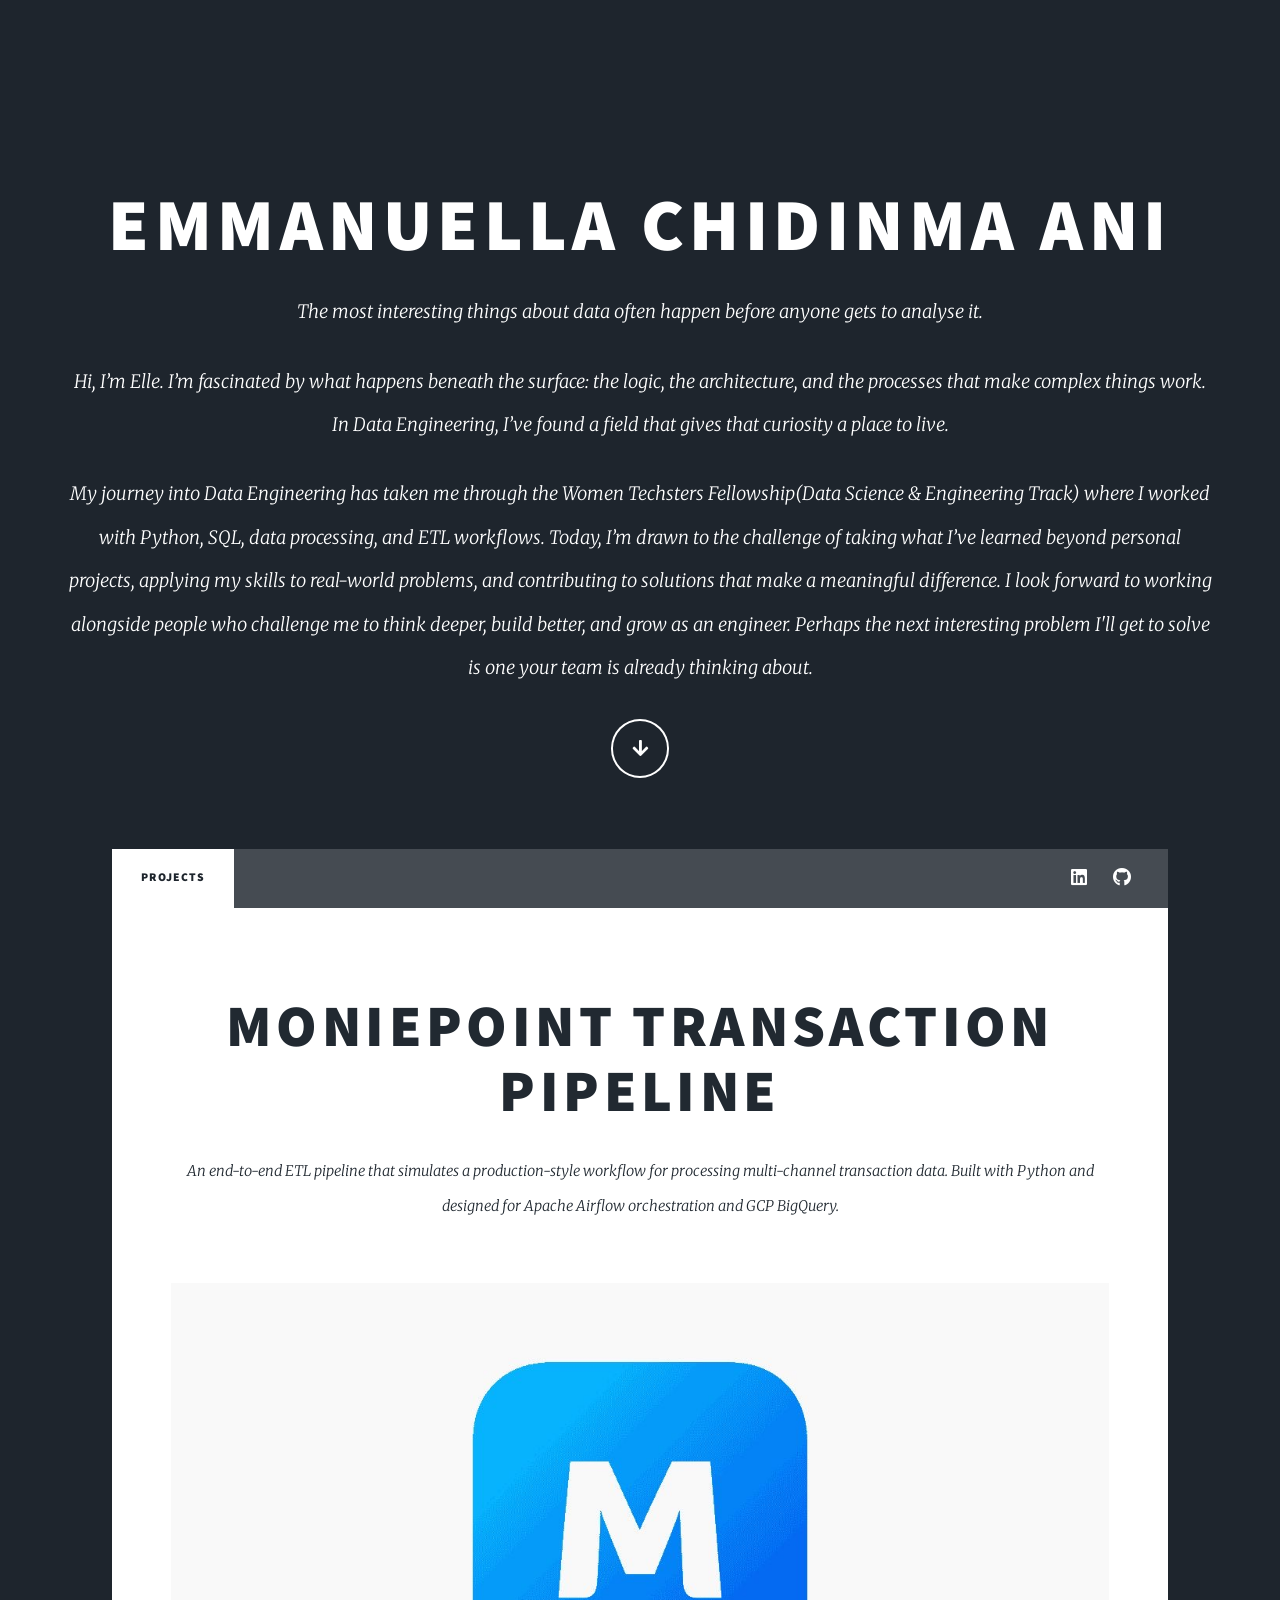
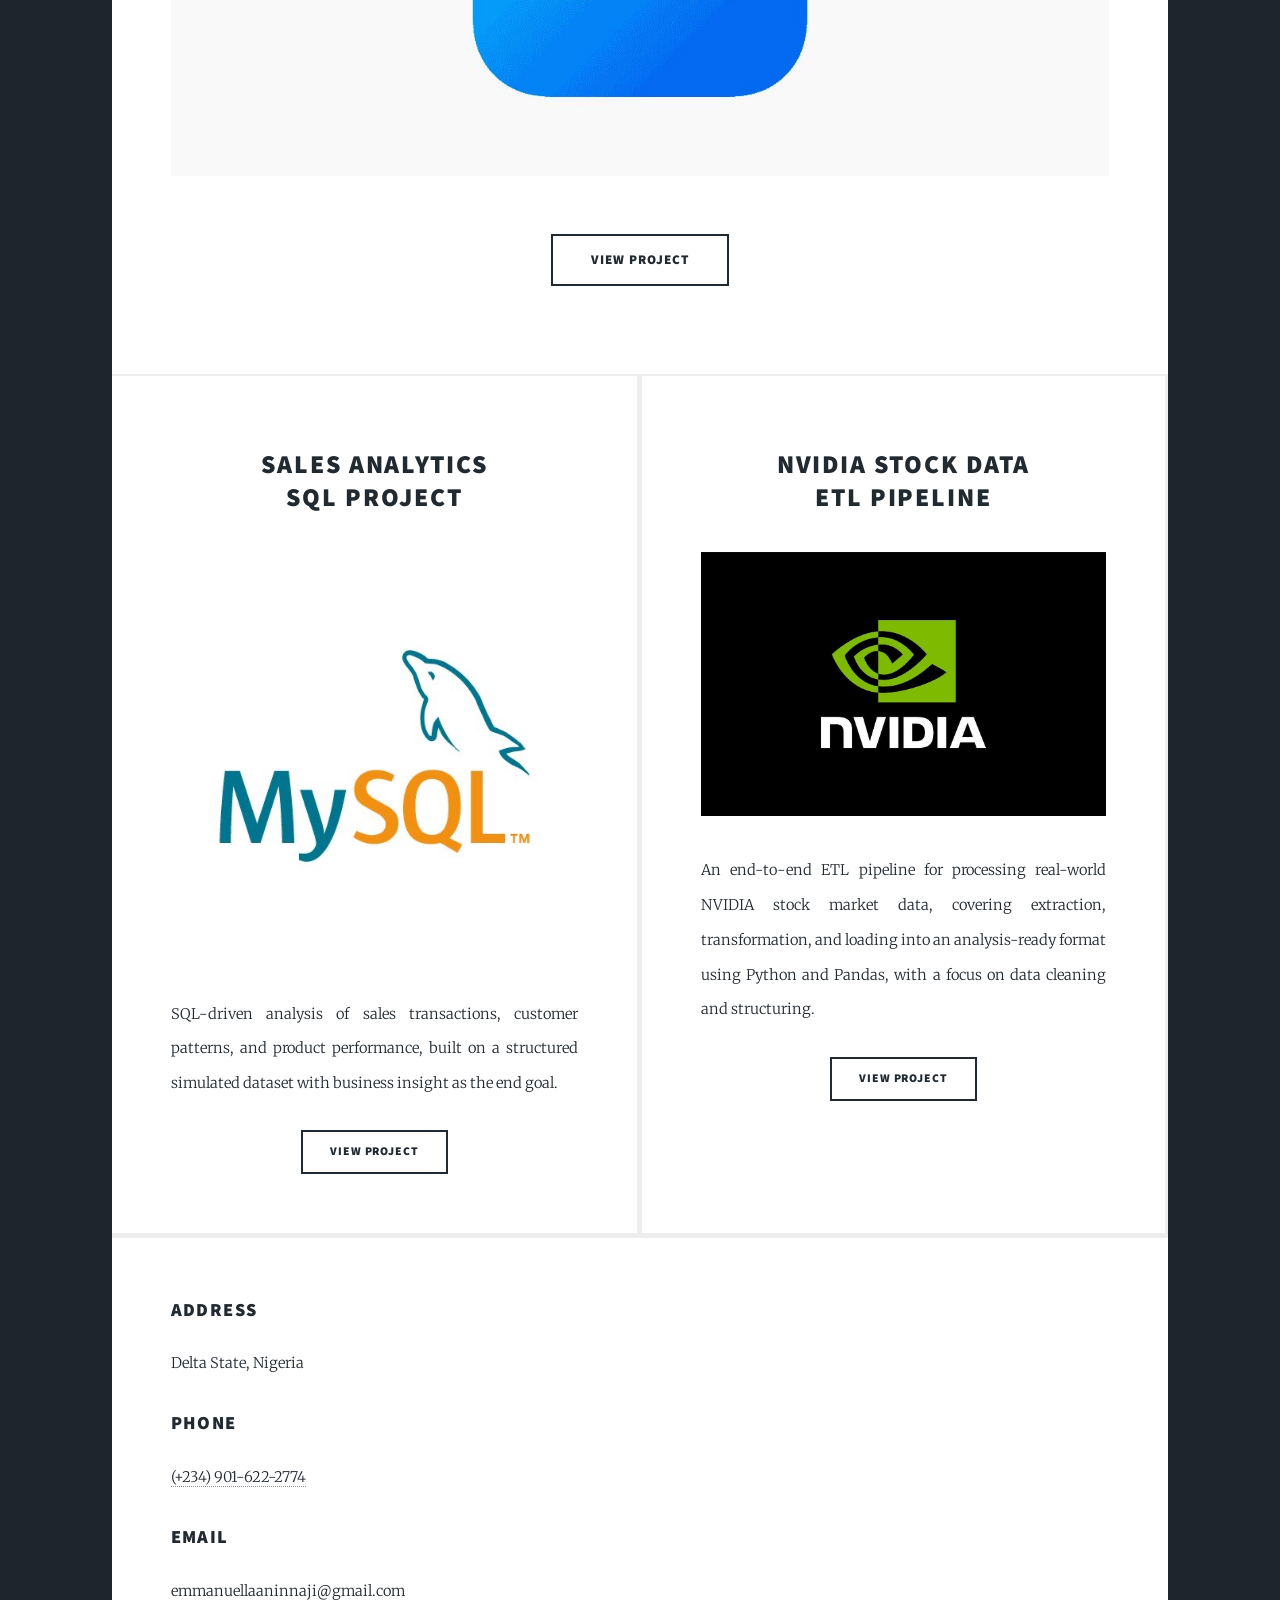
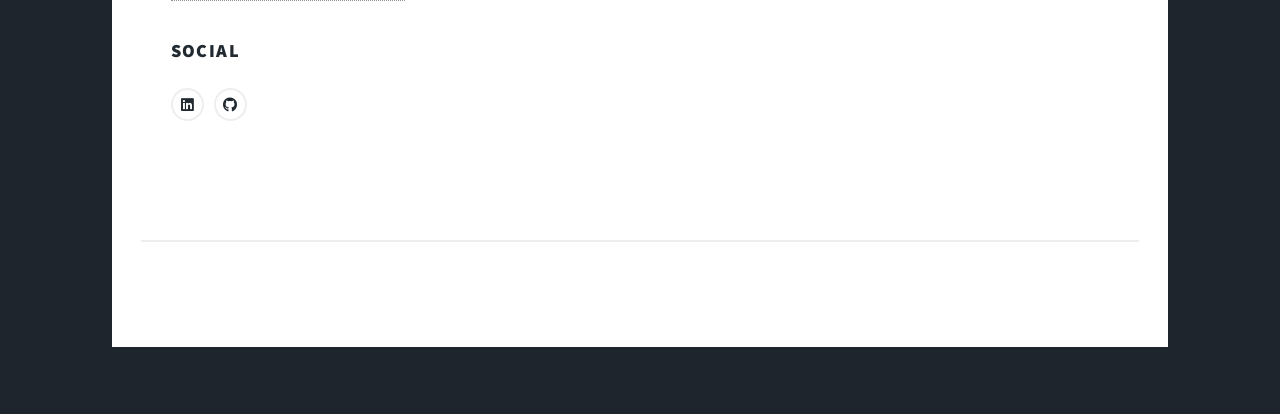
<file: index.html>
<!DOCTYPE HTML>
<!--
	Massively by HTML5 UP
	html5up.net | @ajlkn
	Free for personal and commercial use under the CCA 3.0 license (html5up.net/license)
-->
<html>
	<head>
		<title>EMMANUELLA CHIDINMA ANI PORTFOLIO</title>
		<meta charset="utf-8" />
		<meta name="viewport" content="width=device-width, initial-scale=1, user-scalable=no" />
		<link rel="stylesheet" href="assets/css/main.css" />
		<noscript><link rel="stylesheet" href="assets/css/noscript.css" /></noscript>
	</head>
	<body>

		<!-- Wrapper -->
			<div id="wrapper" class="fade-in">

				<!-- Intro -->
					<div id="intro"> 
						<h1>EMMANUELLA CHIDINMA ANI<br />
						</h1>
						<p>The most interesting things about data often happen before anyone gets to analyse it.</p>

<p>Hi, I’m Elle. I’m fascinated by what happens beneath the surface: the logic, the architecture, and the processes that make complex things work. In Data Engineering, I’ve found a field that gives that curiosity a place to live.</p>
						
<p>My journey into Data Engineering has taken me through the Women Techsters Fellowship(Data Science & Engineering Track) where I worked with Python, SQL, data processing, and ETL workflows. Today, I’m drawn to the challenge of taking what I’ve learned beyond personal projects, applying my skills to real-world problems, and contributing to solutions that make a meaningful difference. I look forward to working alongside people who challenge me to think deeper, build better, and grow as an engineer. Perhaps the next interesting problem I'll get to solve is one your team is already thinking about.​​​​​​​​​​​​​​​​</p>
						<ul class="actions">
							<li><a href="#header" class="button icon solid solo fa-arrow-down scrolly">Continue</a></li>
						</ul>
					</div>

				<!-- Header -->
					<header id="header">
						<a href="index.html" class="logo">YOUFOUNDELLE</a>
					</header>

				<!-- Nav -->
					<nav id="nav">
						<ul class="links">
							<li class="active"><a href="index.html">PROJECTS</a></li>
							
						</ul>
						<ul class="icons">
							
									<li><a href="https://www.linkedin.com/in/emmanuellaani" class="icon brands alt fa-linkedin"><span class="label">LinkedIn</span></a></li>
									<li><a href="https://github.com/youfoundelle" class="icon brands alt fa-github"><span class="label">GitHub</span></a></li>
						</ul>
					</nav>

				<!-- Main -->
					<div id="main">

						<!-- Featured Post -->
							<article class="post featured">
								<header class="major">
									
									<h2><a href="https://github.com/youfoundelle/moniepoint-transaction-pipeline">Moniepoint Transaction<br />
									Pipeline</a></h2>
									<p>An end-to-end ETL pipeline that simulates a production-style workflow for processing multi-channel transaction data. 
										Built with Python and designed for Apache Airflow orchestration and GCP BigQuery.
</p>
								</header>
								<a href="https://github.com/youfoundelle/moniepoint-transaction-pipeline" class="image main"><img src="images/mnpoint.jpeg" alt="" /></a>
								<ul class="actions special">
									<li><a href="https://github.com/youfoundelle/moniepoint-transaction-pipeline" class="button large">VIEW PROJECT</a></li>
								</ul>
							</article>

						<!-- Posts -->
							<section class="posts">
								<article>
									<header>
										<span class="date"></span>
										<h2><a href="https://github.com/youfoundelle/sales-analytics-sql-project">SALES ANALYTICS<br />
										SQL PROJECT</a></h2>
									</header>
									<a href="https://github.com/youfoundelle/sales-analytics-sql-project" class="image fit"><img src="images/mysql.jpeg" alt="" /></a>
									<p>SQL-driven analysis of sales transactions, customer patterns, and product performance, built on a structured simulated dataset with business insight as the end goal.</p>
									<ul class="actions special">
										<li><a href="https://github.com/youfoundelle/sales-analytics-sql-project" class="button">View Project</a></li>
									</ul>
								</article>
								<article>
									<header>
										<span class="date"></span>
										<h2><a href="https://github.com/youfoundelle/nvidia-etl-pipeline">NVIDIA STOCK DATA<br />
										 ETL PIPELINE</a></h2>
									</header>
									<a href="https://github.com/youfoundelle/nvidia-etl-pipeline" class="image fit"><img src="images/nvidiaa.jpeg" alt="" /></a>
									<p>An end-to-end ETL pipeline for processing real-world NVIDIA stock market data, covering extraction, transformation, and loading into an analysis-ready format using Python and Pandas, with a focus on data cleaning and structuring.</p>
									<ul class="actions special">
										<li><a href="https://github.com/youfoundelle/nvidia-etl-pipeline" class="button">VIEW PROJECT</a></li>
									</ul>
								</article>
								
							
						</section>
						<section class="split contact">
							<section class="alt">
								<h3>Address</h3>
								<p>Delta State, Nigeria</p>
							</section>
							<section>
								<h3>Phone</h3>
								<p><a href="#">(+234) 901-622-2774</a></p>
							</section>
							<section>
								<h3>Email</h3>
								<p><a href="#">emmanuellaaninnaji@gmail.com</a></p>
							</section>
							<section>
								<h3>Social</h3>
								<ul class="icons alt">
									
									<li><a href="https://www.linkedin.com/in/emmanuellaani" class="icon brands alt fa-linkedin"><span class="label">LinkedIn</span></a></li>
									<li><a href="https://github.com/youfoundelle" class="icon brands alt fa-github"><span class="label">GitHub</span></a></li>
								</ul>
							</section>
						</section>
					</footer>

				<!-- Copyright -->
					<div id="copyright">
						<ul><li>&copy; Untitled</li><li>Design: <a href="https://html5up.net">HTML5 UP</a></li></ul>
					</div>

			</div>
		<!-- Scripts -->
			<script src="assets/js/jquery.min.js"></script>
			<script src="assets/js/jquery.scrollex.min.js"></script>
			<script src="assets/js/jquery.scrolly.min.js"></script>
			<script src="assets/js/browser.min.js"></script>
			<script src="assets/js/breakpoints.min.js"></script>
			<script src="assets/js/util.js"></script>
			<script src="assets/js/main.js"></script>

	</body>
</html>
</file>
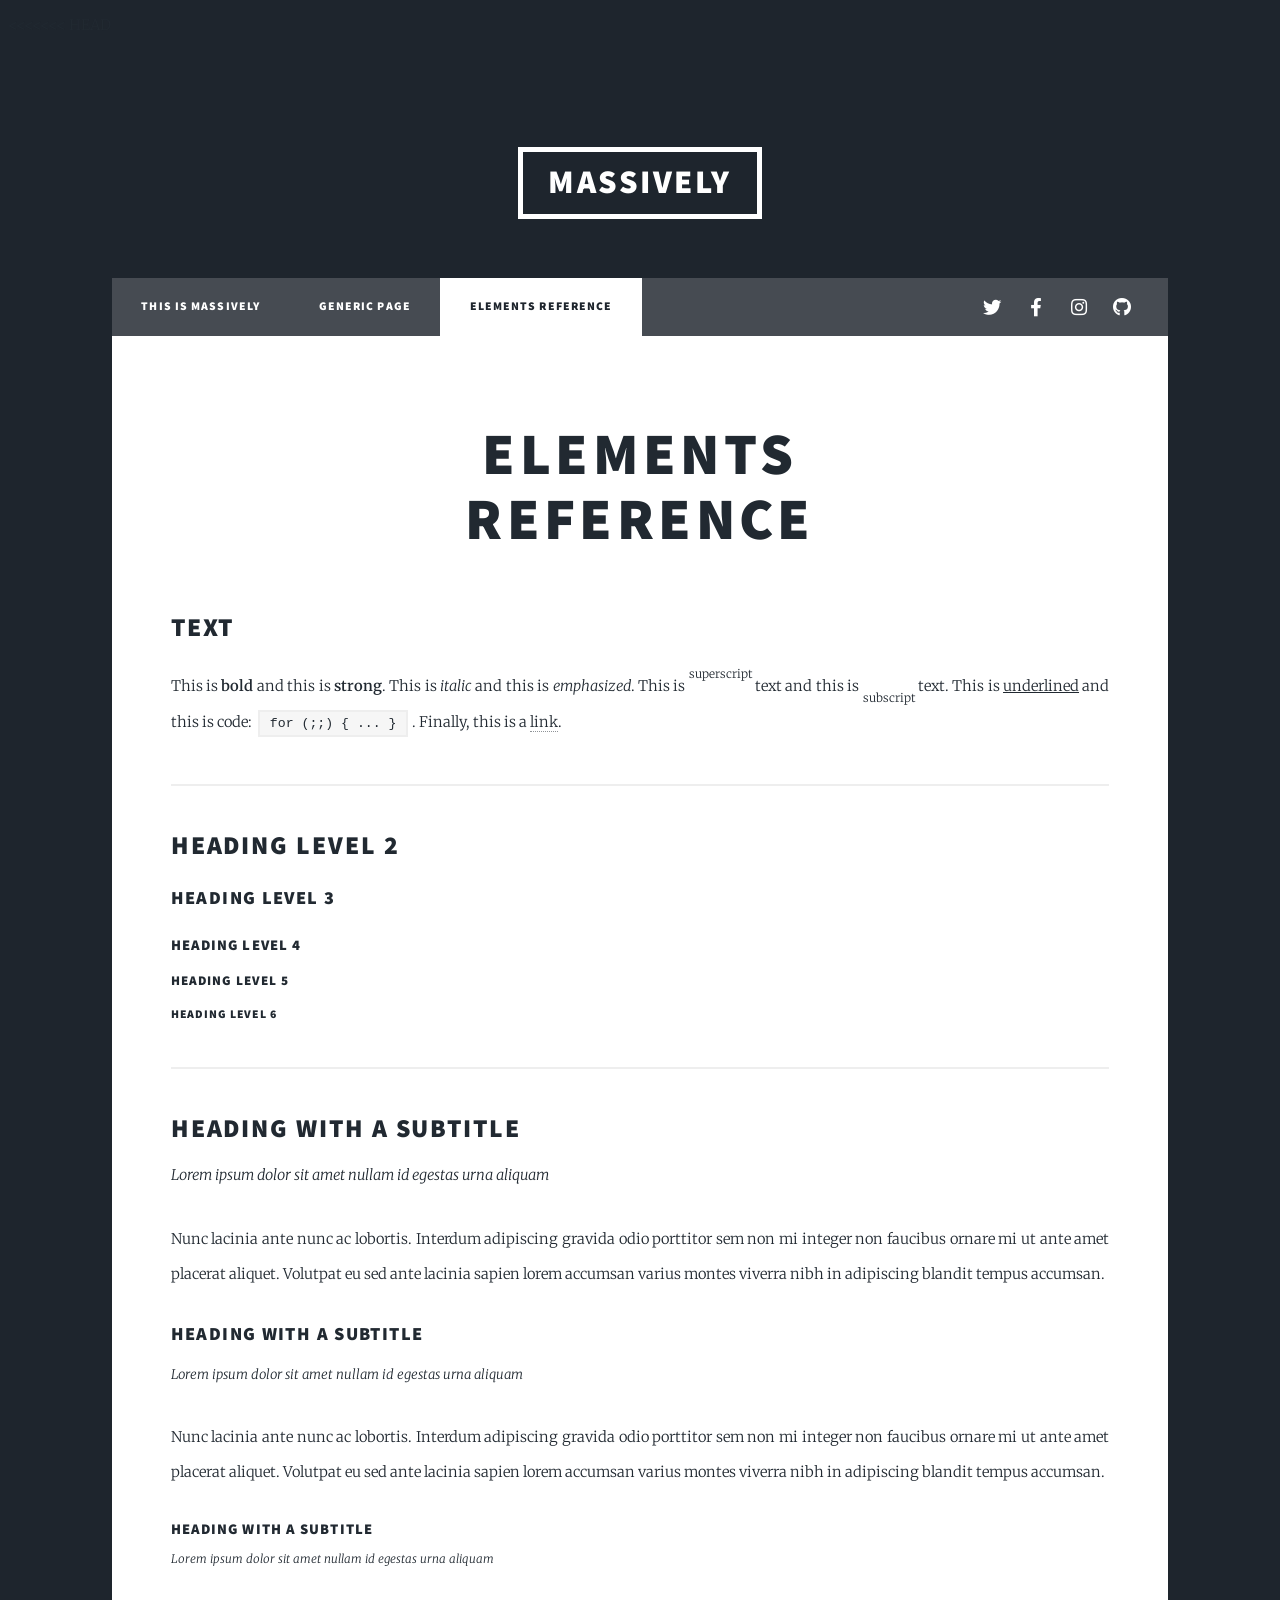
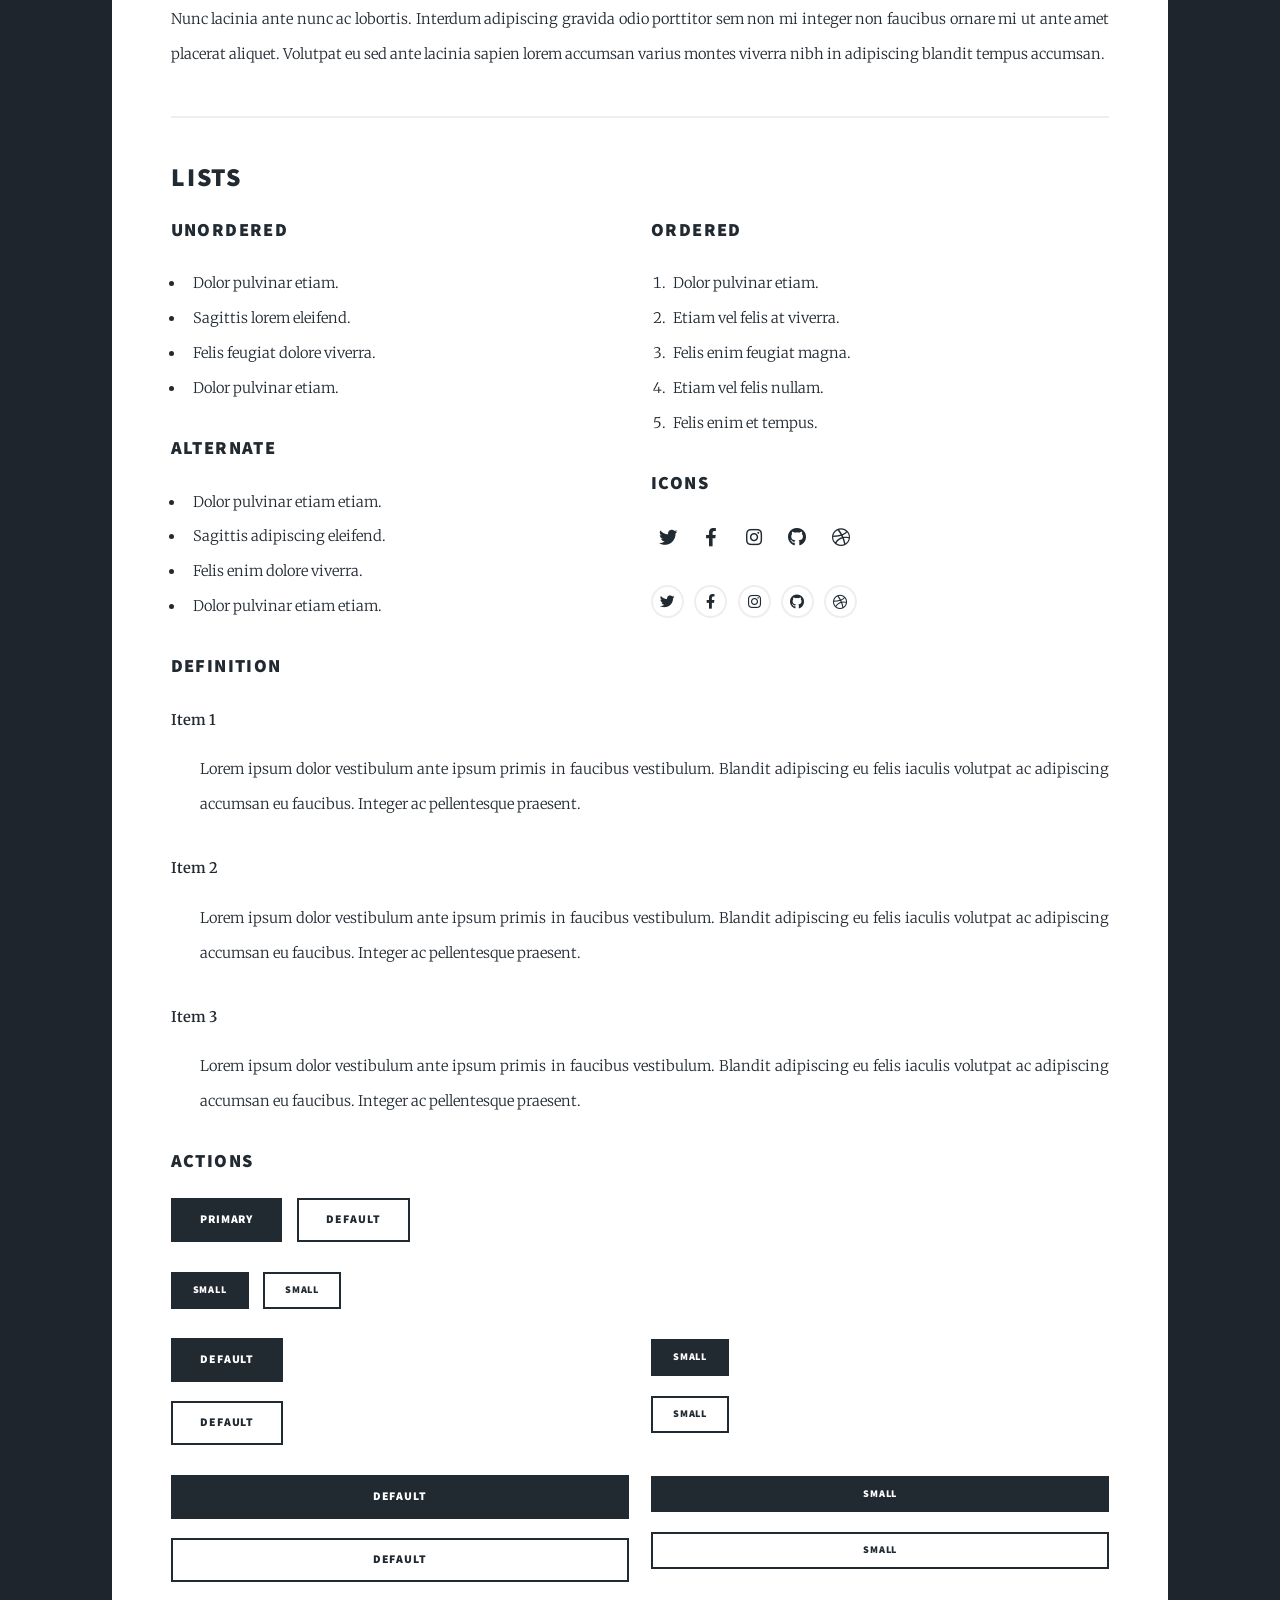
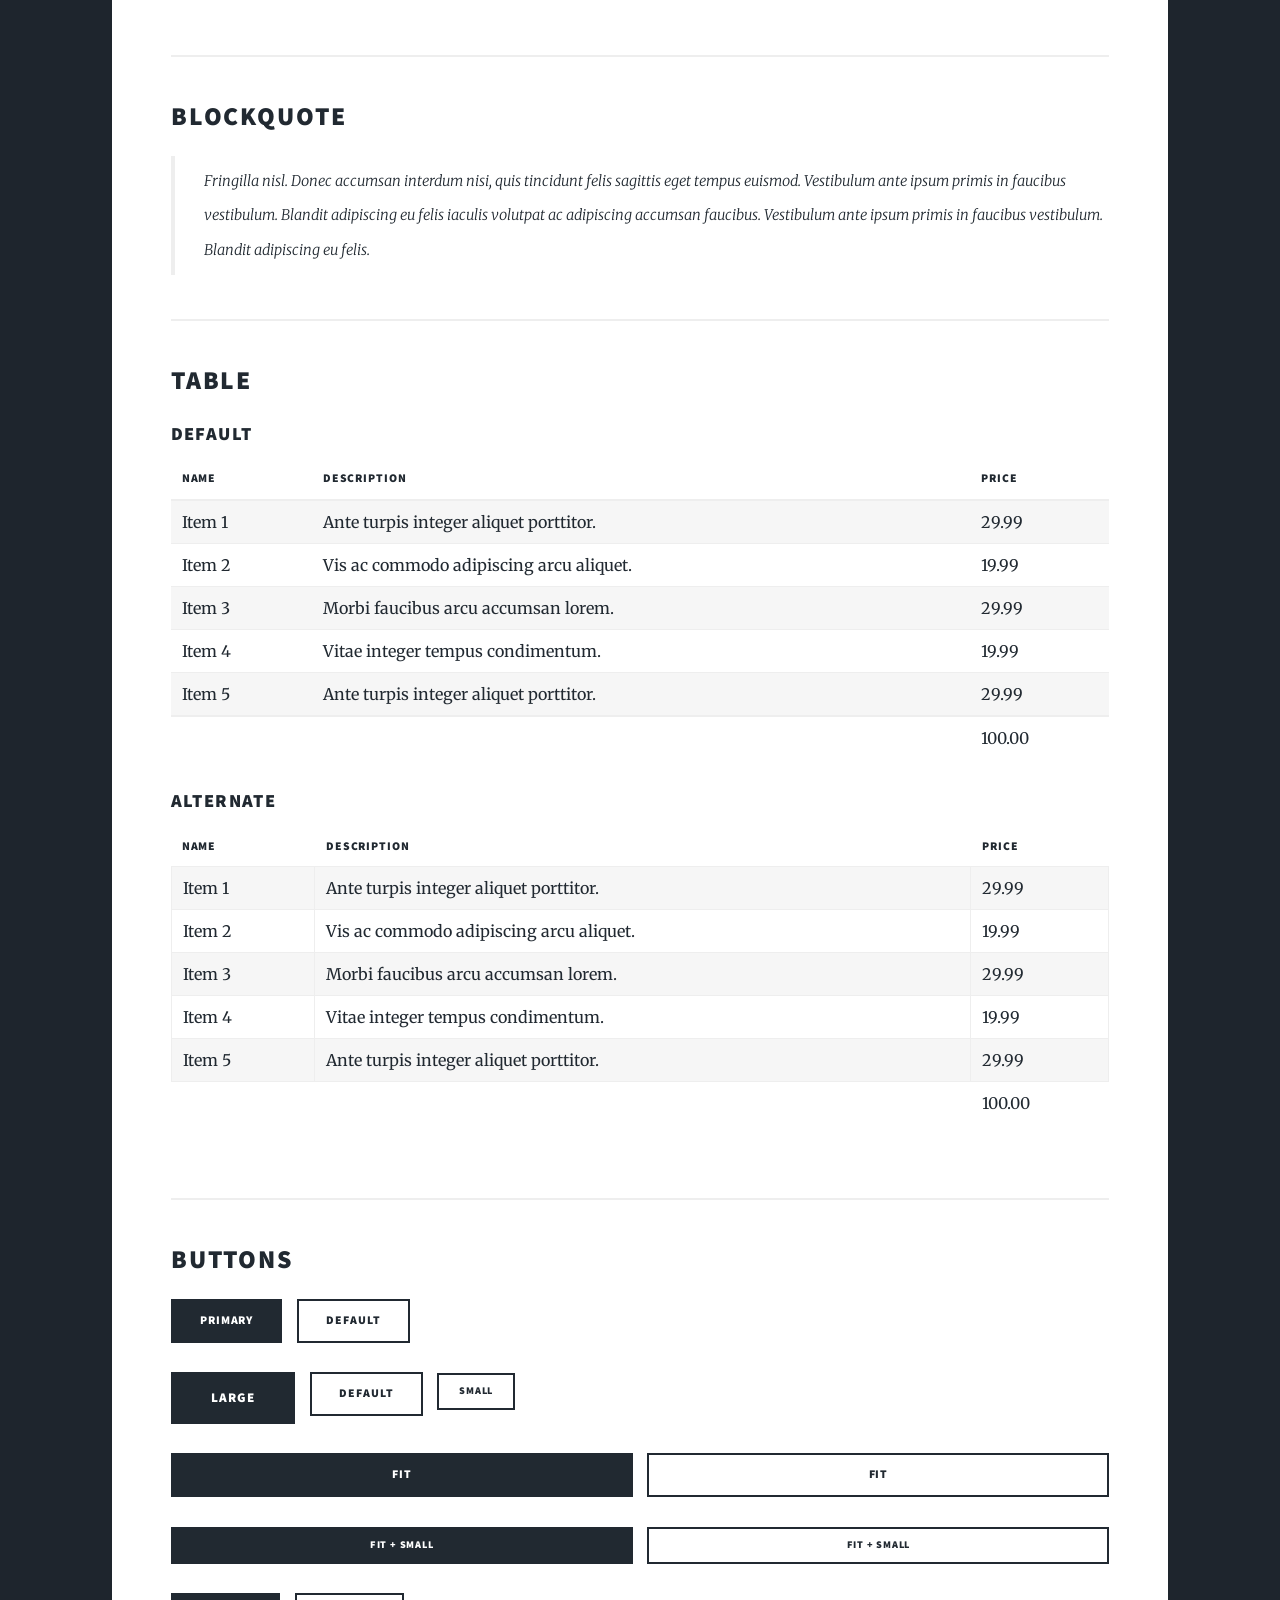
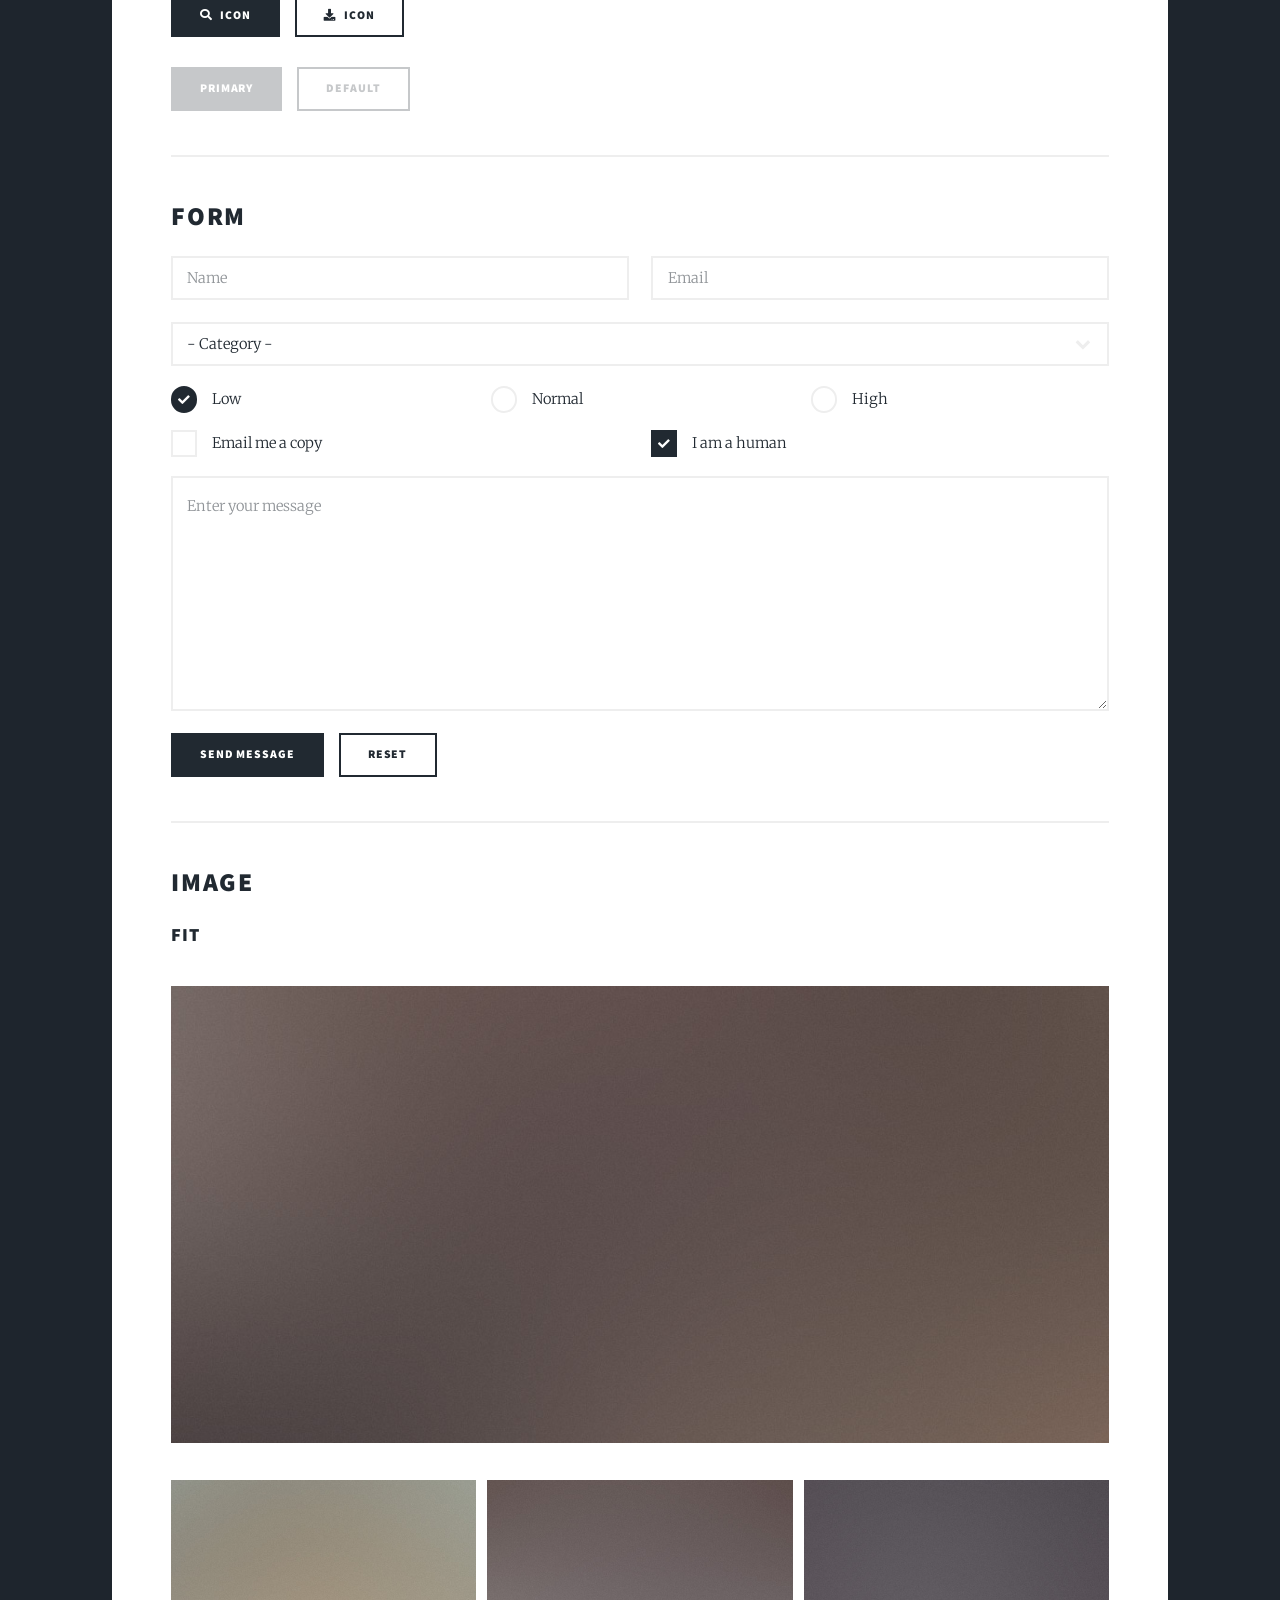
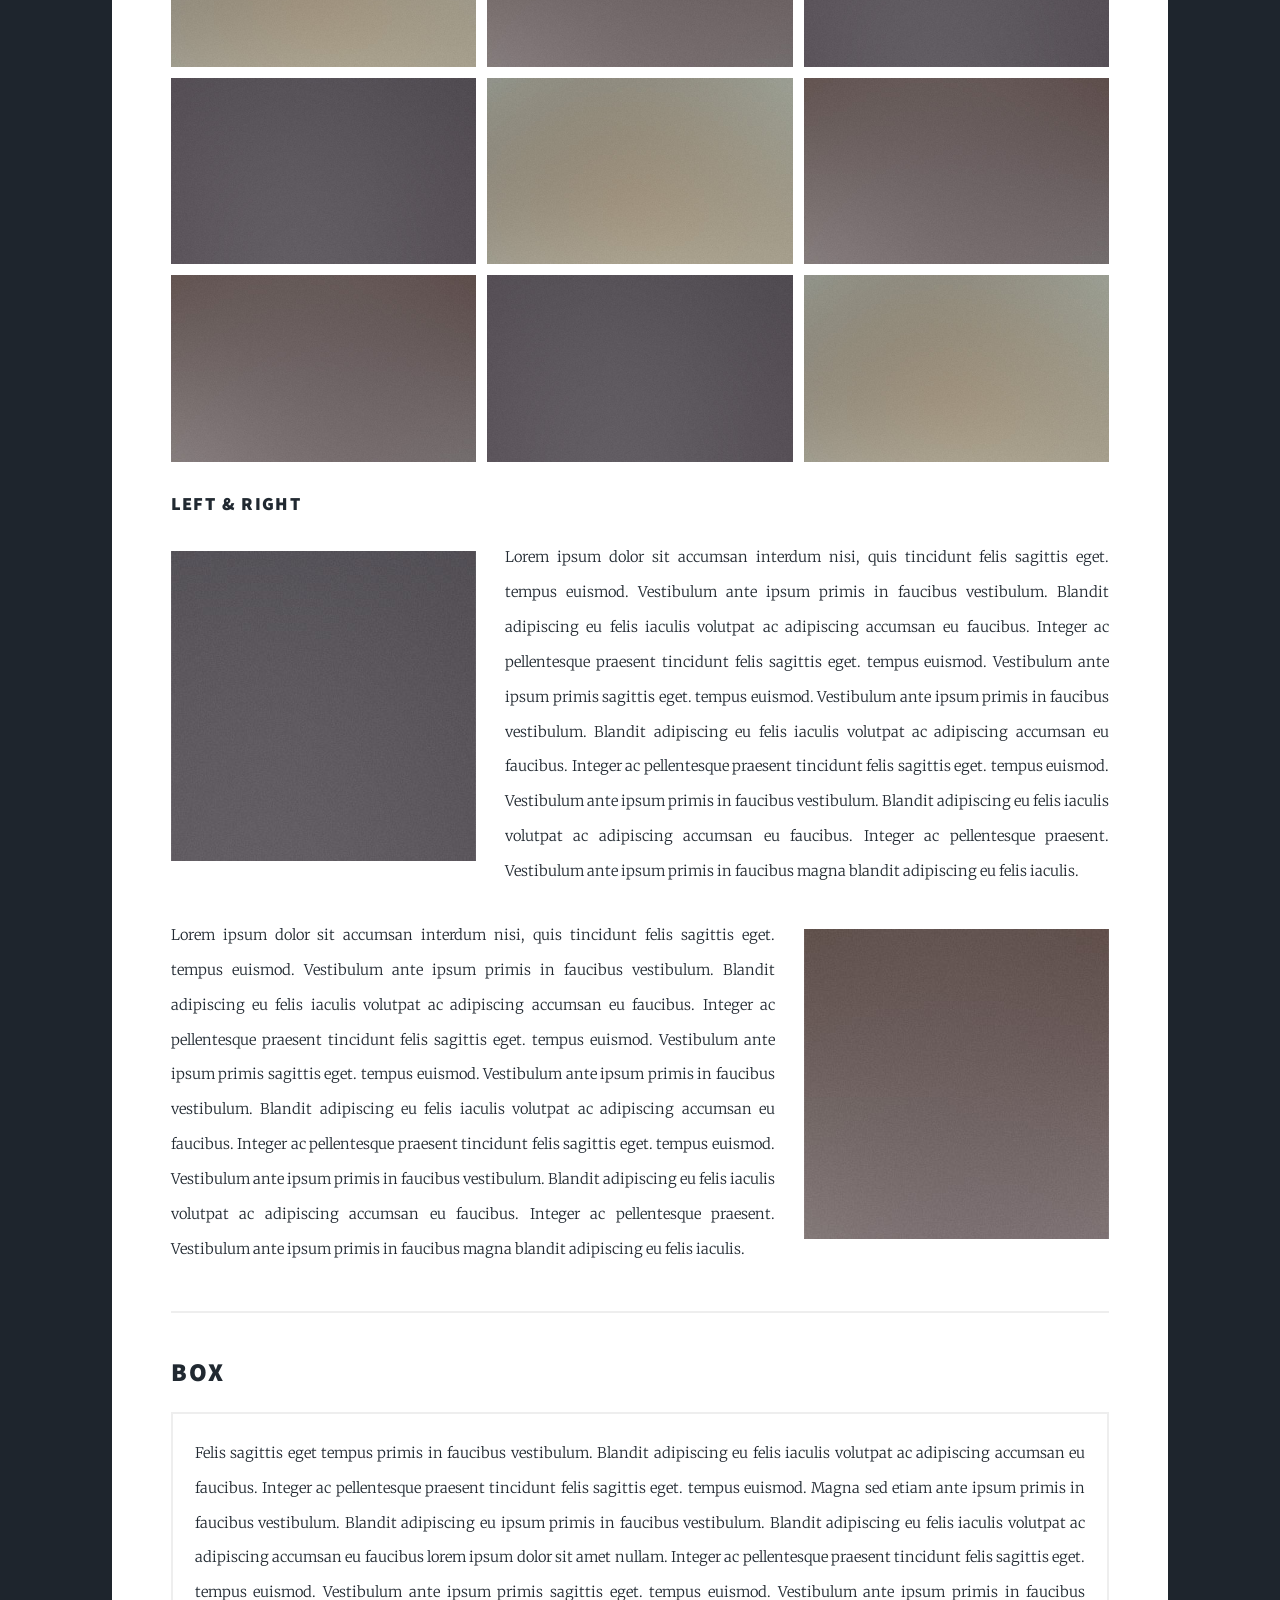
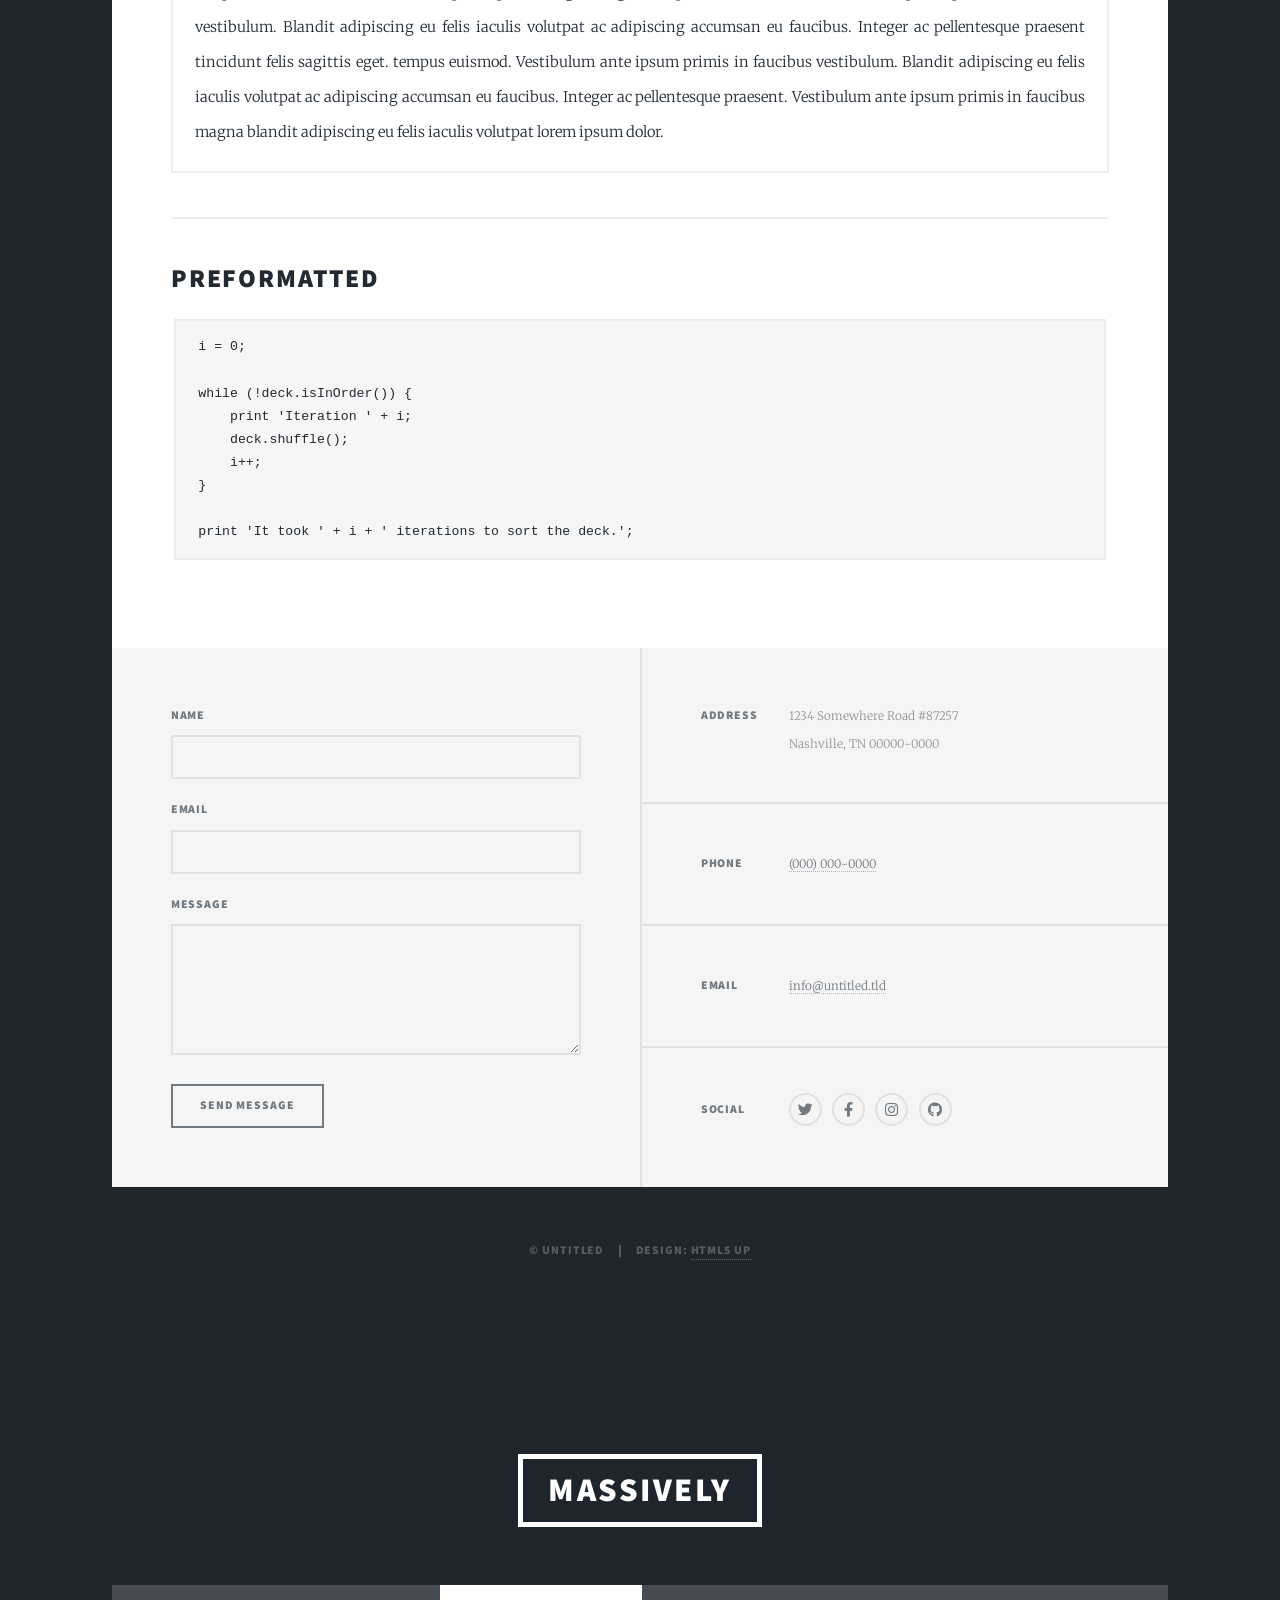
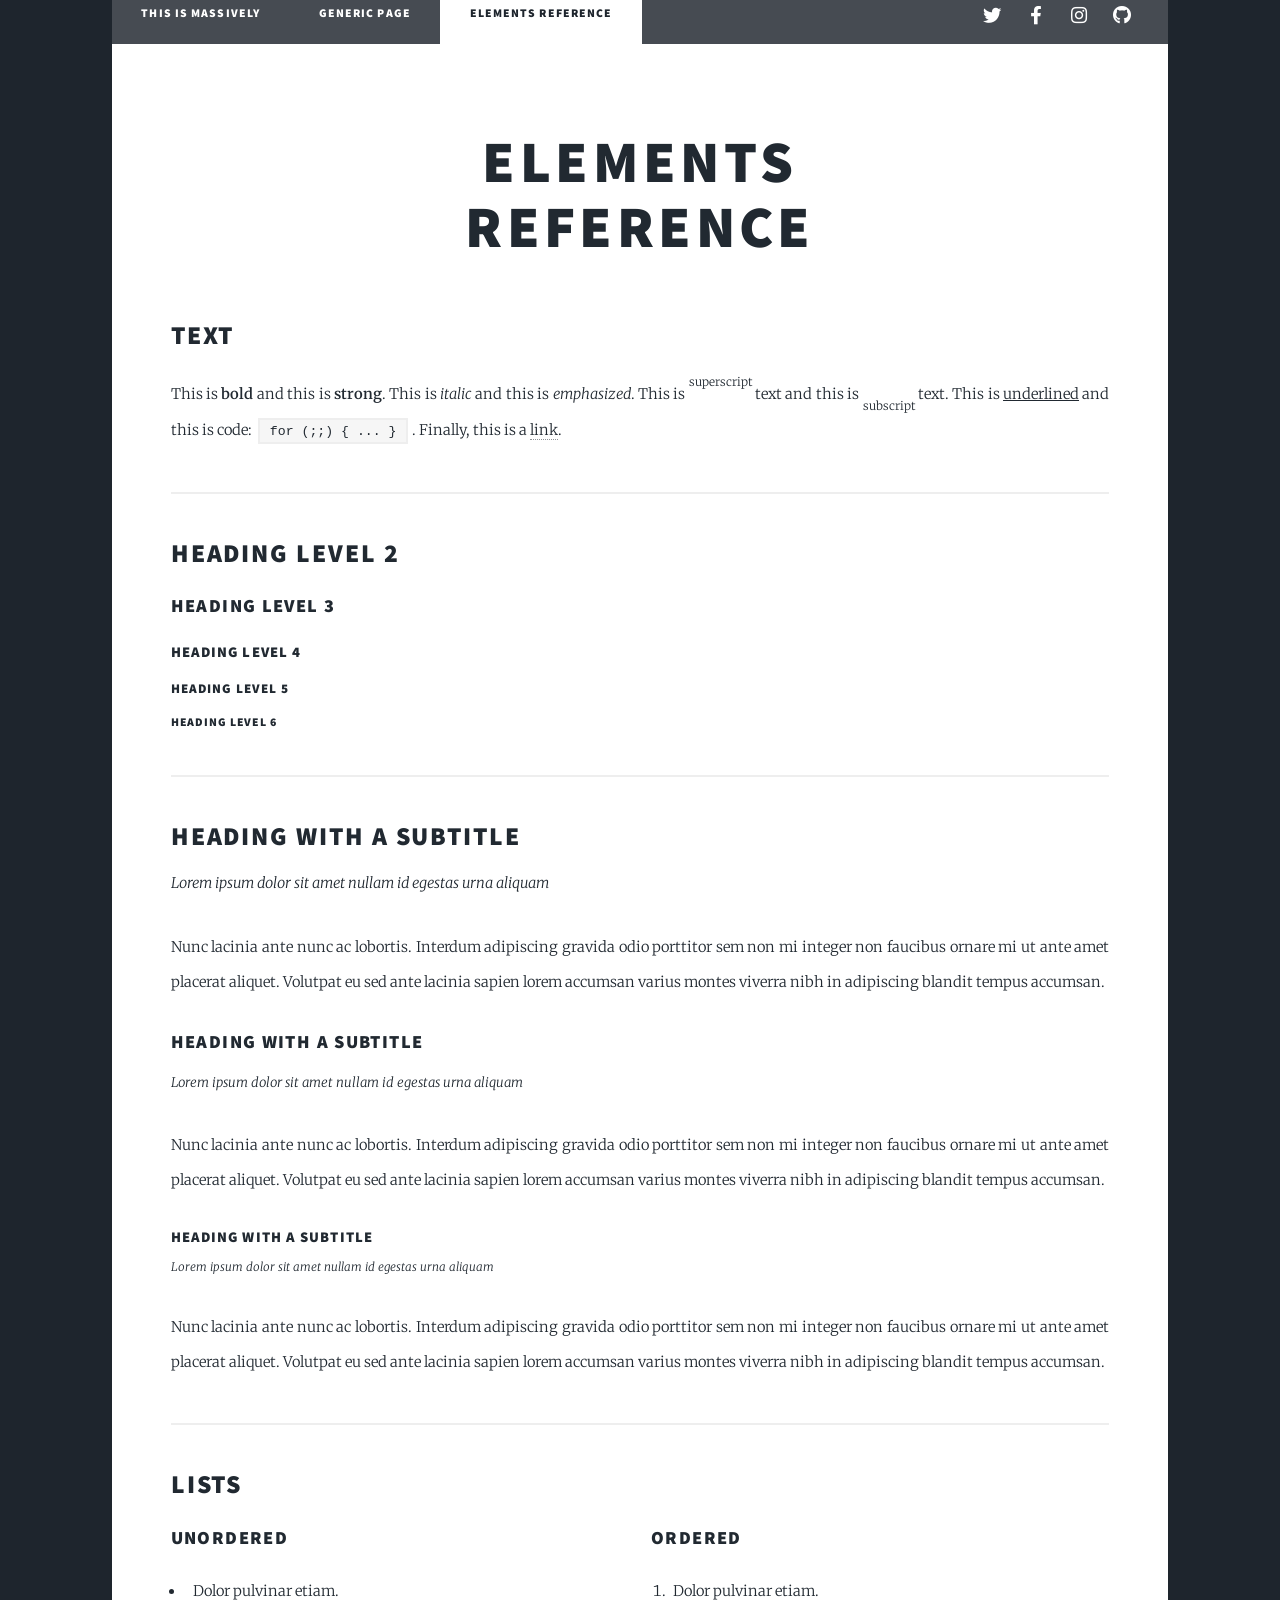
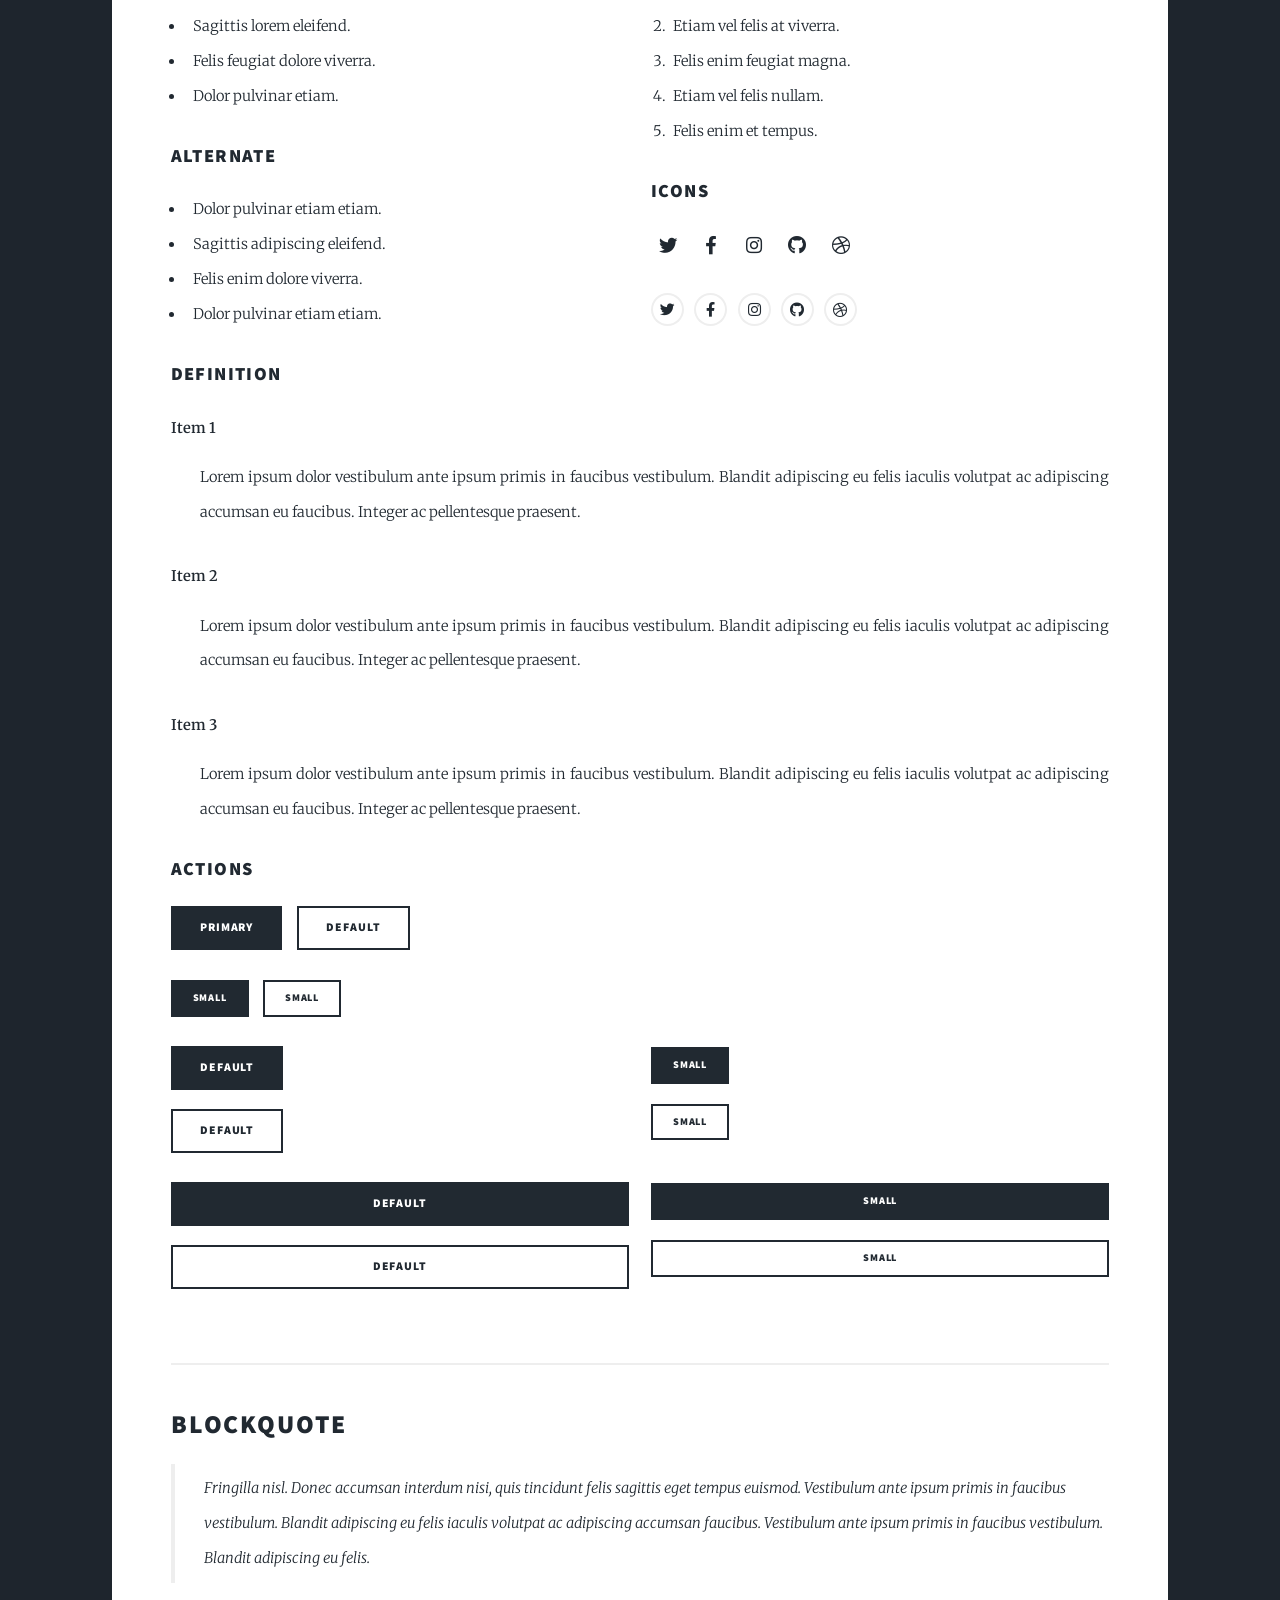
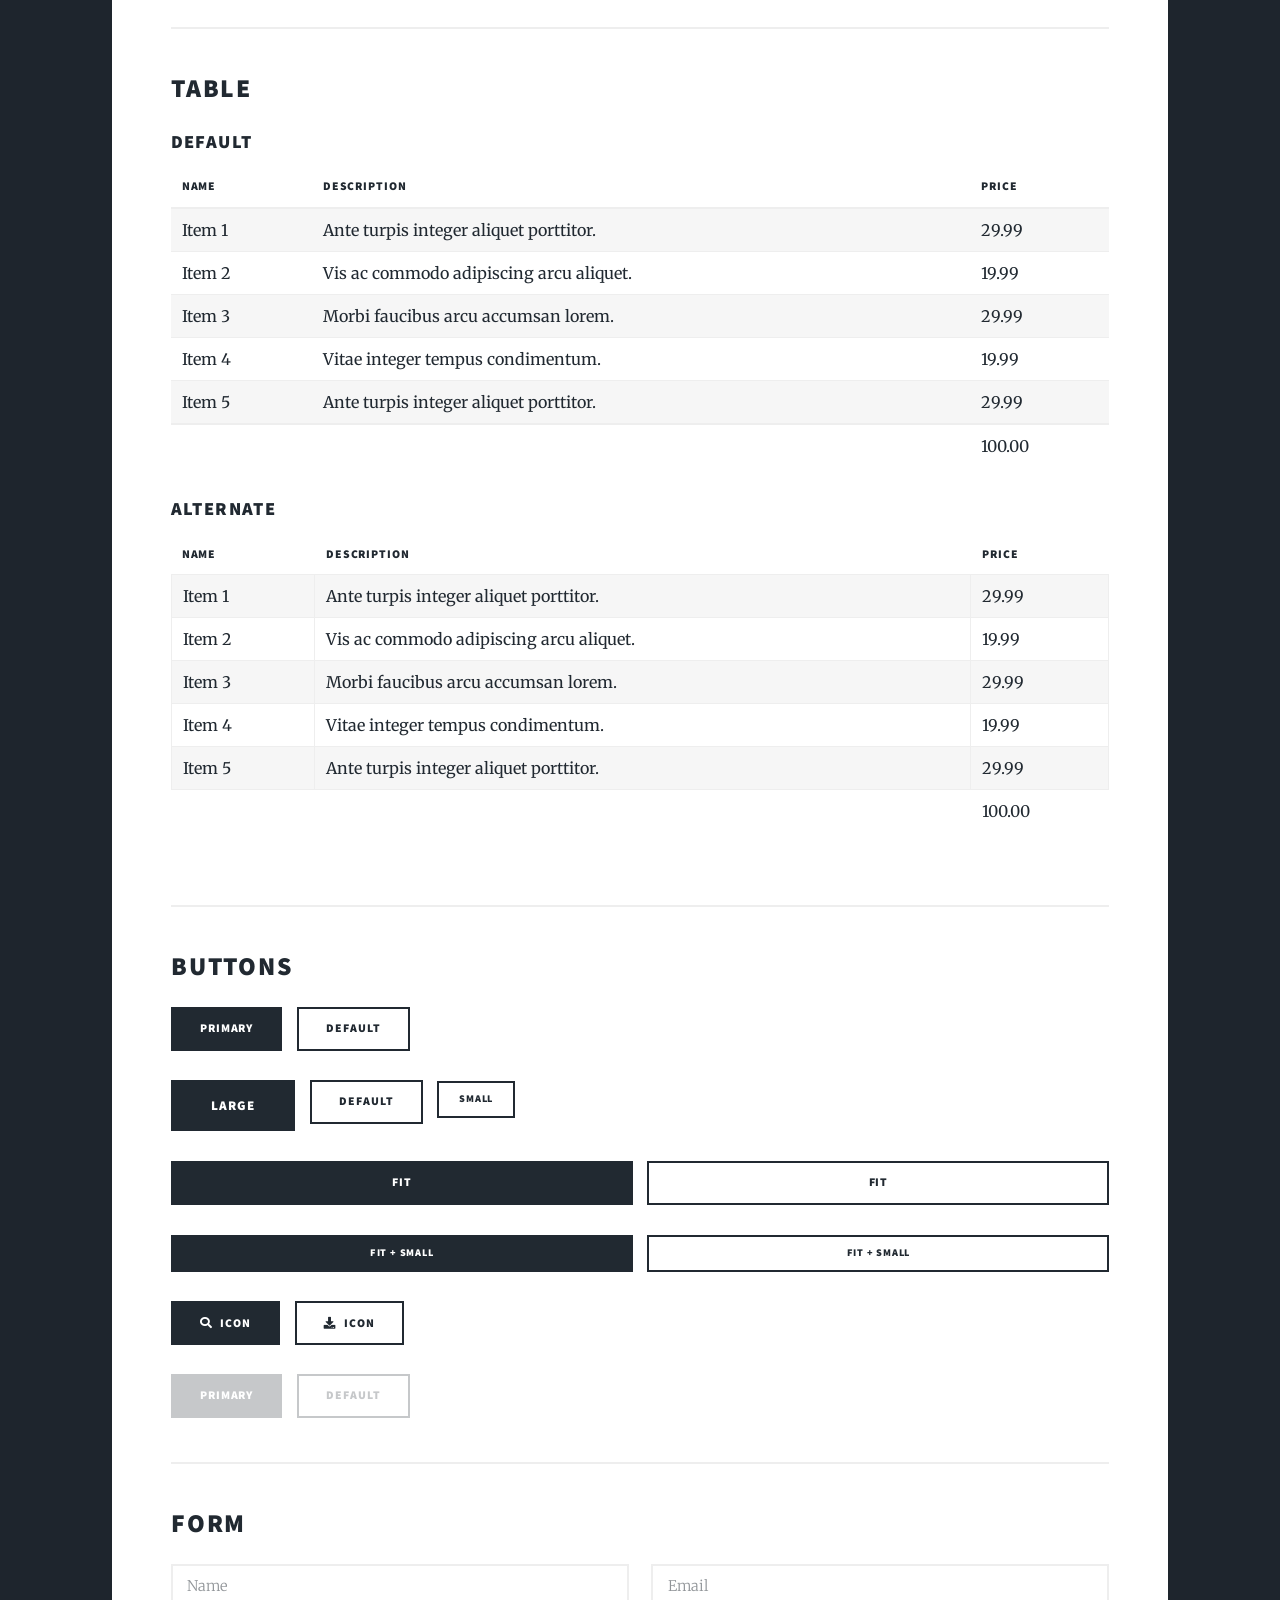
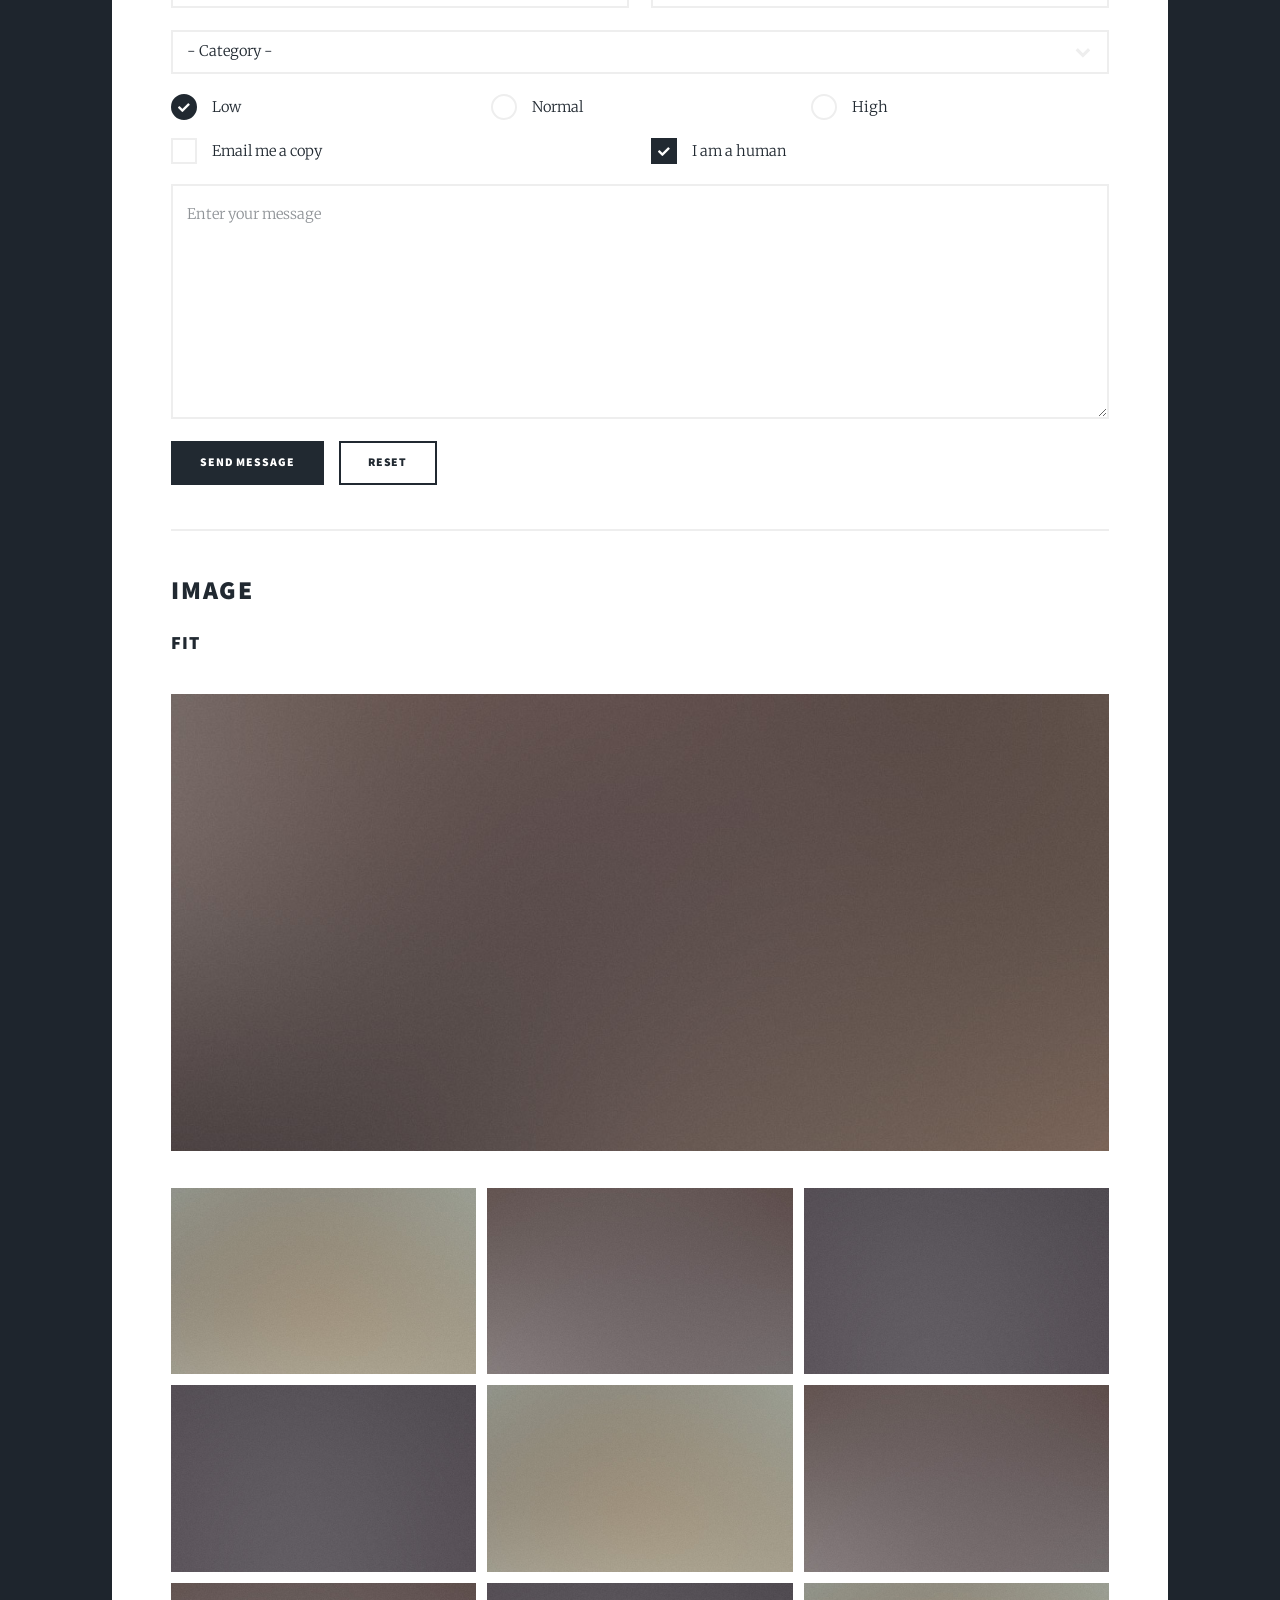
<file: elements.html>
<<<<<<< HEAD
<!DOCTYPE HTML>
<!--
	Massively by HTML5 UP
	html5up.net | @ajlkn
	Free for personal and commercial use under the CCA 3.0 license (html5up.net/license)
-->
<html>
	<head>
		<title>Elements Reference - Massively by HTML5 UP</title>
		<meta charset="utf-8" />
		<meta name="viewport" content="width=device-width, initial-scale=1, user-scalable=no" />
		<link rel="stylesheet" href="assets/css/main.css" />
		<noscript><link rel="stylesheet" href="assets/css/noscript.css" /></noscript>
	</head>
	<body class="is-preload">

		<!-- Wrapper -->
			<div id="wrapper">

				<!-- Header -->
					<header id="header">
						<a href="index.html" class="logo">Massively</a>
					</header>

				<!-- Nav -->
					<nav id="nav">
						<ul class="links">
							<li><a href="index.html">This is Massively</a></li>
							<li><a href="generic.html">Generic Page</a></li>
							<li class="active"><a href="elements.html">Elements Reference</a></li>
						</ul>
						<ul class="icons">
							<li><a href="#" class="icon brands fa-twitter"><span class="label">Twitter</span></a></li>
							<li><a href="#" class="icon brands fa-facebook-f"><span class="label">Facebook</span></a></li>
							<li><a href="#" class="icon brands fa-instagram"><span class="label">Instagram</span></a></li>
							<li><a href="#" class="icon brands fa-github"><span class="label">GitHub</span></a></li>
						</ul>
					</nav>

				<!-- Main -->
					<div id="main">

						<!-- Post -->
							<section class="post">
								<header class="major">
									<h1>Elements<br />
									Reference</h1>
								</header>

								<!-- Text stuff -->
									<h2>Text</h2>
									<p>This is <b>bold</b> and this is <strong>strong</strong>. This is <i>italic</i> and this is <em>emphasized</em>.
									This is <sup>superscript</sup> text and this is <sub>subscript</sub> text.
									This is <u>underlined</u> and this is code: <code>for (;;) { ... }</code>.
									Finally, this is a <a href="#">link</a>.</p>
									<hr />
									<h2>Heading Level 2</h2>
									<h3>Heading Level 3</h3>
									<h4>Heading Level 4</h4>
									<h5>Heading Level 5</h5>
									<h6>Heading Level 6</h6>
									<hr />
									<header>
										<h2>Heading with a Subtitle</h2>
										<p>Lorem ipsum dolor sit amet nullam id egestas urna aliquam</p>
									</header>
									<p>Nunc lacinia ante nunc ac lobortis. Interdum adipiscing gravida odio porttitor sem non mi integer non faucibus ornare mi ut ante amet placerat aliquet. Volutpat eu sed ante lacinia sapien lorem accumsan varius montes viverra nibh in adipiscing blandit tempus accumsan.</p>
									<header>
										<h3>Heading with a Subtitle</h3>
										<p>Lorem ipsum dolor sit amet nullam id egestas urna aliquam</p>
									</header>
									<p>Nunc lacinia ante nunc ac lobortis. Interdum adipiscing gravida odio porttitor sem non mi integer non faucibus ornare mi ut ante amet placerat aliquet. Volutpat eu sed ante lacinia sapien lorem accumsan varius montes viverra nibh in adipiscing blandit tempus accumsan.</p>
									<header>
										<h4>Heading with a Subtitle</h4>
										<p>Lorem ipsum dolor sit amet nullam id egestas urna aliquam</p>
									</header>
									<p>Nunc lacinia ante nunc ac lobortis. Interdum adipiscing gravida odio porttitor sem non mi integer non faucibus ornare mi ut ante amet placerat aliquet. Volutpat eu sed ante lacinia sapien lorem accumsan varius montes viverra nibh in adipiscing blandit tempus accumsan.</p>

									<hr />

								<!-- Lists -->
									<h2>Lists</h2>
									<div class="row">
										<div class="col-6 col-12-small">

											<h3>Unordered</h3>
											<ul>
												<li>Dolor pulvinar etiam.</li>
												<li>Sagittis lorem eleifend.</li>
												<li>Felis feugiat dolore viverra.</li>
												<li>Dolor pulvinar etiam.</li>
											</ul>

											<h3>Alternate</h3>
											<ul class="alt">
												<li>Dolor pulvinar etiam etiam.</li>
												<li>Sagittis adipiscing eleifend.</li>
												<li>Felis enim dolore viverra.</li>
												<li>Dolor pulvinar etiam etiam.</li>
											</ul>

										</div>
										<div class="col-6 col-12-small">

											<h3>Ordered</h3>
											<ol>
												<li>Dolor pulvinar etiam.</li>
												<li>Etiam vel felis at viverra.</li>
												<li>Felis enim feugiat magna.</li>
												<li>Etiam vel felis nullam.</li>
												<li>Felis enim et tempus.</li>
											</ol>

											<h3>Icons</h3>
											<ul class="icons">
												<li><a href="#" class="icon brands fa-twitter"><span class="label">Twitter</span></a></li>
												<li><a href="#" class="icon brands fa-facebook-f"><span class="label">Facebook</span></a></li>
												<li><a href="#" class="icon brands fa-instagram"><span class="label">Instagram</span></a></li>
												<li><a href="#" class="icon brands fa-github"><span class="label">Github</span></a></li>
												<li><a href="#" class="icon brands fa-dribbble"><span class="label">Dribbble</span></a></li>
											</ul>
											<ul class="icons alt">
												<li><a href="#" class="icon brands alt fa-twitter"><span class="label">Twitter</span></a></li>
												<li><a href="#" class="icon brands alt fa-facebook-f"><span class="label">Facebook</span></a></li>
												<li><a href="#" class="icon brands alt fa-instagram"><span class="label">Instagram</span></a></li>
												<li><a href="#" class="icon brands alt fa-github"><span class="label">Github</span></a></li>
												<li><a href="#" class="icon brands alt fa-dribbble"><span class="label">Dribbble</span></a></li>
											</ul>

										</div>
									</div>
									<h3>Definition</h3>
									<dl>
										<dt>Item 1</dt>
										<dd>
											<p>Lorem ipsum dolor vestibulum ante ipsum primis in faucibus vestibulum. Blandit adipiscing eu felis iaculis volutpat ac adipiscing accumsan eu faucibus. Integer ac pellentesque praesent.</p>
										</dd>
										<dt>Item 2</dt>
										<dd>
											<p>Lorem ipsum dolor vestibulum ante ipsum primis in faucibus vestibulum. Blandit adipiscing eu felis iaculis volutpat ac adipiscing accumsan eu faucibus. Integer ac pellentesque praesent.</p>
										</dd>
										<dt>Item 3</dt>
										<dd>
											<p>Lorem ipsum dolor vestibulum ante ipsum primis in faucibus vestibulum. Blandit adipiscing eu felis iaculis volutpat ac adipiscing accumsan eu faucibus. Integer ac pellentesque praesent.</p>
										</dd>
									</dl>

									<h3>Actions</h3>
									<ul class="actions">
										<li><a href="#" class="button primary">Primary</a></li>
										<li><a href="#" class="button">Default</a></li>
									</ul>
									<ul class="actions small">
										<li><a href="#" class="button primary small">Small</a></li>
										<li><a href="#" class="button small">Small</a></li>
									</ul>
									<div class="row">
										<div class="col-6 col-12-small">
											<ul class="actions stacked">
												<li><a href="#" class="button primary">Default</a></li>
												<li><a href="#" class="button">Default</a></li>
											</ul>
										</div>
										<div class="col-6 col-12-small">
											<ul class="actions stacked">
												<li><a href="#" class="button primary small">Small</a></li>
												<li><a href="#" class="button small">Small</a></li>
											</ul>
										</div>
									</div>
									<div class="row">
										<div class="col-6 col-12-small">
											<ul class="actions stacked">
												<li><a href="#" class="button primary fit">Default</a></li>
												<li><a href="#" class="button fit">Default</a></li>
											</ul>
										</div>
										<div class="col-6 col-12-small">
											<ul class="actions stacked">
												<li><a href="#" class="button primary small fit">Small</a></li>
												<li><a href="#" class="button small fit">Small</a></li>
											</ul>
										</div>
									</div>

									<hr />

								<!-- Blockquote -->
									<h2>Blockquote</h2>
									<blockquote>Fringilla nisl. Donec accumsan interdum nisi, quis tincidunt felis sagittis eget tempus euismod. Vestibulum ante ipsum primis in faucibus vestibulum. Blandit adipiscing eu felis iaculis volutpat ac adipiscing accumsan faucibus. Vestibulum ante ipsum primis in faucibus vestibulum. Blandit adipiscing eu felis.</blockquote>

									<hr />

								<!-- Table -->
									<h2>Table</h2>

									<h3>Default</h3>
									<div class="table-wrapper">
										<table>
											<thead>
												<tr>
													<th>Name</th>
													<th>Description</th>
													<th>Price</th>
												</tr>
											</thead>
											<tbody>
												<tr>
													<td>Item 1</td>
													<td>Ante turpis integer aliquet porttitor.</td>
													<td>29.99</td>
												</tr>
												<tr>
													<td>Item 2</td>
													<td>Vis ac commodo adipiscing arcu aliquet.</td>
													<td>19.99</td>
												</tr>
												<tr>
													<td>Item 3</td>
													<td> Morbi faucibus arcu accumsan lorem.</td>
													<td>29.99</td>
												</tr>
												<tr>
													<td>Item 4</td>
													<td>Vitae integer tempus condimentum.</td>
													<td>19.99</td>
												</tr>
												<tr>
													<td>Item 5</td>
													<td>Ante turpis integer aliquet porttitor.</td>
													<td>29.99</td>
												</tr>
											</tbody>
											<tfoot>
												<tr>
													<td colspan="2"></td>
													<td>100.00</td>
												</tr>
											</tfoot>
										</table>
									</div>

									<h3>Alternate</h3>
									<div class="table-wrapper">
										<table class="alt">
											<thead>
												<tr>
													<th>Name</th>
													<th>Description</th>
													<th>Price</th>
												</tr>
											</thead>
											<tbody>
												<tr>
													<td>Item 1</td>
													<td>Ante turpis integer aliquet porttitor.</td>
													<td>29.99</td>
												</tr>
												<tr>
													<td>Item 2</td>
													<td>Vis ac commodo adipiscing arcu aliquet.</td>
													<td>19.99</td>
												</tr>
												<tr>
													<td>Item 3</td>
													<td> Morbi faucibus arcu accumsan lorem.</td>
													<td>29.99</td>
												</tr>
												<tr>
													<td>Item 4</td>
													<td>Vitae integer tempus condimentum.</td>
													<td>19.99</td>
												</tr>
												<tr>
													<td>Item 5</td>
													<td>Ante turpis integer aliquet porttitor.</td>
													<td>29.99</td>
												</tr>
											</tbody>
											<tfoot>
												<tr>
													<td colspan="2"></td>
													<td>100.00</td>
												</tr>
											</tfoot>
										</table>
									</div>

									<hr />

								<!-- Buttons -->
									<h2>Buttons</h2>
									<ul class="actions">
										<li><a href="#" class="button primary">Primary</a></li>
										<li><a href="#" class="button">Default</a></li>
									</ul>
									<ul class="actions">
										<li><a href="#" class="button primary large">Large</a></li>
										<li><a href="#" class="button">Default</a></li>
										<li><a href="#" class="button small">Small</a></li>
									</ul>
									<ul class="actions fit">
										<li><a href="#" class="button primary fit">Fit</a></li>
										<li><a href="#" class="button fit">Fit</a></li>
									</ul>
									<ul class="actions fit small">
										<li><a href="#" class="button primary fit small">Fit + Small</a></li>
										<li><a href="#" class="button fit small">Fit + Small</a></li>
									</ul>
									<ul class="actions">
										<li><a href="#" class="button primary icon solid fa-search">Icon</a></li>
										<li><a href="#" class="button icon solid fa-download">Icon</a></li>
									</ul>
									<ul class="actions">
										<li><span class="button primary disabled">Primary</span></li>
										<li><span class="button disabled">Default</span></li>
									</ul>

									<hr />

								<!-- Form -->
									<h2>Form</h2>

									<form method="post" action="#">
										<div class="row gtr-uniform">
											<div class="col-6 col-12-xsmall">
												<input type="text" name="demo-name" id="demo-name" value="" placeholder="Name" />
											</div>
											<div class="col-6 col-12-xsmall">
												<input type="email" name="demo-email" id="demo-email" value="" placeholder="Email" />
											</div>
											<!-- Break -->
											<div class="col-12">
												<select name="demo-category" id="demo-category">
													<option value="">- Category -</option>
													<option value="1">Manufacturing</option>
													<option value="1">Shipping</option>
													<option value="1">Administration</option>
													<option value="1">Human Resources</option>
												</select>
											</div>
											<!-- Break -->
											<div class="col-4 col-12-small">
												<input type="radio" id="demo-priority-low" name="demo-priority" checked>
												<label for="demo-priority-low">Low</label>
											</div>
											<div class="col-4 col-12-small">
												<input type="radio" id="demo-priority-normal" name="demo-priority">
												<label for="demo-priority-normal">Normal</label>
											</div>
											<div class="col-4 col-12-small">
												<input type="radio" id="demo-priority-high" name="demo-priority">
												<label for="demo-priority-high">High</label>
											</div>
											<!-- Break -->
											<div class="col-6 col-12-small">
												<input type="checkbox" id="demo-copy" name="demo-copy">
												<label for="demo-copy">Email me a copy</label>
											</div>
											<div class="col-6 col-12-small">
												<input type="checkbox" id="demo-human" name="demo-human" checked>
												<label for="demo-human">I am a human</label>
											</div>
											<!-- Break -->
											<div class="col-12">
												<textarea name="demo-message" id="demo-message" placeholder="Enter your message" rows="6"></textarea>
											</div>
											<!-- Break -->
											<div class="col-12">
												<ul class="actions">
													<li><input type="submit" value="Send Message" class="primary" /></li>
													<li><input type="reset" value="Reset" /></li>
												</ul>
											</div>
										</div>
									</form>

									<hr />

								<!-- Image -->
									<h2>Image</h2>

									<h3>Fit</h3>
									<span class="image fit"><img src="images/pic01.jpg" alt="" /></span>
									<div class="box alt">
										<div class="row gtr-50 gtr-uniform">
											<div class="col-4"><span class="image fit"><img src="images/pic02.jpg" alt="" /></span></div>
											<div class="col-4"><span class="image fit"><img src="images/pic03.jpg" alt="" /></span></div>
											<div class="col-4"><span class="image fit"><img src="images/pic04.jpg" alt="" /></span></div>
											<!-- Break -->
											<div class="col-4"><span class="image fit"><img src="images/pic04.jpg" alt="" /></span></div>
											<div class="col-4"><span class="image fit"><img src="images/pic02.jpg" alt="" /></span></div>
											<div class="col-4"><span class="image fit"><img src="images/pic03.jpg" alt="" /></span></div>
											<!-- Break -->
											<div class="col-4"><span class="image fit"><img src="images/pic03.jpg" alt="" /></span></div>
											<div class="col-4"><span class="image fit"><img src="images/pic04.jpg" alt="" /></span></div>
											<div class="col-4"><span class="image fit"><img src="images/pic02.jpg" alt="" /></span></div>
										</div>
									</div>

									<h3>Left &amp; Right</h3>
									<p><span class="image left"><img src="images/pic08.jpg" alt="" /></span>Lorem ipsum dolor sit accumsan interdum nisi, quis tincidunt felis sagittis eget. tempus euismod. Vestibulum ante ipsum primis in faucibus vestibulum. Blandit adipiscing eu felis iaculis volutpat ac adipiscing accumsan eu faucibus. Integer ac pellentesque praesent tincidunt felis sagittis eget. tempus euismod. Vestibulum ante ipsum primis sagittis eget. tempus euismod. Vestibulum ante ipsum primis in faucibus vestibulum. Blandit adipiscing eu felis iaculis volutpat ac adipiscing accumsan eu faucibus. Integer ac pellentesque praesent tincidunt felis sagittis eget. tempus euismod. Vestibulum ante ipsum primis in faucibus vestibulum. Blandit adipiscing eu felis iaculis volutpat ac adipiscing accumsan eu faucibus. Integer ac pellentesque praesent. Vestibulum ante ipsum primis in faucibus magna blandit adipiscing eu felis iaculis.</p>
									<p><span class="image right"><img src="images/pic09.jpg" alt="" /></span>Lorem ipsum dolor sit accumsan interdum nisi, quis tincidunt felis sagittis eget. tempus euismod. Vestibulum ante ipsum primis in faucibus vestibulum. Blandit adipiscing eu felis iaculis volutpat ac adipiscing accumsan eu faucibus. Integer ac pellentesque praesent tincidunt felis sagittis eget. tempus euismod. Vestibulum ante ipsum primis sagittis eget. tempus euismod. Vestibulum ante ipsum primis in faucibus vestibulum. Blandit adipiscing eu felis iaculis volutpat ac adipiscing accumsan eu faucibus. Integer ac pellentesque praesent tincidunt felis sagittis eget. tempus euismod. Vestibulum ante ipsum primis in faucibus vestibulum. Blandit adipiscing eu felis iaculis volutpat ac adipiscing accumsan eu faucibus. Integer ac pellentesque praesent. Vestibulum ante ipsum primis in faucibus magna blandit adipiscing eu felis iaculis.</p>

									<hr />

								<!-- Box -->
									<h2>Box</h2>
									<div class="box">
										<p>Felis sagittis eget tempus primis in faucibus vestibulum. Blandit adipiscing eu felis iaculis volutpat ac adipiscing accumsan eu faucibus. Integer ac pellentesque praesent tincidunt felis sagittis eget. tempus euismod. Magna sed etiam ante ipsum primis in faucibus vestibulum. Blandit adipiscing eu ipsum primis in faucibus vestibulum. Blandit adipiscing eu felis iaculis volutpat ac adipiscing accumsan eu faucibus lorem ipsum dolor sit amet nullam. Integer ac pellentesque praesent tincidunt felis sagittis eget. tempus euismod. Vestibulum ante ipsum primis sagittis eget. tempus euismod. Vestibulum ante ipsum primis in faucibus vestibulum. Blandit adipiscing eu felis iaculis volutpat ac adipiscing accumsan eu faucibus. Integer ac pellentesque praesent tincidunt felis sagittis eget. tempus euismod. Vestibulum ante ipsum primis in faucibus vestibulum. Blandit adipiscing eu felis iaculis volutpat ac adipiscing accumsan eu faucibus. Integer ac pellentesque praesent. Vestibulum ante ipsum primis in faucibus magna blandit adipiscing eu felis iaculis volutpat lorem ipsum dolor.</p>
									</div>

									<hr />

								<!-- Preformatted Code -->
									<h2>Preformatted</h2>
									<pre><code>i = 0;

while (!deck.isInOrder()) {
    print 'Iteration ' + i;
    deck.shuffle();
    i++;
}

print 'It took ' + i + ' iterations to sort the deck.';
</code></pre>

							</section>

					</div>

				<!-- Footer -->
					<footer id="footer">
						<section>
							<form method="post" action="#">
								<div class="fields">
									<div class="field">
										<label for="name">Name</label>
										<input type="text" name="name" id="name" />
									</div>
									<div class="field">
										<label for="email">Email</label>
										<input type="text" name="email" id="email" />
									</div>
									<div class="field">
										<label for="message">Message</label>
										<textarea name="message" id="message" rows="3"></textarea>
									</div>
								</div>
								<ul class="actions">
									<li><input type="submit" value="Send Message" /></li>
								</ul>
							</form>
						</section>
						<section class="split contact">
							<section class="alt">
								<h3>Address</h3>
								<p>1234 Somewhere Road #87257<br />
								Nashville, TN 00000-0000</p>
							</section>
							<section>
								<h3>Phone</h3>
								<p><a href="#">(000) 000-0000</a></p>
							</section>
							<section>
								<h3>Email</h3>
								<p><a href="#">info@untitled.tld</a></p>
							</section>
							<section>
								<h3>Social</h3>
								<ul class="icons alt">
									<li><a href="#" class="icon brands alt fa-twitter"><span class="label">Twitter</span></a></li>
									<li><a href="#" class="icon brands alt fa-facebook-f"><span class="label">Facebook</span></a></li>
									<li><a href="#" class="icon brands alt fa-instagram"><span class="label">Instagram</span></a></li>
									<li><a href="#" class="icon brands alt fa-github"><span class="label">GitHub</span></a></li>
								</ul>
							</section>
						</section>
					</footer>

				<!-- Copyright -->
					<div id="copyright">
						<ul><li>&copy; Untitled</li><li>Design: <a href="https://html5up.net">HTML5 UP</a></li></ul>
					</div>

			</div>

		<!-- Scripts -->
			<script src="assets/js/jquery.min.js"></script>
			<script src="assets/js/jquery.scrollex.min.js"></script>
			<script src="assets/js/jquery.scrolly.min.js"></script>
			<script src="assets/js/browser.min.js"></script>
			<script src="assets/js/breakpoints.min.js"></script>
			<script src="assets/js/util.js"></script>
			<script src="assets/js/main.js"></script>

	</body>
=======
<!DOCTYPE HTML>
<!--
	Massively by HTML5 UP
	html5up.net | @ajlkn
	Free for personal and commercial use under the CCA 3.0 license (html5up.net/license)
-->
<html>
	<head>
		<title>Elements Reference - Massively by HTML5 UP</title>
		<meta charset="utf-8" />
		<meta name="viewport" content="width=device-width, initial-scale=1, user-scalable=no" />
		<link rel="stylesheet" href="assets/css/main.css" />
		<noscript><link rel="stylesheet" href="assets/css/noscript.css" /></noscript>
	</head>
	<body class="is-preload">

		<!-- Wrapper -->
			<div id="wrapper">

				<!-- Header -->
					<header id="header">
						<a href="index.html" class="logo">Massively</a>
					</header>

				<!-- Nav -->
					<nav id="nav">
						<ul class="links">
							<li><a href="index.html">This is Massively</a></li>
							<li><a href="generic.html">Generic Page</a></li>
							<li class="active"><a href="elements.html">Elements Reference</a></li>
						</ul>
						<ul class="icons">
							<li><a href="#" class="icon brands fa-twitter"><span class="label">Twitter</span></a></li>
							<li><a href="#" class="icon brands fa-facebook-f"><span class="label">Facebook</span></a></li>
							<li><a href="#" class="icon brands fa-instagram"><span class="label">Instagram</span></a></li>
							<li><a href="#" class="icon brands fa-github"><span class="label">GitHub</span></a></li>
						</ul>
					</nav>

				<!-- Main -->
					<div id="main">

						<!-- Post -->
							<section class="post">
								<header class="major">
									<h1>Elements<br />
									Reference</h1>
								</header>

								<!-- Text stuff -->
									<h2>Text</h2>
									<p>This is <b>bold</b> and this is <strong>strong</strong>. This is <i>italic</i> and this is <em>emphasized</em>.
									This is <sup>superscript</sup> text and this is <sub>subscript</sub> text.
									This is <u>underlined</u> and this is code: <code>for (;;) { ... }</code>.
									Finally, this is a <a href="#">link</a>.</p>
									<hr />
									<h2>Heading Level 2</h2>
									<h3>Heading Level 3</h3>
									<h4>Heading Level 4</h4>
									<h5>Heading Level 5</h5>
									<h6>Heading Level 6</h6>
									<hr />
									<header>
										<h2>Heading with a Subtitle</h2>
										<p>Lorem ipsum dolor sit amet nullam id egestas urna aliquam</p>
									</header>
									<p>Nunc lacinia ante nunc ac lobortis. Interdum adipiscing gravida odio porttitor sem non mi integer non faucibus ornare mi ut ante amet placerat aliquet. Volutpat eu sed ante lacinia sapien lorem accumsan varius montes viverra nibh in adipiscing blandit tempus accumsan.</p>
									<header>
										<h3>Heading with a Subtitle</h3>
										<p>Lorem ipsum dolor sit amet nullam id egestas urna aliquam</p>
									</header>
									<p>Nunc lacinia ante nunc ac lobortis. Interdum adipiscing gravida odio porttitor sem non mi integer non faucibus ornare mi ut ante amet placerat aliquet. Volutpat eu sed ante lacinia sapien lorem accumsan varius montes viverra nibh in adipiscing blandit tempus accumsan.</p>
									<header>
										<h4>Heading with a Subtitle</h4>
										<p>Lorem ipsum dolor sit amet nullam id egestas urna aliquam</p>
									</header>
									<p>Nunc lacinia ante nunc ac lobortis. Interdum adipiscing gravida odio porttitor sem non mi integer non faucibus ornare mi ut ante amet placerat aliquet. Volutpat eu sed ante lacinia sapien lorem accumsan varius montes viverra nibh in adipiscing blandit tempus accumsan.</p>

									<hr />

								<!-- Lists -->
									<h2>Lists</h2>
									<div class="row">
										<div class="col-6 col-12-small">

											<h3>Unordered</h3>
											<ul>
												<li>Dolor pulvinar etiam.</li>
												<li>Sagittis lorem eleifend.</li>
												<li>Felis feugiat dolore viverra.</li>
												<li>Dolor pulvinar etiam.</li>
											</ul>

											<h3>Alternate</h3>
											<ul class="alt">
												<li>Dolor pulvinar etiam etiam.</li>
												<li>Sagittis adipiscing eleifend.</li>
												<li>Felis enim dolore viverra.</li>
												<li>Dolor pulvinar etiam etiam.</li>
											</ul>

										</div>
										<div class="col-6 col-12-small">

											<h3>Ordered</h3>
											<ol>
												<li>Dolor pulvinar etiam.</li>
												<li>Etiam vel felis at viverra.</li>
												<li>Felis enim feugiat magna.</li>
												<li>Etiam vel felis nullam.</li>
												<li>Felis enim et tempus.</li>
											</ol>

											<h3>Icons</h3>
											<ul class="icons">
												<li><a href="#" class="icon brands fa-twitter"><span class="label">Twitter</span></a></li>
												<li><a href="#" class="icon brands fa-facebook-f"><span class="label">Facebook</span></a></li>
												<li><a href="#" class="icon brands fa-instagram"><span class="label">Instagram</span></a></li>
												<li><a href="#" class="icon brands fa-github"><span class="label">Github</span></a></li>
												<li><a href="#" class="icon brands fa-dribbble"><span class="label">Dribbble</span></a></li>
											</ul>
											<ul class="icons alt">
												<li><a href="#" class="icon brands alt fa-twitter"><span class="label">Twitter</span></a></li>
												<li><a href="#" class="icon brands alt fa-facebook-f"><span class="label">Facebook</span></a></li>
												<li><a href="#" class="icon brands alt fa-instagram"><span class="label">Instagram</span></a></li>
												<li><a href="#" class="icon brands alt fa-github"><span class="label">Github</span></a></li>
												<li><a href="#" class="icon brands alt fa-dribbble"><span class="label">Dribbble</span></a></li>
											</ul>

										</div>
									</div>
									<h3>Definition</h3>
									<dl>
										<dt>Item 1</dt>
										<dd>
											<p>Lorem ipsum dolor vestibulum ante ipsum primis in faucibus vestibulum. Blandit adipiscing eu felis iaculis volutpat ac adipiscing accumsan eu faucibus. Integer ac pellentesque praesent.</p>
										</dd>
										<dt>Item 2</dt>
										<dd>
											<p>Lorem ipsum dolor vestibulum ante ipsum primis in faucibus vestibulum. Blandit adipiscing eu felis iaculis volutpat ac adipiscing accumsan eu faucibus. Integer ac pellentesque praesent.</p>
										</dd>
										<dt>Item 3</dt>
										<dd>
											<p>Lorem ipsum dolor vestibulum ante ipsum primis in faucibus vestibulum. Blandit adipiscing eu felis iaculis volutpat ac adipiscing accumsan eu faucibus. Integer ac pellentesque praesent.</p>
										</dd>
									</dl>

									<h3>Actions</h3>
									<ul class="actions">
										<li><a href="#" class="button primary">Primary</a></li>
										<li><a href="#" class="button">Default</a></li>
									</ul>
									<ul class="actions small">
										<li><a href="#" class="button primary small">Small</a></li>
										<li><a href="#" class="button small">Small</a></li>
									</ul>
									<div class="row">
										<div class="col-6 col-12-small">
											<ul class="actions stacked">
												<li><a href="#" class="button primary">Default</a></li>
												<li><a href="#" class="button">Default</a></li>
											</ul>
										</div>
										<div class="col-6 col-12-small">
											<ul class="actions stacked">
												<li><a href="#" class="button primary small">Small</a></li>
												<li><a href="#" class="button small">Small</a></li>
											</ul>
										</div>
									</div>
									<div class="row">
										<div class="col-6 col-12-small">
											<ul class="actions stacked">
												<li><a href="#" class="button primary fit">Default</a></li>
												<li><a href="#" class="button fit">Default</a></li>
											</ul>
										</div>
										<div class="col-6 col-12-small">
											<ul class="actions stacked">
												<li><a href="#" class="button primary small fit">Small</a></li>
												<li><a href="#" class="button small fit">Small</a></li>
											</ul>
										</div>
									</div>

									<hr />

								<!-- Blockquote -->
									<h2>Blockquote</h2>
									<blockquote>Fringilla nisl. Donec accumsan interdum nisi, quis tincidunt felis sagittis eget tempus euismod. Vestibulum ante ipsum primis in faucibus vestibulum. Blandit adipiscing eu felis iaculis volutpat ac adipiscing accumsan faucibus. Vestibulum ante ipsum primis in faucibus vestibulum. Blandit adipiscing eu felis.</blockquote>

									<hr />

								<!-- Table -->
									<h2>Table</h2>

									<h3>Default</h3>
									<div class="table-wrapper">
										<table>
											<thead>
												<tr>
													<th>Name</th>
													<th>Description</th>
													<th>Price</th>
												</tr>
											</thead>
											<tbody>
												<tr>
													<td>Item 1</td>
													<td>Ante turpis integer aliquet porttitor.</td>
													<td>29.99</td>
												</tr>
												<tr>
													<td>Item 2</td>
													<td>Vis ac commodo adipiscing arcu aliquet.</td>
													<td>19.99</td>
												</tr>
												<tr>
													<td>Item 3</td>
													<td> Morbi faucibus arcu accumsan lorem.</td>
													<td>29.99</td>
												</tr>
												<tr>
													<td>Item 4</td>
													<td>Vitae integer tempus condimentum.</td>
													<td>19.99</td>
												</tr>
												<tr>
													<td>Item 5</td>
													<td>Ante turpis integer aliquet porttitor.</td>
													<td>29.99</td>
												</tr>
											</tbody>
											<tfoot>
												<tr>
													<td colspan="2"></td>
													<td>100.00</td>
												</tr>
											</tfoot>
										</table>
									</div>

									<h3>Alternate</h3>
									<div class="table-wrapper">
										<table class="alt">
											<thead>
												<tr>
													<th>Name</th>
													<th>Description</th>
													<th>Price</th>
												</tr>
											</thead>
											<tbody>
												<tr>
													<td>Item 1</td>
													<td>Ante turpis integer aliquet porttitor.</td>
													<td>29.99</td>
												</tr>
												<tr>
													<td>Item 2</td>
													<td>Vis ac commodo adipiscing arcu aliquet.</td>
													<td>19.99</td>
												</tr>
												<tr>
													<td>Item 3</td>
													<td> Morbi faucibus arcu accumsan lorem.</td>
													<td>29.99</td>
												</tr>
												<tr>
													<td>Item 4</td>
													<td>Vitae integer tempus condimentum.</td>
													<td>19.99</td>
												</tr>
												<tr>
													<td>Item 5</td>
													<td>Ante turpis integer aliquet porttitor.</td>
													<td>29.99</td>
												</tr>
											</tbody>
											<tfoot>
												<tr>
													<td colspan="2"></td>
													<td>100.00</td>
												</tr>
											</tfoot>
										</table>
									</div>

									<hr />

								<!-- Buttons -->
									<h2>Buttons</h2>
									<ul class="actions">
										<li><a href="#" class="button primary">Primary</a></li>
										<li><a href="#" class="button">Default</a></li>
									</ul>
									<ul class="actions">
										<li><a href="#" class="button primary large">Large</a></li>
										<li><a href="#" class="button">Default</a></li>
										<li><a href="#" class="button small">Small</a></li>
									</ul>
									<ul class="actions fit">
										<li><a href="#" class="button primary fit">Fit</a></li>
										<li><a href="#" class="button fit">Fit</a></li>
									</ul>
									<ul class="actions fit small">
										<li><a href="#" class="button primary fit small">Fit + Small</a></li>
										<li><a href="#" class="button fit small">Fit + Small</a></li>
									</ul>
									<ul class="actions">
										<li><a href="#" class="button primary icon solid fa-search">Icon</a></li>
										<li><a href="#" class="button icon solid fa-download">Icon</a></li>
									</ul>
									<ul class="actions">
										<li><span class="button primary disabled">Primary</span></li>
										<li><span class="button disabled">Default</span></li>
									</ul>

									<hr />

								<!-- Form -->
									<h2>Form</h2>

									<form method="post" action="#">
										<div class="row gtr-uniform">
											<div class="col-6 col-12-xsmall">
												<input type="text" name="demo-name" id="demo-name" value="" placeholder="Name" />
											</div>
											<div class="col-6 col-12-xsmall">
												<input type="email" name="demo-email" id="demo-email" value="" placeholder="Email" />
											</div>
											<!-- Break -->
											<div class="col-12">
												<select name="demo-category" id="demo-category">
													<option value="">- Category -</option>
													<option value="1">Manufacturing</option>
													<option value="1">Shipping</option>
													<option value="1">Administration</option>
													<option value="1">Human Resources</option>
												</select>
											</div>
											<!-- Break -->
											<div class="col-4 col-12-small">
												<input type="radio" id="demo-priority-low" name="demo-priority" checked>
												<label for="demo-priority-low">Low</label>
											</div>
											<div class="col-4 col-12-small">
												<input type="radio" id="demo-priority-normal" name="demo-priority">
												<label for="demo-priority-normal">Normal</label>
											</div>
											<div class="col-4 col-12-small">
												<input type="radio" id="demo-priority-high" name="demo-priority">
												<label for="demo-priority-high">High</label>
											</div>
											<!-- Break -->
											<div class="col-6 col-12-small">
												<input type="checkbox" id="demo-copy" name="demo-copy">
												<label for="demo-copy">Email me a copy</label>
											</div>
											<div class="col-6 col-12-small">
												<input type="checkbox" id="demo-human" name="demo-human" checked>
												<label for="demo-human">I am a human</label>
											</div>
											<!-- Break -->
											<div class="col-12">
												<textarea name="demo-message" id="demo-message" placeholder="Enter your message" rows="6"></textarea>
											</div>
											<!-- Break -->
											<div class="col-12">
												<ul class="actions">
													<li><input type="submit" value="Send Message" class="primary" /></li>
													<li><input type="reset" value="Reset" /></li>
												</ul>
											</div>
										</div>
									</form>

									<hr />

								<!-- Image -->
									<h2>Image</h2>

									<h3>Fit</h3>
									<span class="image fit"><img src="images/pic01.jpg" alt="" /></span>
									<div class="box alt">
										<div class="row gtr-50 gtr-uniform">
											<div class="col-4"><span class="image fit"><img src="images/pic02.jpg" alt="" /></span></div>
											<div class="col-4"><span class="image fit"><img src="images/pic03.jpg" alt="" /></span></div>
											<div class="col-4"><span class="image fit"><img src="images/pic04.jpg" alt="" /></span></div>
											<!-- Break -->
											<div class="col-4"><span class="image fit"><img src="images/pic04.jpg" alt="" /></span></div>
											<div class="col-4"><span class="image fit"><img src="images/pic02.jpg" alt="" /></span></div>
											<div class="col-4"><span class="image fit"><img src="images/pic03.jpg" alt="" /></span></div>
											<!-- Break -->
											<div class="col-4"><span class="image fit"><img src="images/pic03.jpg" alt="" /></span></div>
											<div class="col-4"><span class="image fit"><img src="images/pic04.jpg" alt="" /></span></div>
											<div class="col-4"><span class="image fit"><img src="images/pic02.jpg" alt="" /></span></div>
										</div>
									</div>

									<h3>Left &amp; Right</h3>
									<p><span class="image left"><img src="images/pic08.jpg" alt="" /></span>Lorem ipsum dolor sit accumsan interdum nisi, quis tincidunt felis sagittis eget. tempus euismod. Vestibulum ante ipsum primis in faucibus vestibulum. Blandit adipiscing eu felis iaculis volutpat ac adipiscing accumsan eu faucibus. Integer ac pellentesque praesent tincidunt felis sagittis eget. tempus euismod. Vestibulum ante ipsum primis sagittis eget. tempus euismod. Vestibulum ante ipsum primis in faucibus vestibulum. Blandit adipiscing eu felis iaculis volutpat ac adipiscing accumsan eu faucibus. Integer ac pellentesque praesent tincidunt felis sagittis eget. tempus euismod. Vestibulum ante ipsum primis in faucibus vestibulum. Blandit adipiscing eu felis iaculis volutpat ac adipiscing accumsan eu faucibus. Integer ac pellentesque praesent. Vestibulum ante ipsum primis in faucibus magna blandit adipiscing eu felis iaculis.</p>
									<p><span class="image right"><img src="images/pic09.jpg" alt="" /></span>Lorem ipsum dolor sit accumsan interdum nisi, quis tincidunt felis sagittis eget. tempus euismod. Vestibulum ante ipsum primis in faucibus vestibulum. Blandit adipiscing eu felis iaculis volutpat ac adipiscing accumsan eu faucibus. Integer ac pellentesque praesent tincidunt felis sagittis eget. tempus euismod. Vestibulum ante ipsum primis sagittis eget. tempus euismod. Vestibulum ante ipsum primis in faucibus vestibulum. Blandit adipiscing eu felis iaculis volutpat ac adipiscing accumsan eu faucibus. Integer ac pellentesque praesent tincidunt felis sagittis eget. tempus euismod. Vestibulum ante ipsum primis in faucibus vestibulum. Blandit adipiscing eu felis iaculis volutpat ac adipiscing accumsan eu faucibus. Integer ac pellentesque praesent. Vestibulum ante ipsum primis in faucibus magna blandit adipiscing eu felis iaculis.</p>

									<hr />

								<!-- Box -->
									<h2>Box</h2>
									<div class="box">
										<p>Felis sagittis eget tempus primis in faucibus vestibulum. Blandit adipiscing eu felis iaculis volutpat ac adipiscing accumsan eu faucibus. Integer ac pellentesque praesent tincidunt felis sagittis eget. tempus euismod. Magna sed etiam ante ipsum primis in faucibus vestibulum. Blandit adipiscing eu ipsum primis in faucibus vestibulum. Blandit adipiscing eu felis iaculis volutpat ac adipiscing accumsan eu faucibus lorem ipsum dolor sit amet nullam. Integer ac pellentesque praesent tincidunt felis sagittis eget. tempus euismod. Vestibulum ante ipsum primis sagittis eget. tempus euismod. Vestibulum ante ipsum primis in faucibus vestibulum. Blandit adipiscing eu felis iaculis volutpat ac adipiscing accumsan eu faucibus. Integer ac pellentesque praesent tincidunt felis sagittis eget. tempus euismod. Vestibulum ante ipsum primis in faucibus vestibulum. Blandit adipiscing eu felis iaculis volutpat ac adipiscing accumsan eu faucibus. Integer ac pellentesque praesent. Vestibulum ante ipsum primis in faucibus magna blandit adipiscing eu felis iaculis volutpat lorem ipsum dolor.</p>
									</div>

									<hr />

								<!-- Preformatted Code -->
									<h2>Preformatted</h2>
									<pre><code>i = 0;

while (!deck.isInOrder()) {
    print 'Iteration ' + i;
    deck.shuffle();
    i++;
}

print 'It took ' + i + ' iterations to sort the deck.';
</code></pre>

							</section>

					</div>

				<!-- Footer -->
					<footer id="footer">
						<section>
							<form method="post" action="#">
								<div class="fields">
									<div class="field">
										<label for="name">Name</label>
										<input type="text" name="name" id="name" />
									</div>
									<div class="field">
										<label for="email">Email</label>
										<input type="text" name="email" id="email" />
									</div>
									<div class="field">
										<label for="message">Message</label>
										<textarea name="message" id="message" rows="3"></textarea>
									</div>
								</div>
								<ul class="actions">
									<li><input type="submit" value="Send Message" /></li>
								</ul>
							</form>
						</section>
						<section class="split contact">
							<section class="alt">
								<h3>Address</h3>
								<p>1234 Somewhere Road #87257<br />
								Nashville, TN 00000-0000</p>
							</section>
							<section>
								<h3>Phone</h3>
								<p><a href="#">(000) 000-0000</a></p>
							</section>
							<section>
								<h3>Email</h3>
								<p><a href="#">info@untitled.tld</a></p>
							</section>
							<section>
								<h3>Social</h3>
								<ul class="icons alt">
									<li><a href="#" class="icon brands alt fa-twitter"><span class="label">Twitter</span></a></li>
									<li><a href="#" class="icon brands alt fa-facebook-f"><span class="label">Facebook</span></a></li>
									<li><a href="#" class="icon brands alt fa-instagram"><span class="label">Instagram</span></a></li>
									<li><a href="#" class="icon brands alt fa-github"><span class="label">GitHub</span></a></li>
								</ul>
							</section>
						</section>
					</footer>

				<!-- Copyright -->
					<div id="copyright">
						<ul><li>&copy; Untitled</li><li>Design: <a href="https://html5up.net">HTML5 UP</a></li></ul>
					</div>

			</div>

		<!-- Scripts -->
			<script src="assets/js/jquery.min.js"></script>
			<script src="assets/js/jquery.scrollex.min.js"></script>
			<script src="assets/js/jquery.scrolly.min.js"></script>
			<script src="assets/js/browser.min.js"></script>
			<script src="assets/js/breakpoints.min.js"></script>
			<script src="assets/js/util.js"></script>
			<script src="assets/js/main.js"></script>

	</body>
>>>>>>> b291fb147bbb17e413007a4661b90e12bc7a3f3e
</html>
</file>
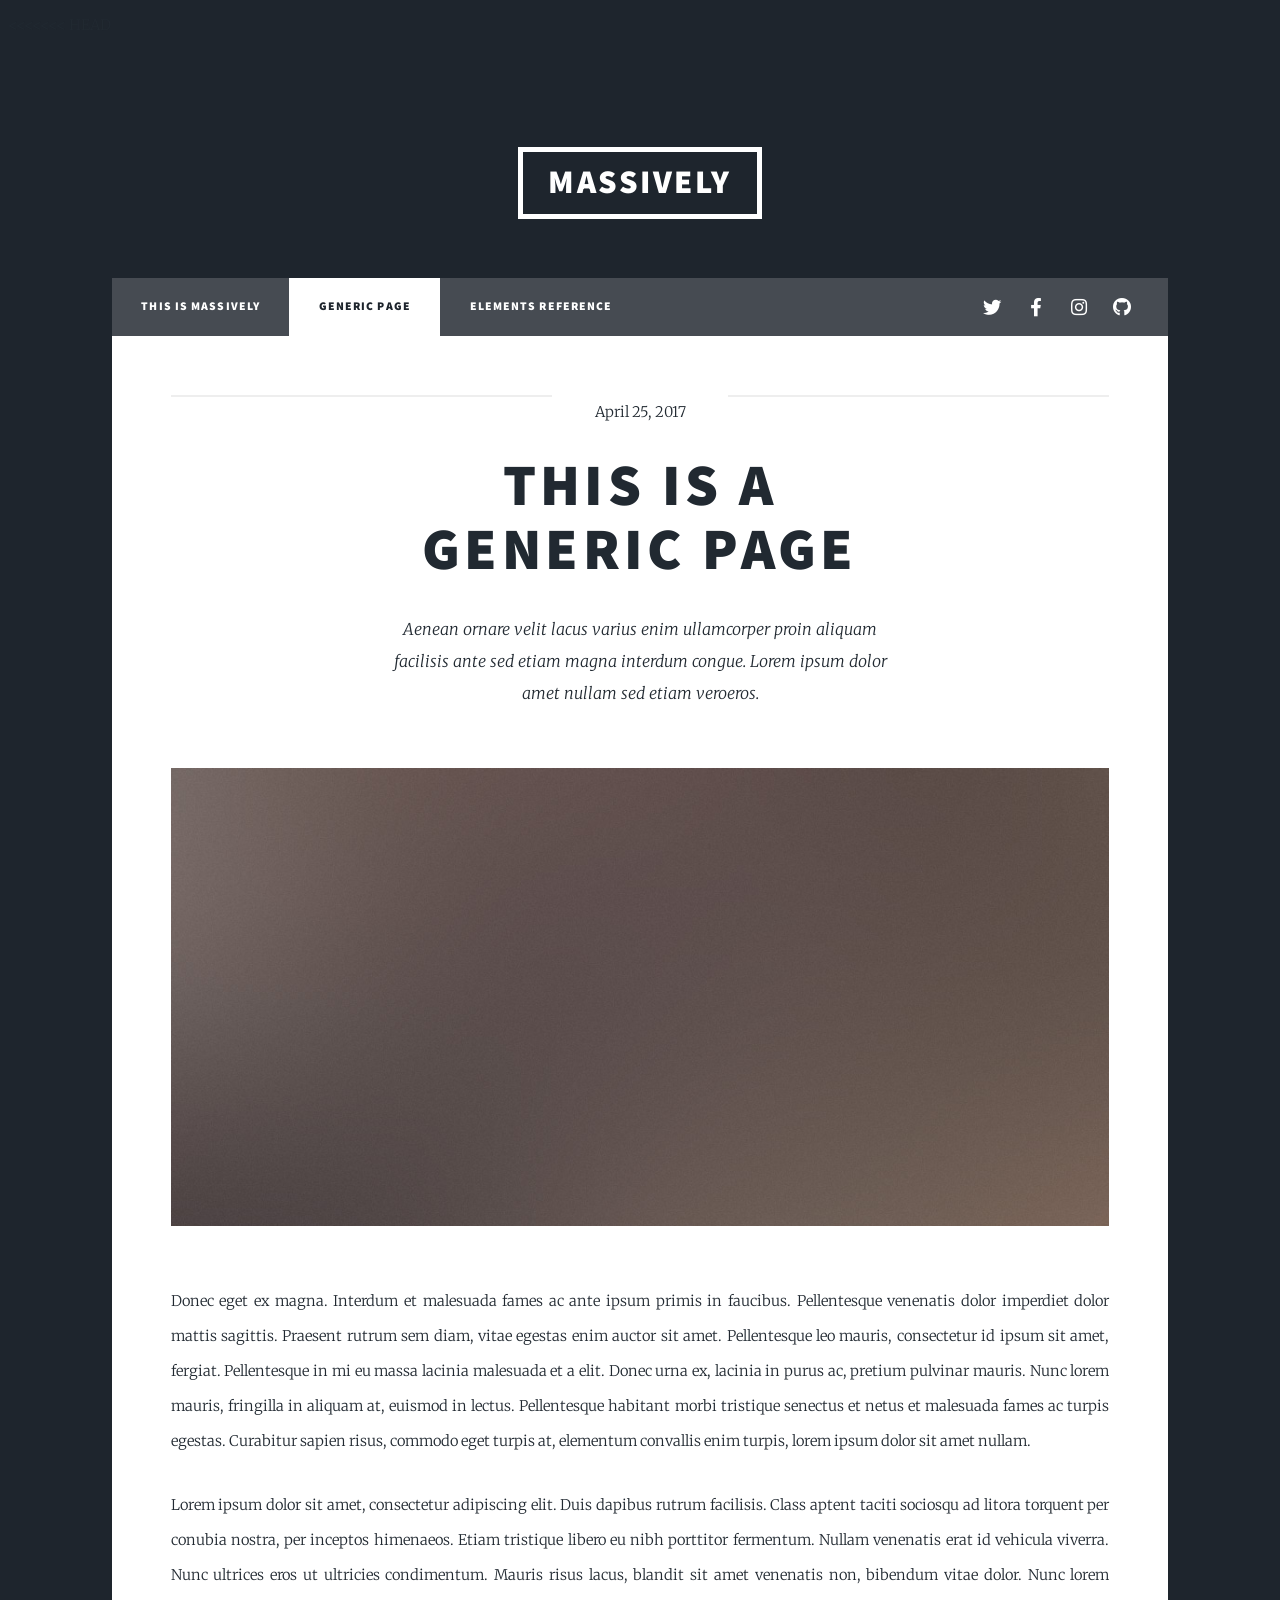
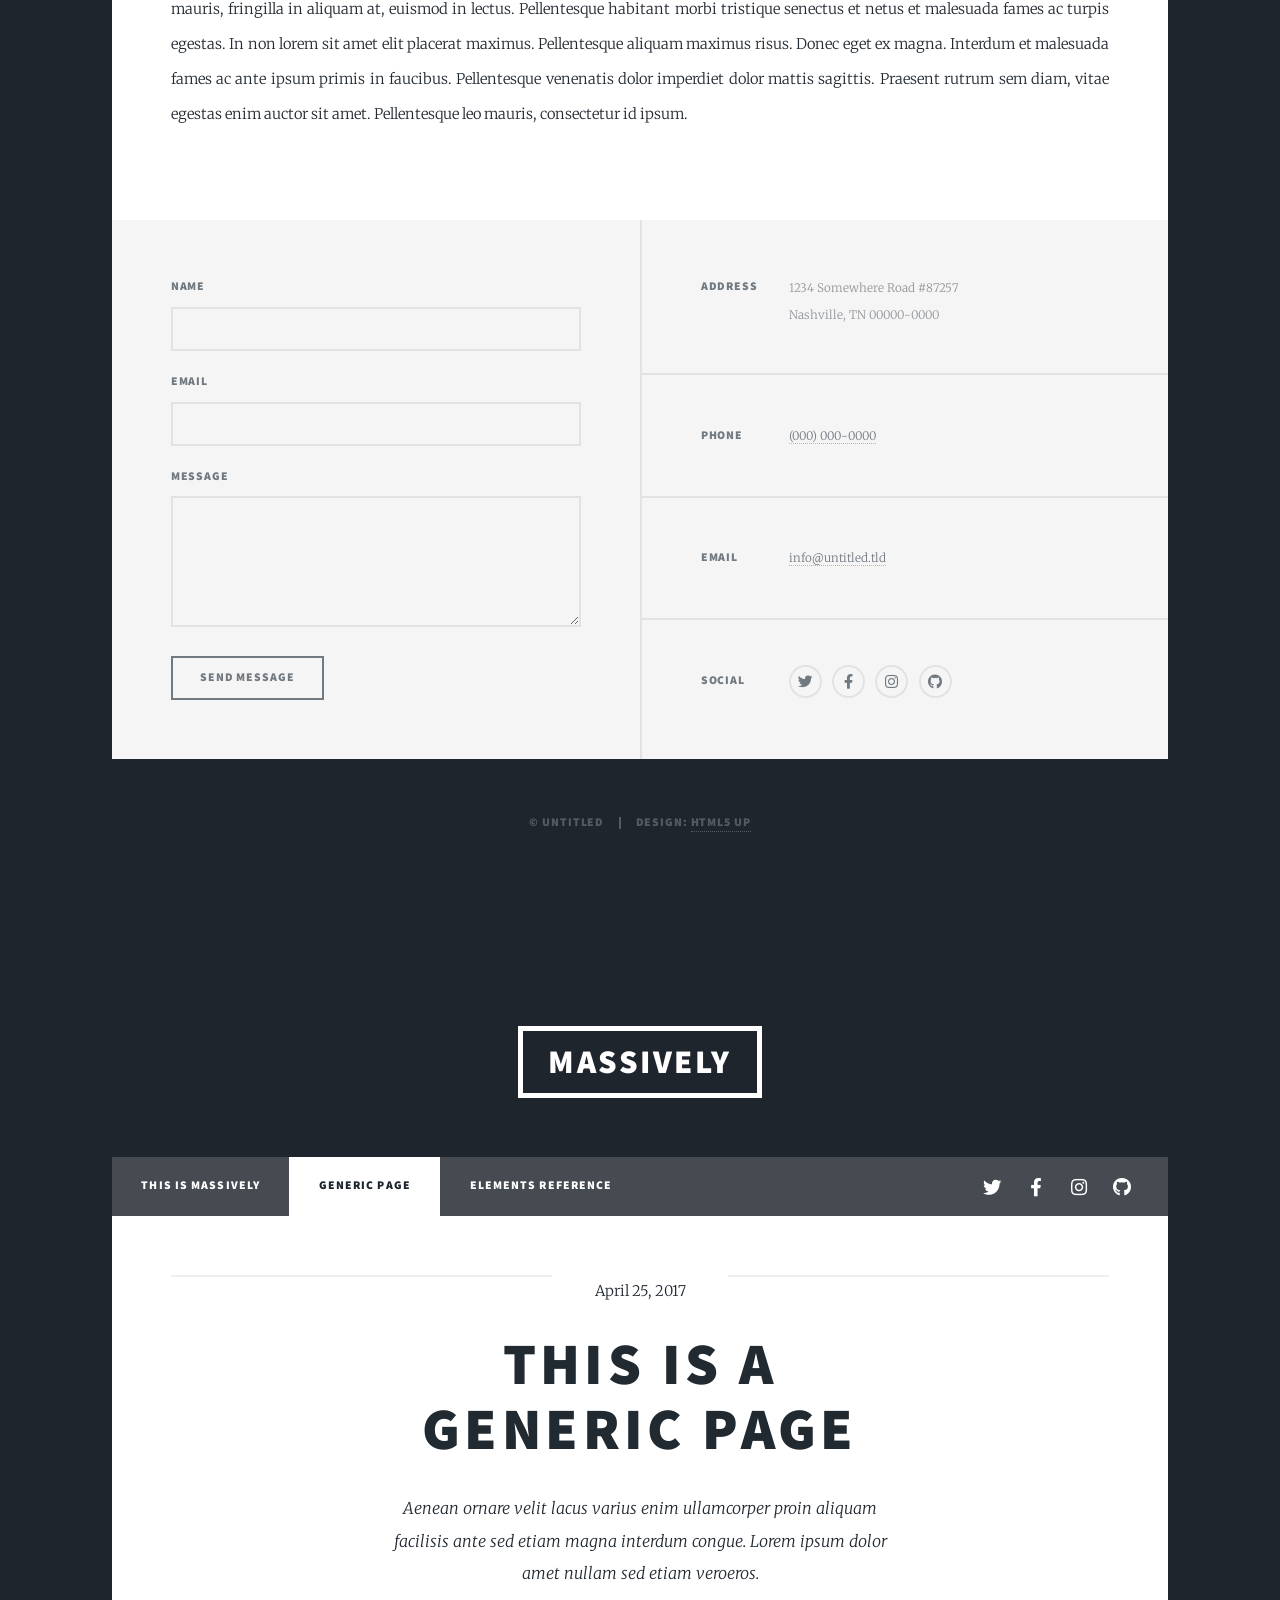
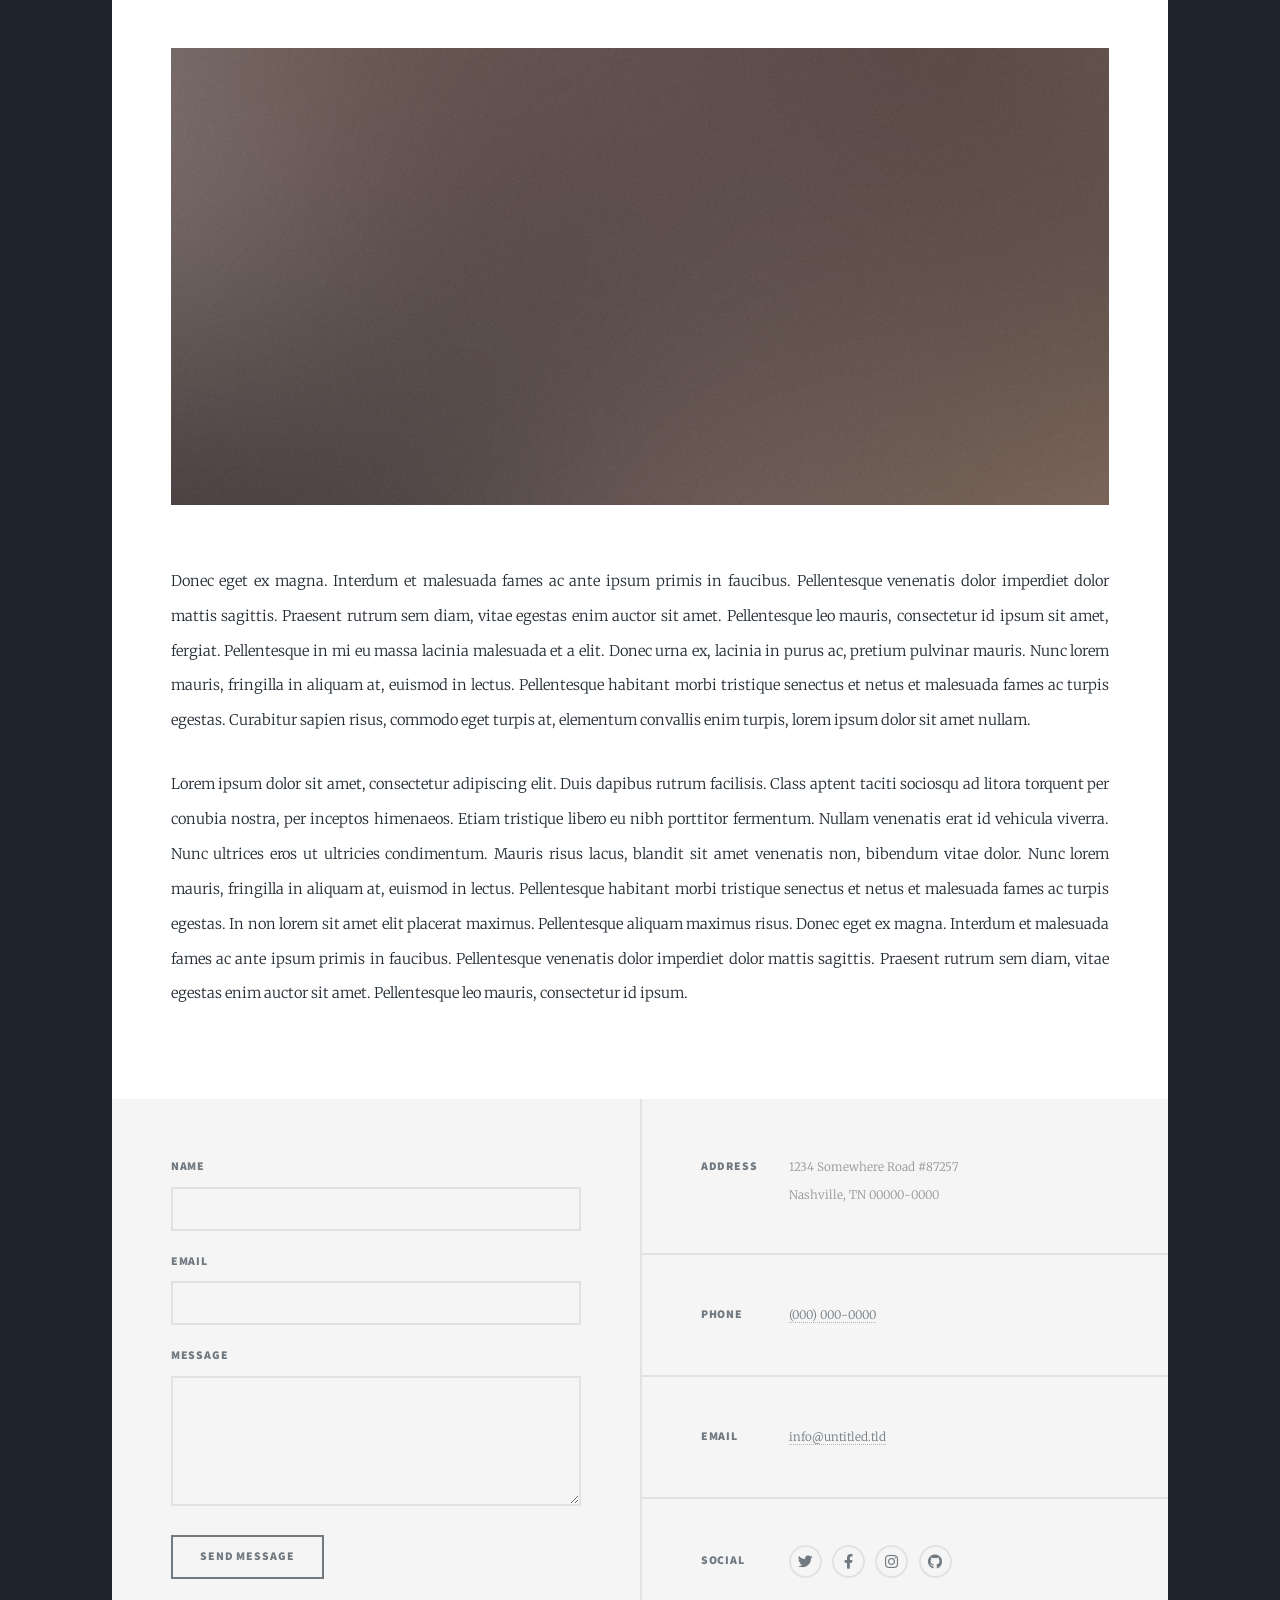
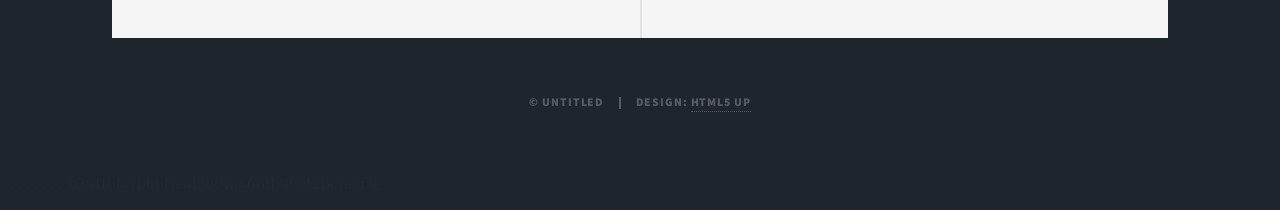
<file: generic.html>
<<<<<<< HEAD
<!DOCTYPE HTML>
<!--
	Massively by HTML5 UP
	html5up.net | @ajlkn
	Free for personal and commercial use under the CCA 3.0 license (html5up.net/license)
-->
<html>
	<head>
		<title>Generic Page - Massively by HTML5 UP</title>
		<meta charset="utf-8" />
		<meta name="viewport" content="width=device-width, initial-scale=1, user-scalable=no" />
		<link rel="stylesheet" href="assets/css/main.css" />
		<noscript><link rel="stylesheet" href="assets/css/noscript.css" /></noscript>
	</head>
	<body class="is-preload">

		<!-- Wrapper -->
			<div id="wrapper">

				<!-- Header -->
					<header id="header">
						<a href="index.html" class="logo">Massively</a>
					</header>

				<!-- Nav -->
					<nav id="nav">
						<ul class="links">
							<li><a href="index.html">This is Massively</a></li>
							<li class="active"><a href="generic.html">Generic Page</a></li>
							<li><a href="elements.html">Elements Reference</a></li>
						</ul>
						<ul class="icons">
							<li><a href="#" class="icon brands fa-twitter"><span class="label">Twitter</span></a></li>
							<li><a href="#" class="icon brands fa-facebook-f"><span class="label">Facebook</span></a></li>
							<li><a href="#" class="icon brands fa-instagram"><span class="label">Instagram</span></a></li>
							<li><a href="#" class="icon brands fa-github"><span class="label">GitHub</span></a></li>
						</ul>
					</nav>

				<!-- Main -->
					<div id="main">

						<!-- Post -->
							<section class="post">
								<header class="major">
									<span class="date">April 25, 2017</span>
									<h1>This is a<br />
									Generic Page</h1>
									<p>Aenean ornare velit lacus varius enim ullamcorper proin aliquam<br />
									facilisis ante sed etiam magna interdum congue. Lorem ipsum dolor<br />
									amet nullam sed etiam veroeros.</p>
								</header>
								<div class="image main"><img src="images/pic01.jpg" alt="" /></div>
								<p>Donec eget ex magna. Interdum et malesuada fames ac ante ipsum primis in faucibus. Pellentesque venenatis dolor imperdiet dolor mattis sagittis. Praesent rutrum sem diam, vitae egestas enim auctor sit amet. Pellentesque leo mauris, consectetur id ipsum sit amet, fergiat. Pellentesque in mi eu massa lacinia malesuada et a elit. Donec urna ex, lacinia in purus ac, pretium pulvinar mauris. Nunc lorem mauris, fringilla in aliquam at, euismod in lectus. Pellentesque habitant morbi tristique senectus et netus et malesuada fames ac turpis egestas. Curabitur sapien risus, commodo eget turpis at, elementum convallis enim turpis, lorem ipsum dolor sit amet nullam.</p>
								<p>Lorem ipsum dolor sit amet, consectetur adipiscing elit. Duis dapibus rutrum facilisis. Class aptent taciti sociosqu ad litora torquent per conubia nostra, per inceptos himenaeos. Etiam tristique libero eu nibh porttitor fermentum. Nullam venenatis erat id vehicula viverra. Nunc ultrices eros ut ultricies condimentum. Mauris risus lacus, blandit sit amet venenatis non, bibendum vitae dolor. Nunc lorem mauris, fringilla in aliquam at, euismod in lectus. Pellentesque habitant morbi tristique senectus et netus et malesuada fames ac turpis egestas. In non lorem sit amet elit placerat maximus. Pellentesque aliquam maximus risus. Donec eget ex magna. Interdum et malesuada fames ac ante ipsum primis in faucibus. Pellentesque venenatis dolor imperdiet dolor mattis sagittis. Praesent rutrum sem diam, vitae egestas enim auctor sit amet. Pellentesque leo mauris, consectetur id ipsum.</p>
							</section>

					</div>

				<!-- Footer -->
					<footer id="footer">
						<section>
							<form method="post" action="#">
								<div class="fields">
									<div class="field">
										<label for="name">Name</label>
										<input type="text" name="name" id="name" />
									</div>
									<div class="field">
										<label for="email">Email</label>
										<input type="text" name="email" id="email" />
									</div>
									<div class="field">
										<label for="message">Message</label>
										<textarea name="message" id="message" rows="3"></textarea>
									</div>
								</div>
								<ul class="actions">
									<li><input type="submit" value="Send Message" /></li>
								</ul>
							</form>
						</section>
						<section class="split contact">
							<section class="alt">
								<h3>Address</h3>
								<p>1234 Somewhere Road #87257<br />
								Nashville, TN 00000-0000</p>
							</section>
							<section>
								<h3>Phone</h3>
								<p><a href="#">(000) 000-0000</a></p>
							</section>
							<section>
								<h3>Email</h3>
								<p><a href="#">info@untitled.tld</a></p>
							</section>
							<section>
								<h3>Social</h3>
								<ul class="icons alt">
									<li><a href="#" class="icon brands alt fa-twitter"><span class="label">Twitter</span></a></li>
									<li><a href="#" class="icon brands alt fa-facebook-f"><span class="label">Facebook</span></a></li>
									<li><a href="#" class="icon brands alt fa-instagram"><span class="label">Instagram</span></a></li>
									<li><a href="#" class="icon brands alt fa-github"><span class="label">GitHub</span></a></li>
								</ul>
							</section>
						</section>
					</footer>

				<!-- Copyright -->
					<div id="copyright">
						<ul><li>&copy; Untitled</li><li>Design: <a href="https://html5up.net">HTML5 UP</a></li></ul>
					</div>

			</div>

		<!-- Scripts -->
			<script src="assets/js/jquery.min.js"></script>
			<script src="assets/js/jquery.scrollex.min.js"></script>
			<script src="assets/js/jquery.scrolly.min.js"></script>
			<script src="assets/js/browser.min.js"></script>
			<script src="assets/js/breakpoints.min.js"></script>
			<script src="assets/js/util.js"></script>
			<script src="assets/js/main.js"></script>

	</body>
=======
<!DOCTYPE HTML>
<!--
	Massively by HTML5 UP
	html5up.net | @ajlkn
	Free for personal and commercial use under the CCA 3.0 license (html5up.net/license)
-->
<html>
	<head>
		<title>Generic Page - Massively by HTML5 UP</title>
		<meta charset="utf-8" />
		<meta name="viewport" content="width=device-width, initial-scale=1, user-scalable=no" />
		<link rel="stylesheet" href="assets/css/main.css" />
		<noscript><link rel="stylesheet" href="assets/css/noscript.css" /></noscript>
	</head>
	<body class="is-preload">

		<!-- Wrapper -->
			<div id="wrapper">

				<!-- Header -->
					<header id="header">
						<a href="index.html" class="logo">Massively</a>
					</header>

				<!-- Nav -->
					<nav id="nav">
						<ul class="links">
							<li><a href="index.html">This is Massively</a></li>
							<li class="active"><a href="generic.html">Generic Page</a></li>
							<li><a href="elements.html">Elements Reference</a></li>
						</ul>
						<ul class="icons">
							<li><a href="#" class="icon brands fa-twitter"><span class="label">Twitter</span></a></li>
							<li><a href="#" class="icon brands fa-facebook-f"><span class="label">Facebook</span></a></li>
							<li><a href="#" class="icon brands fa-instagram"><span class="label">Instagram</span></a></li>
							<li><a href="#" class="icon brands fa-github"><span class="label">GitHub</span></a></li>
						</ul>
					</nav>

				<!-- Main -->
					<div id="main">

						<!-- Post -->
							<section class="post">
								<header class="major">
									<span class="date">April 25, 2017</span>
									<h1>This is a<br />
									Generic Page</h1>
									<p>Aenean ornare velit lacus varius enim ullamcorper proin aliquam<br />
									facilisis ante sed etiam magna interdum congue. Lorem ipsum dolor<br />
									amet nullam sed etiam veroeros.</p>
								</header>
								<div class="image main"><img src="images/pic01.jpg" alt="" /></div>
								<p>Donec eget ex magna. Interdum et malesuada fames ac ante ipsum primis in faucibus. Pellentesque venenatis dolor imperdiet dolor mattis sagittis. Praesent rutrum sem diam, vitae egestas enim auctor sit amet. Pellentesque leo mauris, consectetur id ipsum sit amet, fergiat. Pellentesque in mi eu massa lacinia malesuada et a elit. Donec urna ex, lacinia in purus ac, pretium pulvinar mauris. Nunc lorem mauris, fringilla in aliquam at, euismod in lectus. Pellentesque habitant morbi tristique senectus et netus et malesuada fames ac turpis egestas. Curabitur sapien risus, commodo eget turpis at, elementum convallis enim turpis, lorem ipsum dolor sit amet nullam.</p>
								<p>Lorem ipsum dolor sit amet, consectetur adipiscing elit. Duis dapibus rutrum facilisis. Class aptent taciti sociosqu ad litora torquent per conubia nostra, per inceptos himenaeos. Etiam tristique libero eu nibh porttitor fermentum. Nullam venenatis erat id vehicula viverra. Nunc ultrices eros ut ultricies condimentum. Mauris risus lacus, blandit sit amet venenatis non, bibendum vitae dolor. Nunc lorem mauris, fringilla in aliquam at, euismod in lectus. Pellentesque habitant morbi tristique senectus et netus et malesuada fames ac turpis egestas. In non lorem sit amet elit placerat maximus. Pellentesque aliquam maximus risus. Donec eget ex magna. Interdum et malesuada fames ac ante ipsum primis in faucibus. Pellentesque venenatis dolor imperdiet dolor mattis sagittis. Praesent rutrum sem diam, vitae egestas enim auctor sit amet. Pellentesque leo mauris, consectetur id ipsum.</p>
							</section>

					</div>

				<!-- Footer -->
					<footer id="footer">
						<section>
							<form method="post" action="#">
								<div class="fields">
									<div class="field">
										<label for="name">Name</label>
										<input type="text" name="name" id="name" />
									</div>
									<div class="field">
										<label for="email">Email</label>
										<input type="text" name="email" id="email" />
									</div>
									<div class="field">
										<label for="message">Message</label>
										<textarea name="message" id="message" rows="3"></textarea>
									</div>
								</div>
								<ul class="actions">
									<li><input type="submit" value="Send Message" /></li>
								</ul>
							</form>
						</section>
						<section class="split contact">
							<section class="alt">
								<h3>Address</h3>
								<p>1234 Somewhere Road #87257<br />
								Nashville, TN 00000-0000</p>
							</section>
							<section>
								<h3>Phone</h3>
								<p><a href="#">(000) 000-0000</a></p>
							</section>
							<section>
								<h3>Email</h3>
								<p><a href="#">info@untitled.tld</a></p>
							</section>
							<section>
								<h3>Social</h3>
								<ul class="icons alt">
									<li><a href="#" class="icon brands alt fa-twitter"><span class="label">Twitter</span></a></li>
									<li><a href="#" class="icon brands alt fa-facebook-f"><span class="label">Facebook</span></a></li>
									<li><a href="#" class="icon brands alt fa-instagram"><span class="label">Instagram</span></a></li>
									<li><a href="#" class="icon brands alt fa-github"><span class="label">GitHub</span></a></li>
								</ul>
							</section>
						</section>
					</footer>

				<!-- Copyright -->
					<div id="copyright">
						<ul><li>&copy; Untitled</li><li>Design: <a href="https://html5up.net">HTML5 UP</a></li></ul>
					</div>

			</div>

		<!-- Scripts -->
			<script src="assets/js/jquery.min.js"></script>
			<script src="assets/js/jquery.scrollex.min.js"></script>
			<script src="assets/js/jquery.scrolly.min.js"></script>
			<script src="assets/js/browser.min.js"></script>
			<script src="assets/js/breakpoints.min.js"></script>
			<script src="assets/js/util.js"></script>
			<script src="assets/js/main.js"></script>

	</body>
>>>>>>> b291fb147bbb17e413007a4661b90e12bc7a3f3e
</html>
</file>
<file: assets/css/main.css>
@import url(fontawesome-all.min.css);
@import url("https://fonts.googleapis.com/css?family=Merriweather:300,700,300italic,700italic|Source+Sans+Pro:900");

<<<<<<< HEAD
/*
	Massively by HTML5 UP
	html5up.net | @ajlkn
	Free for personal and commercial use under the CCA 3.0 license (html5up.net/license)
=======
/*
	Massively by HTML5 UP
	html5up.net | @ajlkn
	Free for personal and commercial use under the CCA 3.0 license (html5up.net/license)
>>>>>>> b291fb147bbb17e413007a4661b90e12bc7a3f3e
*/

html, body, div, span, applet, object,
iframe, h1, h2, h3, h4, h5, h6, p, blockquote,
pre, a, abbr, acronym, address, big, cite,
code, del, dfn, em, img, ins, kbd, q, s, samp,
small, strike, strong, sub, sup, tt, var, b,
u, i, center, dl, dt, dd, ol, ul, li, fieldset,
form, label, legend, table, caption, tbody,
tfoot, thead, tr, th, td, article, aside,
canvas, details, embed, figure, figcaption,
footer, header, hgroup, menu, nav, output, ruby,
section, summary, time, mark, audio, video {
	margin: 0;
	padding: 0;
	border: 0;
	font-size: 100%;
	font: inherit;
	vertical-align: baseline;}

article, aside, details, figcaption, figure,
footer, header, hgroup, menu, nav, section {
	display: block;}

body {
	line-height: 1;
}

ol, ul {
	list-style: none;
}

blockquote, q {
	quotes: none;
}

	blockquote:before, blockquote:after, q:before, q:after {
		content: '';
		content: none;
	}

table {
	border-collapse: collapse;
	border-spacing: 0;
}

body {
	-webkit-text-size-adjust: none;
}

mark {
	background-color: transparent;
	color: inherit;
}

input::-moz-focus-inner {
	border: 0;
	padding: 0;
}

input, select, textarea {
	-moz-appearance: none;
	-webkit-appearance: none;
	-ms-appearance: none;
	appearance: none;
}

/* Basic */

	@-ms-viewport {
		width: device-width;
	}

	body {
		-ms-overflow-style: scrollbar;
	}

	@media screen and (max-width: 480px) {

		html, body {
			min-width: 320px;
		}

	}

	html {
		box-sizing: border-box;
	}

	*, *:before, *:after {
		box-sizing: inherit;
	}

	body {
		background-color: #1e252d;
	}

		body.is-preload *, body.is-preload *:before, body.is-preload *:after {
			-moz-animation: none !important;
			-webkit-animation: none !important;
			-ms-animation: none !important;
			animation: none !important;
			-moz-transition: none !important;
			-webkit-transition: none !important;
			-ms-transition: none !important;
			transition: none !important;
		}

/* Type */

	html {
		font-size: 16pt;
	}

		@media screen and (max-width: 1680px) {

			html {
				font-size: 12pt;
			}

		}

		@media screen and (max-width: 1280px) {

			html {
				font-size: 11pt;
			}

		}

		@media screen and (max-width: 360px) {

			html {
				font-size: 10pt;
			}

		}

	body {
		color: #212931;
	}

	body, input, select, textarea {
		font-family: "Merriweather", Georgia, serif;
		font-weight: 300;
		font-size: 1rem;
		line-height: 2.375;
	}

	a {
		-moz-transition: color 0.2s ease-in-out, background-color 0.2s ease-in-out, border-color 0.2s ease-in-out, box-shadow 0.2s ease-in-out;
		-webkit-transition: color 0.2s ease-in-out, background-color 0.2s ease-in-out, border-color 0.2s ease-in-out, box-shadow 0.2s ease-in-out;
		-ms-transition: color 0.2s ease-in-out, background-color 0.2s ease-in-out, border-color 0.2s ease-in-out, box-shadow 0.2s ease-in-out;
		transition: color 0.2s ease-in-out, background-color 0.2s ease-in-out, border-color 0.2s ease-in-out, box-shadow 0.2s ease-in-out;
		border-bottom: dotted 1px;
		text-decoration: none;
	}

		a:hover {
			border-bottom-color: transparent;
		}

	strong, b {
		font-weight: 600;
	}

	em, i {
		font-style: italic;
	}

	p {
		text-align: justify;
		margin: 0 0 2rem 0;
	}

	h1, h2, h3, h4, h5, h6 {
		font-family: "Source Sans Pro", Helvetica, sans-serif;
		font-weight: 900;
		line-height: 1.5;
		letter-spacing: 0.075em;
		text-transform: uppercase;
		margin: 0 0 1rem 0;
	}

		h1 a, h2 a, h3 a, h4 a, h5 a, h6 a {
			border-bottom: 0;
			color: inherit;
			text-decoration: none;
		}

	h1 {
		font-size: 4rem;
		line-height: 1.1;
		margin: 0 0 2rem 0;
	}

	h2 {
		font-size: 1.75rem;
		line-height: 1.3;
		margin: 0 0 1.5rem 0;
	}

	h3 {
		font-size: 1.25rem;
		margin: 0 0 1.5rem 0;
	}

	h4 {
		font-size: 1rem;
	}

	h5 {
		font-size: 0.9rem;
	}

	h6 {
		font-size: 0.8rem;
	}

	sub {
		font-size: 0.8rem;
		position: relative;
		top: 0.5rem;
	}

	sup {
		font-size: 0.8rem;
		position: relative;
		top: -0.5rem;
	}

	blockquote {
		border-left: solid 4px;
		font-style: italic;
		margin: 0 0 2rem 0;
		padding: 0.5rem 0 0.5rem 2rem;
	}

	code {
		border: solid 2px;
		font-family: "Courier New", monospace;
		font-size: 0.9rem;
		margin: 0 0.25rem;
		padding: 0.25rem 0.65rem;
	}

	pre {
		-webkit-overflow-scrolling: touch;
		font-family: "Courier New", monospace;
		font-size: 0.9rem;
		margin: 0 0 2rem 0;
	}

		pre code {
			display: block;
			line-height: 1.75;
			padding: 1rem 1.5rem;
			overflow-x: auto;
		}

	hr {
		border: 0;
		border-bottom: solid 2px;
		margin: 3rem 0;
	}

		hr.major {
			margin: 5rem 0;
		}

	.align-left {
		text-align: left;
	}

	.align-center {
		text-align: center;
	}

	.align-right {
		text-align: right;
	}

	input, select, textarea {
		color: #212931;
	}

	a {
		color: #212931;
		border-bottom-color: rgba(33, 41, 49, 0.5);
	}

		a:hover {
			border-bottom-color: transparent;
			color: #18bfef !important;
		}

	strong, b {
		color: #212931;
	}

	h1, h2, h3, h4, h5, h6 {
		color: #212931;
	}

	blockquote {
		border-left-color: #eeeeee;
	}

	code {
		background: rgba(220, 220, 220, 0.25);
		border-color: #eeeeee;
	}

	hr {
		border-bottom-color: #eeeeee;
	}

/* Row */

	.row {
		display: flex;
		flex-wrap: wrap;
		box-sizing: border-box;
		align-items: stretch;
	}

		.row > * {
			box-sizing: border-box;
		}

		.row.gtr-uniform > * > :last-child {
			margin-bottom: 0;
		}

		.row.aln-left {
			justify-content: flex-start;
		}

		.row.aln-center {
			justify-content: center;
		}

		.row.aln-right {
			justify-content: flex-end;
		}

		.row.aln-top {
			align-items: flex-start;
		}

		.row.aln-middle {
			align-items: center;
		}

		.row.aln-bottom {
			align-items: flex-end;
		}

		.row > .imp {
			order: -1;
		}

		.row > .col-1 {
			width: 8.33333%;
		}

		.row > .off-1 {
			margin-left: 8.33333%;
		}

		.row > .col-2 {
			width: 16.66667%;
		}

		.row > .off-2 {
			margin-left: 16.66667%;
		}

		.row > .col-3 {
			width: 25%;
		}

		.row > .off-3 {
			margin-left: 25%;
		}

		.row > .col-4 {
			width: 33.33333%;
		}

		.row > .off-4 {
			margin-left: 33.33333%;
		}

		.row > .col-5 {
			width: 41.66667%;
		}

		.row > .off-5 {
			margin-left: 41.66667%;
		}

		.row > .col-6 {
			width: 50%;
		}

		.row > .off-6 {
			margin-left: 50%;
		}

		.row > .col-7 {
			width: 58.33333%;
		}

		.row > .off-7 {
			margin-left: 58.33333%;
		}

		.row > .col-8 {
			width: 66.66667%;
		}

		.row > .off-8 {
			margin-left: 66.66667%;
		}

		.row > .col-9 {
			width: 75%;
		}

		.row > .off-9 {
			margin-left: 75%;
		}

		.row > .col-10 {
			width: 83.33333%;
		}

		.row > .off-10 {
			margin-left: 83.33333%;
		}

		.row > .col-11 {
			width: 91.66667%;
		}

		.row > .off-11 {
			margin-left: 91.66667%;
		}

		.row > .col-12 {
			width: 100%;
		}

		.row > .off-12 {
			margin-left: 100%;
		}

		.row.gtr-0 {
			margin-top: 0;
			margin-left: 0rem;
		}

			.row.gtr-0 > * {
				padding: 0 0 0 0rem;
			}

			.row.gtr-0.gtr-uniform {
				margin-top: 0rem;
			}

				.row.gtr-0.gtr-uniform > * {
					padding-top: 0rem;
				}

		.row.gtr-25 {
			margin-top: 0;
			margin-left: -0.375rem;
		}

			.row.gtr-25 > * {
				padding: 0 0 0 0.375rem;
			}

			.row.gtr-25.gtr-uniform {
				margin-top: -0.375rem;
			}

				.row.gtr-25.gtr-uniform > * {
					padding-top: 0.375rem;
				}

		.row.gtr-50 {
			margin-top: 0;
			margin-left: -0.75rem;
		}

			.row.gtr-50 > * {
				padding: 0 0 0 0.75rem;
			}

			.row.gtr-50.gtr-uniform {
				margin-top: -0.75rem;
			}

				.row.gtr-50.gtr-uniform > * {
					padding-top: 0.75rem;
				}

		.row {
			margin-top: 0;
			margin-left: -1.5rem;
		}

			.row > * {
				padding: 0 0 0 1.5rem;
			}

			.row.gtr-uniform {
				margin-top: -1.5rem;
			}

				.row.gtr-uniform > * {
					padding-top: 1.5rem;
				}

		.row.gtr-150 {
			margin-top: 0;
			margin-left: -2.25rem;
		}

			.row.gtr-150 > * {
				padding: 0 0 0 2.25rem;
			}

			.row.gtr-150.gtr-uniform {
				margin-top: -2.25rem;
			}

				.row.gtr-150.gtr-uniform > * {
					padding-top: 2.25rem;
				}

		.row.gtr-200 {
			margin-top: 0;
			margin-left: -3rem;
		}

			.row.gtr-200 > * {
				padding: 0 0 0 3rem;
			}

			.row.gtr-200.gtr-uniform {
				margin-top: -3rem;
			}

				.row.gtr-200.gtr-uniform > * {
					padding-top: 3rem;
				}

		@media screen and (max-width: 1680px) {

			.row {
				display: flex;
				flex-wrap: wrap;
				box-sizing: border-box;
				align-items: stretch;
			}

				.row > * {
					box-sizing: border-box;
				}

				.row.gtr-uniform > * > :last-child {
					margin-bottom: 0;
				}

				.row.aln-left {
					justify-content: flex-start;
				}

				.row.aln-center {
					justify-content: center;
				}

				.row.aln-right {
					justify-content: flex-end;
				}

				.row.aln-top {
					align-items: flex-start;
				}

				.row.aln-middle {
					align-items: center;
				}

				.row.aln-bottom {
					align-items: flex-end;
				}

				.row > .imp-xlarge {
					order: -1;
				}

				.row > .col-1-xlarge {
					width: 8.33333%;
				}

				.row > .off-1-xlarge {
					margin-left: 8.33333%;
				}

				.row > .col-2-xlarge {
					width: 16.66667%;
				}

				.row > .off-2-xlarge {
					margin-left: 16.66667%;
				}

				.row > .col-3-xlarge {
					width: 25%;
				}

				.row > .off-3-xlarge {
					margin-left: 25%;
				}

				.row > .col-4-xlarge {
					width: 33.33333%;
				}

				.row > .off-4-xlarge {
					margin-left: 33.33333%;
				}

				.row > .col-5-xlarge {
					width: 41.66667%;
				}

				.row > .off-5-xlarge {
					margin-left: 41.66667%;
				}

				.row > .col-6-xlarge {
					width: 50%;
				}

				.row > .off-6-xlarge {
					margin-left: 50%;
				}

				.row > .col-7-xlarge {
					width: 58.33333%;
				}

				.row > .off-7-xlarge {
					margin-left: 58.33333%;
				}

				.row > .col-8-xlarge {
					width: 66.66667%;
				}

				.row > .off-8-xlarge {
					margin-left: 66.66667%;
				}

				.row > .col-9-xlarge {
					width: 75%;
				}

				.row > .off-9-xlarge {
					margin-left: 75%;
				}

				.row > .col-10-xlarge {
					width: 83.33333%;
				}

				.row > .off-10-xlarge {
					margin-left: 83.33333%;
				}

				.row > .col-11-xlarge {
					width: 91.66667%;
				}

				.row > .off-11-xlarge {
					margin-left: 91.66667%;
				}

				.row > .col-12-xlarge {
					width: 100%;
				}

				.row > .off-12-xlarge {
					margin-left: 100%;
				}

				.row.gtr-0 {
					margin-top: 0;
					margin-left: 0rem;
				}

					.row.gtr-0 > * {
						padding: 0 0 0 0rem;
					}

					.row.gtr-0.gtr-uniform {
						margin-top: 0rem;
					}

						.row.gtr-0.gtr-uniform > * {
							padding-top: 0rem;
						}

				.row.gtr-25 {
					margin-top: 0;
					margin-left: -0.375rem;
				}

					.row.gtr-25 > * {
						padding: 0 0 0 0.375rem;
					}

					.row.gtr-25.gtr-uniform {
						margin-top: -0.375rem;
					}

						.row.gtr-25.gtr-uniform > * {
							padding-top: 0.375rem;
						}

				.row.gtr-50 {
					margin-top: 0;
					margin-left: -0.75rem;
				}

					.row.gtr-50 > * {
						padding: 0 0 0 0.75rem;
					}

					.row.gtr-50.gtr-uniform {
						margin-top: -0.75rem;
					}

						.row.gtr-50.gtr-uniform > * {
							padding-top: 0.75rem;
						}

				.row {
					margin-top: 0;
					margin-left: -1.5rem;
				}

					.row > * {
						padding: 0 0 0 1.5rem;
					}

					.row.gtr-uniform {
						margin-top: -1.5rem;
					}

						.row.gtr-uniform > * {
							padding-top: 1.5rem;
						}

				.row.gtr-150 {
					margin-top: 0;
					margin-left: -2.25rem;
				}

					.row.gtr-150 > * {
						padding: 0 0 0 2.25rem;
					}

					.row.gtr-150.gtr-uniform {
						margin-top: -2.25rem;
					}

						.row.gtr-150.gtr-uniform > * {
							padding-top: 2.25rem;
						}

				.row.gtr-200 {
					margin-top: 0;
					margin-left: -3rem;
				}

					.row.gtr-200 > * {
						padding: 0 0 0 3rem;
					}

					.row.gtr-200.gtr-uniform {
						margin-top: -3rem;
					}

						.row.gtr-200.gtr-uniform > * {
							padding-top: 3rem;
						}

		}

		@media screen and (max-width: 1280px) {

			.row {
				display: flex;
				flex-wrap: wrap;
				box-sizing: border-box;
				align-items: stretch;
			}

				.row > * {
					box-sizing: border-box;
				}

				.row.gtr-uniform > * > :last-child {
					margin-bottom: 0;
				}

				.row.aln-left {
					justify-content: flex-start;
				}

				.row.aln-center {
					justify-content: center;
				}

				.row.aln-right {
					justify-content: flex-end;
				}

				.row.aln-top {
					align-items: flex-start;
				}

				.row.aln-middle {
					align-items: center;
				}

				.row.aln-bottom {
					align-items: flex-end;
				}

				.row > .imp-large {
					order: -1;
				}

				.row > .col-1-large {
					width: 8.33333%;
				}

				.row > .off-1-large {
					margin-left: 8.33333%;
				}

				.row > .col-2-large {
					width: 16.66667%;
				}

				.row > .off-2-large {
					margin-left: 16.66667%;
				}

				.row > .col-3-large {
					width: 25%;
				}

				.row > .off-3-large {
					margin-left: 25%;
				}

				.row > .col-4-large {
					width: 33.33333%;
				}

				.row > .off-4-large {
					margin-left: 33.33333%;
				}

				.row > .col-5-large {
					width: 41.66667%;
				}

				.row > .off-5-large {
					margin-left: 41.66667%;
				}

				.row > .col-6-large {
					width: 50%;
				}

				.row > .off-6-large {
					margin-left: 50%;
				}

				.row > .col-7-large {
					width: 58.33333%;
				}

				.row > .off-7-large {
					margin-left: 58.33333%;
				}

				.row > .col-8-large {
					width: 66.66667%;
				}

				.row > .off-8-large {
					margin-left: 66.66667%;
				}

				.row > .col-9-large {
					width: 75%;
				}

				.row > .off-9-large {
					margin-left: 75%;
				}

				.row > .col-10-large {
					width: 83.33333%;
				}

				.row > .off-10-large {
					margin-left: 83.33333%;
				}

				.row > .col-11-large {
					width: 91.66667%;
				}

				.row > .off-11-large {
					margin-left: 91.66667%;
				}

				.row > .col-12-large {
					width: 100%;
				}

				.row > .off-12-large {
					margin-left: 100%;
				}

				.row.gtr-0 {
					margin-top: 0;
					margin-left: 0rem;
				}

					.row.gtr-0 > * {
						padding: 0 0 0 0rem;
					}

					.row.gtr-0.gtr-uniform {
						margin-top: 0rem;
					}

						.row.gtr-0.gtr-uniform > * {
							padding-top: 0rem;
						}

				.row.gtr-25 {
					margin-top: 0;
					margin-left: -0.375rem;
				}

					.row.gtr-25 > * {
						padding: 0 0 0 0.375rem;
					}

					.row.gtr-25.gtr-uniform {
						margin-top: -0.375rem;
					}

						.row.gtr-25.gtr-uniform > * {
							padding-top: 0.375rem;
						}

				.row.gtr-50 {
					margin-top: 0;
					margin-left: -0.75rem;
				}

					.row.gtr-50 > * {
						padding: 0 0 0 0.75rem;
					}

					.row.gtr-50.gtr-uniform {
						margin-top: -0.75rem;
					}

						.row.gtr-50.gtr-uniform > * {
							padding-top: 0.75rem;
						}

				.row {
					margin-top: 0;
					margin-left: -1.5rem;
				}

					.row > * {
						padding: 0 0 0 1.5rem;
					}

					.row.gtr-uniform {
						margin-top: -1.5rem;
					}

						.row.gtr-uniform > * {
							padding-top: 1.5rem;
						}

				.row.gtr-150 {
					margin-top: 0;
					margin-left: -2.25rem;
				}

					.row.gtr-150 > * {
						padding: 0 0 0 2.25rem;
					}

					.row.gtr-150.gtr-uniform {
						margin-top: -2.25rem;
					}

						.row.gtr-150.gtr-uniform > * {
							padding-top: 2.25rem;
						}

				.row.gtr-200 {
					margin-top: 0;
					margin-left: -3rem;
				}

					.row.gtr-200 > * {
						padding: 0 0 0 3rem;
					}

					.row.gtr-200.gtr-uniform {
						margin-top: -3rem;
					}

						.row.gtr-200.gtr-uniform > * {
							padding-top: 3rem;
						}

		}

		@media screen and (max-width: 980px) {

			.row {
				display: flex;
				flex-wrap: wrap;
				box-sizing: border-box;
				align-items: stretch;
			}

				.row > * {
					box-sizing: border-box;
				}

				.row.gtr-uniform > * > :last-child {
					margin-bottom: 0;
				}

				.row.aln-left {
					justify-content: flex-start;
				}

				.row.aln-center {
					justify-content: center;
				}

				.row.aln-right {
					justify-content: flex-end;
				}

				.row.aln-top {
					align-items: flex-start;
				}

				.row.aln-middle {
					align-items: center;
				}

				.row.aln-bottom {
					align-items: flex-end;
				}

				.row > .imp-medium {
					order: -1;
				}

				.row > .col-1-medium {
					width: 8.33333%;
				}

				.row > .off-1-medium {
					margin-left: 8.33333%;
				}

				.row > .col-2-medium {
					width: 16.66667%;
				}

				.row > .off-2-medium {
					margin-left: 16.66667%;
				}

				.row > .col-3-medium {
					width: 25%;
				}

				.row > .off-3-medium {
					margin-left: 25%;
				}

				.row > .col-4-medium {
					width: 33.33333%;
				}

				.row > .off-4-medium {
					margin-left: 33.33333%;
				}

				.row > .col-5-medium {
					width: 41.66667%;
				}

				.row > .off-5-medium {
					margin-left: 41.66667%;
				}

				.row > .col-6-medium {
					width: 50%;
				}

				.row > .off-6-medium {
					margin-left: 50%;
				}

				.row > .col-7-medium {
					width: 58.33333%;
				}

				.row > .off-7-medium {
					margin-left: 58.33333%;
				}

				.row > .col-8-medium {
					width: 66.66667%;
				}

				.row > .off-8-medium {
					margin-left: 66.66667%;
				}

				.row > .col-9-medium {
					width: 75%;
				}

				.row > .off-9-medium {
					margin-left: 75%;
				}

				.row > .col-10-medium {
					width: 83.33333%;
				}

				.row > .off-10-medium {
					margin-left: 83.33333%;
				}

				.row > .col-11-medium {
					width: 91.66667%;
				}

				.row > .off-11-medium {
					margin-left: 91.66667%;
				}

				.row > .col-12-medium {
					width: 100%;
				}

				.row > .off-12-medium {
					margin-left: 100%;
				}

				.row.gtr-0 {
					margin-top: 0;
					margin-left: 0rem;
				}

					.row.gtr-0 > * {
						padding: 0 0 0 0rem;
					}

					.row.gtr-0.gtr-uniform {
						margin-top: 0rem;
					}

						.row.gtr-0.gtr-uniform > * {
							padding-top: 0rem;
						}

				.row.gtr-25 {
					margin-top: 0;
					margin-left: -0.375rem;
				}

					.row.gtr-25 > * {
						padding: 0 0 0 0.375rem;
					}

					.row.gtr-25.gtr-uniform {
						margin-top: -0.375rem;
					}

						.row.gtr-25.gtr-uniform > * {
							padding-top: 0.375rem;
						}

				.row.gtr-50 {
					margin-top: 0;
					margin-left: -0.75rem;
				}

					.row.gtr-50 > * {
						padding: 0 0 0 0.75rem;
					}

					.row.gtr-50.gtr-uniform {
						margin-top: -0.75rem;
					}

						.row.gtr-50.gtr-uniform > * {
							padding-top: 0.75rem;
						}

				.row {
					margin-top: 0;
					margin-left: -1.5rem;
				}

					.row > * {
						padding: 0 0 0 1.5rem;
					}

					.row.gtr-uniform {
						margin-top: -1.5rem;
					}

						.row.gtr-uniform > * {
							padding-top: 1.5rem;
						}

				.row.gtr-150 {
					margin-top: 0;
					margin-left: -2.25rem;
				}

					.row.gtr-150 > * {
						padding: 0 0 0 2.25rem;
					}

					.row.gtr-150.gtr-uniform {
						margin-top: -2.25rem;
					}

						.row.gtr-150.gtr-uniform > * {
							padding-top: 2.25rem;
						}

				.row.gtr-200 {
					margin-top: 0;
					margin-left: -3rem;
				}

					.row.gtr-200 > * {
						padding: 0 0 0 3rem;
					}

					.row.gtr-200.gtr-uniform {
						margin-top: -3rem;
					}

						.row.gtr-200.gtr-uniform > * {
							padding-top: 3rem;
						}

		}

		@media screen and (max-width: 736px) {

			.row {
				display: flex;
				flex-wrap: wrap;
				box-sizing: border-box;
				align-items: stretch;
			}

				.row > * {
					box-sizing: border-box;
				}

				.row.gtr-uniform > * > :last-child {
					margin-bottom: 0;
				}

				.row.aln-left {
					justify-content: flex-start;
				}

				.row.aln-center {
					justify-content: center;
				}

				.row.aln-right {
					justify-content: flex-end;
				}

				.row.aln-top {
					align-items: flex-start;
				}

				.row.aln-middle {
					align-items: center;
				}

				.row.aln-bottom {
					align-items: flex-end;
				}

				.row > .imp-small {
					order: -1;
				}

				.row > .col-1-small {
					width: 8.33333%;
				}

				.row > .off-1-small {
					margin-left: 8.33333%;
				}

				.row > .col-2-small {
					width: 16.66667%;
				}

				.row > .off-2-small {
					margin-left: 16.66667%;
				}

				.row > .col-3-small {
					width: 25%;
				}

				.row > .off-3-small {
					margin-left: 25%;
				}

				.row > .col-4-small {
					width: 33.33333%;
				}

				.row > .off-4-small {
					margin-left: 33.33333%;
				}

				.row > .col-5-small {
					width: 41.66667%;
				}

				.row > .off-5-small {
					margin-left: 41.66667%;
				}

				.row > .col-6-small {
					width: 50%;
				}

				.row > .off-6-small {
					margin-left: 50%;
				}

				.row > .col-7-small {
					width: 58.33333%;
				}

				.row > .off-7-small {
					margin-left: 58.33333%;
				}

				.row > .col-8-small {
					width: 66.66667%;
				}

				.row > .off-8-small {
					margin-left: 66.66667%;
				}

				.row > .col-9-small {
					width: 75%;
				}

				.row > .off-9-small {
					margin-left: 75%;
				}

				.row > .col-10-small {
					width: 83.33333%;
				}

				.row > .off-10-small {
					margin-left: 83.33333%;
				}

				.row > .col-11-small {
					width: 91.66667%;
				}

				.row > .off-11-small {
					margin-left: 91.66667%;
				}

				.row > .col-12-small {
					width: 100%;
				}

				.row > .off-12-small {
					margin-left: 100%;
				}

				.row.gtr-0 {
					margin-top: 0;
					margin-left: 0rem;
				}

					.row.gtr-0 > * {
						padding: 0 0 0 0rem;
					}

					.row.gtr-0.gtr-uniform {
						margin-top: 0rem;
					}

						.row.gtr-0.gtr-uniform > * {
							padding-top: 0rem;
						}

				.row.gtr-25 {
					margin-top: 0;
					margin-left: -0.375rem;
				}

					.row.gtr-25 > * {
						padding: 0 0 0 0.375rem;
					}

					.row.gtr-25.gtr-uniform {
						margin-top: -0.375rem;
					}

						.row.gtr-25.gtr-uniform > * {
							padding-top: 0.375rem;
						}

				.row.gtr-50 {
					margin-top: 0;
					margin-left: -0.75rem;
				}

					.row.gtr-50 > * {
						padding: 0 0 0 0.75rem;
					}

					.row.gtr-50.gtr-uniform {
						margin-top: -0.75rem;
					}

						.row.gtr-50.gtr-uniform > * {
							padding-top: 0.75rem;
						}

				.row {
					margin-top: 0;
					margin-left: -1.5rem;
				}

					.row > * {
						padding: 0 0 0 1.5rem;
					}

					.row.gtr-uniform {
						margin-top: -1.5rem;
					}

						.row.gtr-uniform > * {
							padding-top: 1.5rem;
						}

				.row.gtr-150 {
					margin-top: 0;
					margin-left: -2.25rem;
				}

					.row.gtr-150 > * {
						padding: 0 0 0 2.25rem;
					}

					.row.gtr-150.gtr-uniform {
						margin-top: -2.25rem;
					}

						.row.gtr-150.gtr-uniform > * {
							padding-top: 2.25rem;
						}

				.row.gtr-200 {
					margin-top: 0;
					margin-left: -3rem;
				}

					.row.gtr-200 > * {
						padding: 0 0 0 3rem;
					}

					.row.gtr-200.gtr-uniform {
						margin-top: -3rem;
					}

						.row.gtr-200.gtr-uniform > * {
							padding-top: 3rem;
						}

		}

		@media screen and (max-width: 480px) {

			.row {
				display: flex;
				flex-wrap: wrap;
				box-sizing: border-box;
				align-items: stretch;
			}

				.row > * {
					box-sizing: border-box;
				}

				.row.gtr-uniform > * > :last-child {
					margin-bottom: 0;
				}

				.row.aln-left {
					justify-content: flex-start;
				}

				.row.aln-center {
					justify-content: center;
				}

				.row.aln-right {
					justify-content: flex-end;
				}

				.row.aln-top {
					align-items: flex-start;
				}

				.row.aln-middle {
					align-items: center;
				}

				.row.aln-bottom {
					align-items: flex-end;
				}

				.row > .imp-xsmall {
					order: -1;
				}

				.row > .col-1-xsmall {
					width: 8.33333%;
				}

				.row > .off-1-xsmall {
					margin-left: 8.33333%;
				}

				.row > .col-2-xsmall {
					width: 16.66667%;
				}

				.row > .off-2-xsmall {
					margin-left: 16.66667%;
				}

				.row > .col-3-xsmall {
					width: 25%;
				}

				.row > .off-3-xsmall {
					margin-left: 25%;
				}

				.row > .col-4-xsmall {
					width: 33.33333%;
				}

				.row > .off-4-xsmall {
					margin-left: 33.33333%;
				}

				.row > .col-5-xsmall {
					width: 41.66667%;
				}

				.row > .off-5-xsmall {
					margin-left: 41.66667%;
				}

				.row > .col-6-xsmall {
					width: 50%;
				}

				.row > .off-6-xsmall {
					margin-left: 50%;
				}

				.row > .col-7-xsmall {
					width: 58.33333%;
				}

				.row > .off-7-xsmall {
					margin-left: 58.33333%;
				}

				.row > .col-8-xsmall {
					width: 66.66667%;
				}

				.row > .off-8-xsmall {
					margin-left: 66.66667%;
				}

				.row > .col-9-xsmall {
					width: 75%;
				}

				.row > .off-9-xsmall {
					margin-left: 75%;
				}

				.row > .col-10-xsmall {
					width: 83.33333%;
				}

				.row > .off-10-xsmall {
					margin-left: 83.33333%;
				}

				.row > .col-11-xsmall {
					width: 91.66667%;
				}

				.row > .off-11-xsmall {
					margin-left: 91.66667%;
				}

				.row > .col-12-xsmall {
					width: 100%;
				}

				.row > .off-12-xsmall {
					margin-left: 100%;
				}

				.row.gtr-0 {
					margin-top: 0;
					margin-left: 0rem;
				}

					.row.gtr-0 > * {
						padding: 0 0 0 0rem;
					}

					.row.gtr-0.gtr-uniform {
						margin-top: 0rem;
					}

						.row.gtr-0.gtr-uniform > * {
							padding-top: 0rem;
						}

				.row.gtr-25 {
					margin-top: 0;
					margin-left: -0.375rem;
				}

					.row.gtr-25 > * {
						padding: 0 0 0 0.375rem;
					}

					.row.gtr-25.gtr-uniform {
						margin-top: -0.375rem;
					}

						.row.gtr-25.gtr-uniform > * {
							padding-top: 0.375rem;
						}

				.row.gtr-50 {
					margin-top: 0;
					margin-left: -0.75rem;
				}

					.row.gtr-50 > * {
						padding: 0 0 0 0.75rem;
					}

					.row.gtr-50.gtr-uniform {
						margin-top: -0.75rem;
					}

						.row.gtr-50.gtr-uniform > * {
							padding-top: 0.75rem;
						}

				.row {
					margin-top: 0;
					margin-left: -1.5rem;
				}

					.row > * {
						padding: 0 0 0 1.5rem;
					}

					.row.gtr-uniform {
						margin-top: -1.5rem;
					}

						.row.gtr-uniform > * {
							padding-top: 1.5rem;
						}

				.row.gtr-150 {
					margin-top: 0;
					margin-left: -2.25rem;
				}

					.row.gtr-150 > * {
						padding: 0 0 0 2.25rem;
					}

					.row.gtr-150.gtr-uniform {
						margin-top: -2.25rem;
					}

						.row.gtr-150.gtr-uniform > * {
							padding-top: 2.25rem;
						}

				.row.gtr-200 {
					margin-top: 0;
					margin-left: -3rem;
				}

					.row.gtr-200 > * {
						padding: 0 0 0 3rem;
					}

					.row.gtr-200.gtr-uniform {
						margin-top: -3rem;
					}

						.row.gtr-200.gtr-uniform > * {
							padding-top: 3rem;
						}

		}

		@media screen and (max-width: 360px) {

			.row {
				display: flex;
				flex-wrap: wrap;
				box-sizing: border-box;
				align-items: stretch;
			}

				.row > * {
					box-sizing: border-box;
				}

				.row.gtr-uniform > * > :last-child {
					margin-bottom: 0;
				}

				.row.aln-left {
					justify-content: flex-start;
				}

				.row.aln-center {
					justify-content: center;
				}

				.row.aln-right {
					justify-content: flex-end;
				}

				.row.aln-top {
					align-items: flex-start;
				}

				.row.aln-middle {
					align-items: center;
				}

				.row.aln-bottom {
					align-items: flex-end;
				}

				.row > .imp-xxsmall {
					order: -1;
				}

				.row > .col-1-xxsmall {
					width: 8.33333%;
				}

				.row > .off-1-xxsmall {
					margin-left: 8.33333%;
				}

				.row > .col-2-xxsmall {
					width: 16.66667%;
				}

				.row > .off-2-xxsmall {
					margin-left: 16.66667%;
				}

				.row > .col-3-xxsmall {
					width: 25%;
				}

				.row > .off-3-xxsmall {
					margin-left: 25%;
				}

				.row > .col-4-xxsmall {
					width: 33.33333%;
				}

				.row > .off-4-xxsmall {
					margin-left: 33.33333%;
				}

				.row > .col-5-xxsmall {
					width: 41.66667%;
				}

				.row > .off-5-xxsmall {
					margin-left: 41.66667%;
				}

				.row > .col-6-xxsmall {
					width: 50%;
				}

				.row > .off-6-xxsmall {
					margin-left: 50%;
				}

				.row > .col-7-xxsmall {
					width: 58.33333%;
				}

				.row > .off-7-xxsmall {
					margin-left: 58.33333%;
				}

				.row > .col-8-xxsmall {
					width: 66.66667%;
				}

				.row > .off-8-xxsmall {
					margin-left: 66.66667%;
				}

				.row > .col-9-xxsmall {
					width: 75%;
				}

				.row > .off-9-xxsmall {
					margin-left: 75%;
				}

				.row > .col-10-xxsmall {
					width: 83.33333%;
				}

				.row > .off-10-xxsmall {
					margin-left: 83.33333%;
				}

				.row > .col-11-xxsmall {
					width: 91.66667%;
				}

				.row > .off-11-xxsmall {
					margin-left: 91.66667%;
				}

				.row > .col-12-xxsmall {
					width: 100%;
				}

				.row > .off-12-xxsmall {
					margin-left: 100%;
				}

				.row.gtr-0 {
					margin-top: 0;
					margin-left: 0rem;
				}

					.row.gtr-0 > * {
						padding: 0 0 0 0rem;
					}

					.row.gtr-0.gtr-uniform {
						margin-top: 0rem;
					}

						.row.gtr-0.gtr-uniform > * {
							padding-top: 0rem;
						}

				.row.gtr-25 {
					margin-top: 0;
					margin-left: -0.375rem;
				}

					.row.gtr-25 > * {
						padding: 0 0 0 0.375rem;
					}

					.row.gtr-25.gtr-uniform {
						margin-top: -0.375rem;
					}

						.row.gtr-25.gtr-uniform > * {
							padding-top: 0.375rem;
						}

				.row.gtr-50 {
					margin-top: 0;
					margin-left: -0.75rem;
				}

					.row.gtr-50 > * {
						padding: 0 0 0 0.75rem;
					}

					.row.gtr-50.gtr-uniform {
						margin-top: -0.75rem;
					}

						.row.gtr-50.gtr-uniform > * {
							padding-top: 0.75rem;
						}

				.row {
					margin-top: 0;
					margin-left: -1.5rem;
				}

					.row > * {
						padding: 0 0 0 1.5rem;
					}

					.row.gtr-uniform {
						margin-top: -1.5rem;
					}

						.row.gtr-uniform > * {
							padding-top: 1.5rem;
						}

				.row.gtr-150 {
					margin-top: 0;
					margin-left: -2.25rem;
				}

					.row.gtr-150 > * {
						padding: 0 0 0 2.25rem;
					}

					.row.gtr-150.gtr-uniform {
						margin-top: -2.25rem;
					}

						.row.gtr-150.gtr-uniform > * {
							padding-top: 2.25rem;
						}

				.row.gtr-200 {
					margin-top: 0;
					margin-left: -3rem;
				}

					.row.gtr-200 > * {
						padding: 0 0 0 3rem;
					}

					.row.gtr-200.gtr-uniform {
						margin-top: -3rem;
					}

						.row.gtr-200.gtr-uniform > * {
							padding-top: 3rem;
						}

		}

/* Box */

	.box {
		border: solid 2px;
		margin-bottom: 2rem;
		padding: 1.5rem;
	}

		.box > :last-child,
		.box > :last-child > :last-child,
		.box > :last-child > :last-child > :last-child {
			margin-bottom: 0;
		}

		.box.alt {
			border: 0;
			border-radius: 0;
			padding: 0;
		}

	.box {
		border-color: #eeeeee;
	}

/* Button */

	input[type="submit"],
	input[type="reset"],
	input[type="button"],
	button,
	.button {
		-moz-appearance: none;
		-webkit-appearance: none;
		-ms-appearance: none;
		appearance: none;
		-moz-transition: background-color 0.2s ease-in-out, box-shadow 0.2s ease-in-out, color 0.2s ease-in-out;
		-webkit-transition: background-color 0.2s ease-in-out, box-shadow 0.2s ease-in-out, color 0.2s ease-in-out;
		-ms-transition: background-color 0.2s ease-in-out, box-shadow 0.2s ease-in-out, color 0.2s ease-in-out;
		transition: background-color 0.2s ease-in-out, box-shadow 0.2s ease-in-out, color 0.2s ease-in-out;
		border: 0;
		border-radius: 0;
		cursor: pointer;
		display: inline-block;
		font-family: "Source Sans Pro", Helvetica, sans-serif;
		font-size: 0.8rem;
		font-weight: 900;
		letter-spacing: 0.075em;
		height: 3rem;
		line-height: 3rem;
		padding: 0 2rem;
		text-align: center;
		text-decoration: none;
		text-transform: uppercase;
		white-space: nowrap;
	}

		input[type="submit"].icon:before,
		input[type="reset"].icon:before,
		input[type="button"].icon:before,
		button.icon:before,
		.button.icon:before {
			margin-right: 0.5rem;
		}

		input[type="submit"].icon.solo,
		input[type="reset"].icon.solo,
		input[type="button"].icon.solo,
		button.icon.solo,
		.button.icon.solo {
			position: relative;
			width: 4rem;
			height: 4rem;
			line-height: 4rem;
			border-radius: 4rem;
			text-indent: 4rem;
			overflow: hidden;
			padding: 0;
			white-space: nowrap;
		}

			input[type="submit"].icon.solo:before,
			input[type="reset"].icon.solo:before,
			input[type="button"].icon.solo:before,
			button.icon.solo:before,
			.button.icon.solo:before {
				position: absolute;
				display: block;
				top: 0;
				left: 0;
				width: inherit;
				height: inherit;
				line-height: inherit;
				font-size: 1.25rem;
				margin-right: 0;
				text-align: center;
				text-indent: 0;
			}

		input[type="submit"].fit,
		input[type="reset"].fit,
		input[type="button"].fit,
		button.fit,
		.button.fit {
			width: 100%;
		}

		input[type="submit"].small,
		input[type="reset"].small,
		input[type="button"].small,
		button.small,
		.button.small {
			font-size: 0.7rem;
			height: 2.5rem;
			line-height: 2.5rem;
			padding: 0 1.5rem;
		}

		input[type="submit"].large,
		input[type="reset"].large,
		input[type="button"].large,
		button.large,
		.button.large {
			font-size: 0.9rem;
			height: 3.5rem;
			line-height: 3.5rem;
			padding: 0 2.75rem;
		}

		@media screen and (max-width: 980px) {

			input[type="submit"],
			input[type="reset"],
			input[type="button"],
			button,
			.button {
				font-size: 0.9rem;
				height: 3.25rem;
				line-height: 3.25rem;
			}

				input[type="submit"].large,
				input[type="reset"].large,
				input[type="button"].large,
				button.large,
				.button.large {
					font-size: 1rem;
					height: 3.75rem;
					line-height: 3.75rem;
				}

		}

		input[type="submit"].disabled, input[type="submit"]:disabled,
		input[type="reset"].disabled,
		input[type="reset"]:disabled,
		input[type="button"].disabled,
		input[type="button"]:disabled,
		button.disabled,
		button:disabled,
		.button.disabled,
		.button:disabled {
			pointer-events: none;
			opacity: 0.25;
		}

	input[type="submit"],
	input[type="reset"],
	input[type="button"],
	button,
	.button {
		background-color: transparent;
		box-shadow: inset 0 0 0 2px #212931;
		color: #212931 !important;
	}

		input[type="submit"]:hover,
		input[type="reset"]:hover,
		input[type="button"]:hover,
		button:hover,
		.button:hover {
			box-shadow: inset 0 0 0 2px #18bfef;
			color: #18bfef !important;
		}

		input[type="submit"].primary,
		input[type="reset"].primary,
		input[type="button"].primary,
		button.primary,
		.button.primary {
			background-color: #212931;
			box-shadow: none;
			color: #ffffff !important;
		}

			input[type="submit"].primary:hover,
			input[type="reset"].primary:hover,
			input[type="button"].primary:hover,
			button.primary:hover,
			.button.primary:hover {
				background-color: #18bfef;
			}

/* Form */

	form {
		margin: 0 0 2rem 0;
	}

		form > :last-child {
			margin-bottom: 0;
		}

		form > .fields {
			display: -moz-flex;
			display: -webkit-flex;
			display: -ms-flex;
			display: flex;
			-moz-flex-wrap: wrap;
			-webkit-flex-wrap: wrap;
			-ms-flex-wrap: wrap;
			flex-wrap: wrap;
			width: calc(100% + 3rem);
			margin: -1.5rem 0 2rem -1.5rem;
		}

			form > .fields > .field {
				-moz-flex-grow: 0;
				-webkit-flex-grow: 0;
				-ms-flex-grow: 0;
				flex-grow: 0;
				-moz-flex-shrink: 0;
				-webkit-flex-shrink: 0;
				-ms-flex-shrink: 0;
				flex-shrink: 0;
				padding: 1.5rem 0 0 1.5rem;
				width: calc(100% - 1.5rem);
			}

				form > .fields > .field.half {
					width: calc(50% - 0.75rem);
				}

				form > .fields > .field.third {
					width: calc(100%/3 - 0.5rem);
				}

				form > .fields > .field.quarter {
					width: calc(25% - 0.375rem);
				}

		@media screen and (max-width: 480px) {

			form > .fields {
				width: calc(100% + 3rem);
				margin: -1.5rem 0 2rem -1.5rem;
			}

				form > .fields > .field {
					padding: 1.5rem 0 0 1.5rem;
					width: calc(100% - 1.5rem);
				}

					form > .fields > .field.half {
						width: calc(100% - 1.5rem);
					}

					form > .fields > .field.third {
						width: calc(100% - 1.5rem);
					}

					form > .fields > .field.quarter {
						width: calc(100% - 1.5rem);
					}

		}

	label {
		display: block;
		font-family: "Source Sans Pro", Helvetica, sans-serif;
		font-weight: 900;
		line-height: 1.5;
		letter-spacing: 0.075em;
		font-size: 0.8rem;
		text-transform: uppercase;
		margin: 0 0 0.75rem 0;
	}

		@media screen and (max-width: 980px) {

			label {
				font-size: 0.9rem;
			}

		}

	input[type="text"],
	input[type="password"],
	input[type="email"],
	select,
	textarea {
		-moz-appearance: none;
		-webkit-appearance: none;
		-ms-appearance: none;
		appearance: none;
		background: transparent;
		border-radius: 0;
		border: solid 2px;
		color: inherit;
		display: block;
		outline: 0;
		padding: 0 1rem;
		text-decoration: none;
		width: 100%;
	}

		input[type="text"]:invalid,
		input[type="password"]:invalid,
		input[type="email"]:invalid,
		select:invalid,
		textarea:invalid {
			box-shadow: none;
		}

	select {
		background-size: 1.25rem;
		background-repeat: no-repeat;
		background-position: calc(100% - 1rem) center;
		height: 3rem;
		padding-right: 3rem;
		text-overflow: ellipsis;
	}

		select:focus::-ms-value {
			background-color: transparent;
		}

		select::-ms-expand {
			display: none;
		}

	input[type="text"],
	input[type="password"],
	input[type="email"],
	select {
		height: 3rem;
	}

	textarea {
		padding: 0.75rem 1rem;
	}

	input[type="checkbox"],
	input[type="radio"] {
		-moz-appearance: none;
		-webkit-appearance: none;
		-ms-appearance: none;
		appearance: none;
		display: block;
		float: left;
		margin-right: -2rem;
		opacity: 0;
		width: 1rem;
		z-index: -1;
	}

		input[type="checkbox"] + label,
		input[type="radio"] + label {
			text-decoration: none;
			cursor: pointer;
			display: inline-block;
			font-size: 1rem;
			letter-spacing: 0;
			font-family: "Merriweather", Georgia, serif;
			text-transform: none;
			font-weight: 300;
			padding-left: 2.8rem;
			padding-right: 1rem;
			position: relative;
		}

			input[type="checkbox"] + label:before,
			input[type="radio"] + label:before {
				-moz-osx-font-smoothing: grayscale;
				-webkit-font-smoothing: antialiased;
				display: inline-block;
				font-style: normal;
				font-variant: normal;
				text-rendering: auto;
				line-height: 1;
				text-transform: none !important;
				font-family: 'Font Awesome 5 Free';
				font-weight: 900;
			}

			input[type="checkbox"] + label:before,
			input[type="radio"] + label:before {
				border-radius: 0;
				border: solid 2px;
				content: '';
				display: inline-block;
				font-size: 0.8rem;
				height: 1.8rem;
				left: 0;
				line-height: 1.65rem;
				position: absolute;
				text-align: center;
				top: -0.125rem;
				width: 1.8rem;
			}

		input[type="checkbox"]:checked + label:before,
		input[type="radio"]:checked + label:before {
			content: '\f00c';
		}

	input[type="checkbox"] + label:before {
		border-radius: 0;
	}

	input[type="radio"] + label:before {
		border-radius: 100%;
	}

	::-webkit-input-placeholder {
		opacity: 1.0;
	}

	:-moz-placeholder {
		opacity: 1.0;
	}

	::-moz-placeholder {
		opacity: 1.0;
	}

	:-ms-input-placeholder {
		opacity: 1.0;
	}

	label {
		color: #212931;
	}

	input[type="text"],
	input[type="password"],
	input[type="email"],
	select,
	textarea {
		border-color: #eeeeee;
	}

		input[type="text"]:focus,
		input[type="password"]:focus,
		input[type="email"]:focus,
		select:focus,
		textarea:focus {
			border-color: #18bfef;
		}

	select {
		background-image: url("data:image/svg+xml;charset=utf8,%3Csvg xmlns='http://www.w3.org/2000/svg' width='40' height='40' preserveAspectRatio='none' viewBox='0 0 40 40'%3E%3Cpath d='M9.4,12.3l10.4,10.4l10.4-10.4c0.2-0.2,0.5-0.4,0.9-0.4c0.3,0,0.6,0.1,0.9,0.4l3.3,3.3c0.2,0.2,0.4,0.5,0.4,0.9 c0,0.4-0.1,0.6-0.4,0.9L20.7,31.9c-0.2,0.2-0.5,0.4-0.9,0.4c-0.3,0-0.6-0.1-0.9-0.4L4.3,17.3c-0.2-0.2-0.4-0.5-0.4-0.9 c0-0.4,0.1-0.6,0.4-0.9l3.3-3.3c0.2-0.2,0.5-0.4,0.9-0.4S9.1,12.1,9.4,12.3z' fill='%23eeeeee' /%3E%3C/svg%3E");
	}

		select option {
			background-color: #ffffff;
			color: #212931;
		}

	.select-wrapper:before {
		color: #eeeeee;
	}

	input[type="checkbox"] + label,
	input[type="radio"] + label {
		color: #212931;
	}

		input[type="checkbox"] + label:before,
		input[type="radio"] + label:before {
			border-color: #eeeeee;
		}

	input[type="checkbox"]:checked + label:before,
	input[type="radio"]:checked + label:before {
		background-color: #212931;
		border-color: #212931;
		color: #ffffff;
	}

	input[type="checkbox"]:focus + label:before,
	input[type="radio"]:focus + label:before {
		border-color: #18bfef;
	}

	::-webkit-input-placeholder {
		color: #909498 !important;
	}

	:-moz-placeholder {
		color: #909498 !important;
	}

	::-moz-placeholder {
		color: #909498 !important;
	}

	:-ms-input-placeholder {
		color: #909498 !important;
	}

	.formerize-placeholder {
		color: #909498 !important;
	}

/* Icon */

	.icon {
		text-decoration: none;
		border-bottom: none;
		position: relative;
	}

		.icon:before {
			-moz-osx-font-smoothing: grayscale;
			-webkit-font-smoothing: antialiased;
			display: inline-block;
			font-style: normal;
			font-variant: normal;
			text-rendering: auto;
			line-height: 1;
			text-transform: none !important;
			font-family: 'Font Awesome 5 Free';
			font-weight: 400;
		}

		.icon > .label {
			display: none;
		}

		.icon:before {
			line-height: inherit;
		}

		.icon.solid:before {
			font-weight: 900;
		}

		.icon.brands:before {
			font-family: 'Font Awesome 5 Brands';
		}

/* Image */

	.image {
		border: 0;
		display: inline-block;
		position: relative;
	}

		.image img {
			display: block;
		}

		.image.left, .image.right {
			max-width: 40%;
		}

			.image.left img, .image.right img {
				width: 100%;
			}

		.image.left {
			float: left;
			margin: 0 2rem 2rem 0;
			top: 0.75rem;
		}

		.image.right {
			float: right;
			margin: 0 0 2rem 2rem;
			top: 0.75rem;
		}

		.image.fit {
			display: block;
			margin: 2.5rem 0;
			width: 100%;
		}

			.image.fit:first-child {
				margin-top: 0;
			}

			.image.fit img {
				width: 100%;
			}

		.image.main {
			display: block;
			margin: 4rem 0;
			width: 100%;
		}

			.image.main:first-child {
				margin-top: 0;
			}

			.image.main img {
				width: 100%;
			}

		@media screen and (max-width: 736px) {

			.image.fit {
				margin: 2rem 0;
			}

			.image.main {
				margin: 2rem 0;
			}

		}

	a.image {
		overflow: hidden;
	}

		a.image img {
			-moz-transition: -moz-transform 0.2s ease-out;
			-webkit-transition: -webkit-transform 0.2s ease-out;
			-ms-transition: -ms-transform 0.2s ease-out;
			transition: transform 0.2s ease-out;
		}

		a.image:hover img {
			-moz-transform: scale(1.05);
			-webkit-transform: scale(1.05);
			-ms-transform: scale(1.05);
			transform: scale(1.05);
		}

/* Actions */

	ul.actions {
		display: -moz-flex;
		display: -webkit-flex;
		display: -ms-flex;
		display: flex;
		cursor: default;
		list-style: none;
		margin-left: -1rem;
		padding-left: 0;
	}

		ul.actions li {
			padding: 0 0 0 1rem;
			vertical-align: middle;
		}

		ul.actions.special {
			-moz-justify-content: center;
			-webkit-justify-content: center;
			-ms-justify-content: center;
			justify-content: center;
			width: 100%;
			margin-left: 0;
		}

			ul.actions.special li:first-child {
				padding-left: 0;
			}

		ul.actions.stacked {
			-moz-flex-direction: column;
			-webkit-flex-direction: column;
			-ms-flex-direction: column;
			flex-direction: column;
			margin-left: 0;
		}

			ul.actions.stacked li {
				padding: 1.3rem 0 0 0;
			}

				ul.actions.stacked li:first-child {
					padding-top: 0;
				}

		ul.actions.fit {
			width: calc(100% + 1rem);
		}

			ul.actions.fit li {
				-moz-flex-grow: 1;
				-webkit-flex-grow: 1;
				-ms-flex-grow: 1;
				flex-grow: 1;
				-moz-flex-shrink: 1;
				-webkit-flex-shrink: 1;
				-ms-flex-shrink: 1;
				flex-shrink: 1;
				width: 100%;
			}

				ul.actions.fit li > * {
					width: 100%;
				}

			ul.actions.fit.stacked {
				width: 100%;
			}

		@media screen and (max-width: 480px) {

			ul.actions:not(.fixed) {
				-moz-flex-direction: column;
				-webkit-flex-direction: column;
				-ms-flex-direction: column;
				flex-direction: column;
				margin-left: 0;
				width: 100% !important;
			}

				ul.actions:not(.fixed) li {
					-moz-flex-grow: 1;
					-webkit-flex-grow: 1;
					-ms-flex-grow: 1;
					flex-grow: 1;
					-moz-flex-shrink: 1;
					-webkit-flex-shrink: 1;
					-ms-flex-shrink: 1;
					flex-shrink: 1;
					padding: 1rem 0 0 0;
					text-align: center;
					width: 100%;
				}

					ul.actions:not(.fixed) li > * {
						width: 100%;
					}

					ul.actions:not(.fixed) li:first-child {
						padding-top: 0;
					}

					ul.actions:not(.fixed) li input[type="submit"],
					ul.actions:not(.fixed) li input[type="reset"],
					ul.actions:not(.fixed) li input[type="button"],
					ul.actions:not(.fixed) li button,
					ul.actions:not(.fixed) li .button {
						width: 100%;
					}

						ul.actions:not(.fixed) li input[type="submit"].icon:before,
						ul.actions:not(.fixed) li input[type="reset"].icon:before,
						ul.actions:not(.fixed) li input[type="button"].icon:before,
						ul.actions:not(.fixed) li button.icon:before,
						ul.actions:not(.fixed) li .button.icon:before {
							margin-left: -0.5rem;
						}

		}

/* Icons */

	ul.icons {
		cursor: default;
		list-style: none;
		padding-left: 0;
	}

		ul.icons li {
			display: inline-block;
			padding: 0 0.5rem 0 0;
			vertical-align: middle;
		}

			ul.icons li:last-child {
				padding-right: 0;
			}

			ul.icons li .icon:before {
				width: 2.25rem;
				height: 2.25rem;
				line-height: 2.25rem;
				display: inline-block;
				text-align: center;
				border-radius: 100%;
				font-size: 1.25rem;
			}

		ul.icons.alt li .icon:before {
			-moz-transition: color 0.2s ease-in-out, background-color 0.2s ease-in-out, border-color 0.2s ease-in-out, box-shadow 0.2s ease-in-out;
			-webkit-transition: color 0.2s ease-in-out, background-color 0.2s ease-in-out, border-color 0.2s ease-in-out, box-shadow 0.2s ease-in-out;
			-ms-transition: color 0.2s ease-in-out, background-color 0.2s ease-in-out, border-color 0.2s ease-in-out, box-shadow 0.2s ease-in-out;
			transition: color 0.2s ease-in-out, background-color 0.2s ease-in-out, border-color 0.2s ease-in-out, box-shadow 0.2s ease-in-out;
			font-size: 1rem;
		}

/* List */

	ol {
		list-style: decimal;
		margin: 0 0 2rem 0;
		padding-left: 1.25rem;
	}

		ol li {
			padding-left: 0.25rem;
		}

	ul {
		list-style: disc;
		margin: 0 0 2rem 0;
		padding-left: 1rem;
	}

		ul li {
			padding-left: 0.5rem;
		}

		ul.divided {
			list-style: none;
			padding-left: 0;
		}

			ul.divided li {
				border-top: solid 1px;
				padding: 0.5rem 0;
			}

				ul.divided li:first-child {
					border-top: 0;
					padding-top: 0;
				}

	dl {
		margin: 0 0 2rem 0;
	}

		dl dt {
			display: block;
			font-weight: 600;
			margin: 0 0 1rem 0;
		}

		dl dd {
			margin-left: 2rem;
		}

	ul.divided li {
		border-top-color: #eeeeee;
	}

	ul.icons li a.icon:hover:before {
		color: #18bfef;
	}

	ul.icons.alt li .icon:before {
		box-shadow: inset 0 0 0 2px #eeeeee;
	}

	ul.icons.alt li a.icon:hover:before {
		box-shadow: inset 0 0 0 2px #18bfef;
	}

/* Section/Article */

	section.special, article.special {
		text-align: center;
	}

	header {
		cursor: default;
	}

		header > .date {
			display: block;
			font-size: 0.8rem;
			height: 1;
			margin: 0 0 1rem 0;
			position: relative;
		}

		header > p {
			font-style: italic;
		}

		header > h1 + p {
			font-size: 1.1rem;
			margin-top: -0.5rem;
			line-height: 2;
		}

		header > h2 + p {
			font-size: 1rem;
			margin-top: -0.75rem;
		}

		header > h3 + p {
			font-size: 0.9rem;
			margin-top: -0.75rem;
		}

		header > h4 + p {
			font-size: 0.8rem;
			margin-top: -0.75rem;
		}

		header.major {
			margin: 0 0 4rem 0;
			text-align: center;
		}

			header.major > :last-child {
				margin-bottom: 0;
			}

			header.major > p {
				margin-top: 0;
				text-align: center;
			}

			header.major > .date {
				font-size: 1rem;
				margin: 0 0 4rem 0;
			}

				header.major > .date:before, header.major > .date:after {
					content: '';
					display: block;
					position: absolute;
					top: 50%;
					width: calc(50% - 6rem);
					border-top: solid 2px;
				}

				header.major > .date:before {
					left: 0;
				}

				header.major > .date:after {
					right: 0;
				}

		@media screen and (max-width: 980px) {

			header br {
				display: none;
			}

		}

		@media screen and (max-width: 736px) {

			header.major {
				margin: 0 0 2rem 0;
			}

		}

	header.major .date:before, header.major .date:after {
		border-top-color: #eeeeee;
	}

/* Table */

	.table-wrapper {
		-webkit-overflow-scrolling: touch;
		overflow-x: auto;
	}

	table {
		margin: 0 0 2rem 0;
		width: 100%;
	}

		table tbody tr {
			border: solid 1px;
			border-left: 0;
			border-right: 0;
		}

		table td {
			padding: 0.75rem 0.75rem;
		}

		table th {
			font-family: "Source Sans Pro", Helvetica, sans-serif;
			font-size: 0.8rem;
			font-weight: 900;
			letter-spacing: 0.075em;
			line-height: 1.5;
			padding: 0 0.75rem 0.75rem 0.75rem;
			text-align: left;
			text-transform: uppercase;
		}

			@media screen and (max-width: 980px) {

				table th {
					font-size: 0.9rem;
				}

			}

		table thead {
			border-bottom: solid 2px;
		}

		table tfoot {
			border-top: solid 2px;
		}

		table.alt {
			border-collapse: separate;
		}

			table.alt tbody tr td {
				border: solid 1px;
				border-left-width: 0;
				border-top-width: 0;
			}

				table.alt tbody tr td:first-child {
					border-left-width: 1px;
				}

			table.alt tbody tr:first-child td {
				border-top-width: 1px;
			}

			table.alt thead {
				border-bottom: 0;
			}

			table.alt tfoot {
				border-top: 0;
			}

	table tbody tr {
		border-color: #eeeeee;
	}

		table tbody tr:nth-child(2n + 1) {
			background-color: rgba(220, 220, 220, 0.25);
		}

	table th {
		color: #212931;
	}

	table thead {
		border-bottom-color: #eeeeee;
	}

	table tfoot {
		border-top-color: #eeeeee;
	}

	table.alt tbody tr td {
		border-color: #eeeeee;
	}

/* Pagination */

	.pagination {
		display: -moz-inline-flex;
		display: -webkit-inline-flex;
		display: -ms-inline-flex;
		display: inline-flex;
		-moz-user-select: none;
		-webkit-user-select: none;
		-ms-user-select: none;
		user-select: none;
		cursor: default;
		list-style: none;
		margin: 0 0 2rem 2px;
		padding: 0;
	}

		.pagination a, .pagination span {
			-moz-transition: background-color 0.2s ease-in-out, border-color 0.2s ease-in-out, box-shadow 0.2s ease-in-out, color 0.2s ease-in-out;
			-webkit-transition: background-color 0.2s ease-in-out, border-color 0.2s ease-in-out, box-shadow 0.2s ease-in-out, color 0.2s ease-in-out;
			-ms-transition: background-color 0.2s ease-in-out, border-color 0.2s ease-in-out, box-shadow 0.2s ease-in-out, color 0.2s ease-in-out;
			transition: background-color 0.2s ease-in-out, border-color 0.2s ease-in-out, box-shadow 0.2s ease-in-out, color 0.2s ease-in-out;
			border: solid 2px;
			display: inline-block;
			font-family: "Source Sans Pro", Helvetica, sans-serif;
			font-size: 0.8rem;
			font-weight: 900;
			height: 3rem;
			letter-spacing: 0.075em;
			line-height: calc(3rem - 4px);
			margin-left: -2px;
			min-width: 3rem;
			position: relative;
			text-align: center;
			text-decoration: none;
			text-transform: uppercase;
		}

		.pagination .next, .pagination .previous {
			text-decoration: none;
			padding: 0 1.75rem;
		}

			.pagination .next:before, .pagination .previous:before {
				-moz-osx-font-smoothing: grayscale;
				-webkit-font-smoothing: antialiased;
				display: inline-block;
				font-style: normal;
				font-variant: normal;
				text-rendering: auto;
				line-height: 1;
				text-transform: none !important;
				font-family: 'Font Awesome 5 Free';
				font-weight: 900;
			}

			.pagination .next:before, .pagination .previous:before {
				display: inline-block;
				color: inherit !important;
				line-height: inherit;
			}

		.pagination .previous:before {
			content: '\f104';
			margin-right: 0.9375em;
		}

		.pagination .next:before {
			content: '\f105';
			float: right;
			margin-left: 0.9375em;
		}

		@media screen and (max-width: 980px) {

			.pagination a, .pagination span {
				font-size: 0.9rem;
			}

		}

		@media screen and (max-width: 480px) {

			.pagination .page, .pagination .extra {
				display: none;
			}

		}

	.pagination a, .pagination span {
		border-color: #eeeeee;
	}

	.pagination a {
		color: #212931 !important;
	}

		.pagination a:hover {
			color: #18bfef !important;
			border-color: #18bfef;
			z-index: 1;
		}

			.pagination a:hover + a,
			.pagination a:hover + span {
				border-left-color: #18bfef;
			}

		.pagination a.active {
			background-color: #eeeeee;
		}

	.pagination span {
		color: #eeeeee;
	}

/* Wrapper */

	#wrapper {
		-moz-transition: opacity 0.5s ease;
		-webkit-transition: opacity 0.5s ease;
		-ms-transition: opacity 0.5s ease;
		transition: opacity 0.5s ease;
		position: relative;
		z-index: 1;
		overflow: hidden;
	}

		#wrapper > .bg {
			position: absolute;
			top: 0;
			left: 0;
			width: 100%;
			height: 100%;
			background-color: #212931;
			background-image: url("../../images/overlay.png"), linear-gradient(0deg, rgba(0, 0, 0, 0.1), rgba(0, 0, 0, 0.1)), url("../../images/bg.jpg");
			background-size: auto,								auto,														100% auto;
			background-position: center,								center,														top center;
			background-repeat: repeat,								no-repeat,													no-repeat;
			background-attachment: scroll,								scroll,														scroll;
			z-index: -1;
		}

			#wrapper > .bg.fixed {
				position: fixed;
				width: 100vw;
				height: 100vh;
			}

		#wrapper.fade-in:before {
			pointer-events: none;
			-moz-transition: opacity 1s ease-in-out;
			-webkit-transition: opacity 1s ease-in-out;
			-ms-transition: opacity 1s ease-in-out;
			transition: opacity 1s ease-in-out;
			-moz-transition-delay: 0.75s;
			-webkit-transition-delay: 0.75s;
			-ms-transition-delay: 0.75s;
			transition-delay: 0.75s;
			background: #1e252d;
			content: '';
			display: block;
			height: 100%;
			left: 0;
			opacity: 0;
			position: fixed;
			top: 0;
			width: 100%;
		}

		body.is-preload #wrapper.fade-in:before {
			opacity: 1;
		}

		@media screen and (orientation: portrait) {

			#wrapper > .bg {
				background-size: auto,								auto,														auto 175%;
			}

		}

/* Intro */

	#intro {
		color: #ffffff;
		padding: 8rem 4rem 6rem 4rem ;
		-moz-align-items: center;
		-webkit-align-items: center;
		-ms-align-items: center;
		align-items: center;
		display: -moz-flex;
		display: -webkit-flex;
		display: -ms-flex;
		display: flex;
		-moz-flex-direction: column;
		-webkit-flex-direction: column;
		-ms-flex-direction: column;
		flex-direction: column;
		-moz-justify-content: -moz-flex-end;
		-webkit-justify-content: -webkit-flex-end;
		-ms-justify-content: -ms-flex-end;
		justify-content: flex-end;
		-moz-transition: opacity 1s ease, -moz-transform 1s ease;
		-webkit-transition: opacity 1s ease, -webkit-transform 1s ease;
		-ms-transition: opacity 1s ease, -ms-transform 1s ease;
		transition: opacity 1s ease, transform 1s ease;
		position: relative;
		cursor: default;
		text-align: center;
		z-index: 1;
		min-height: 100vh;
	}

		#intro input, #intro select, #intro textarea {
			color: #ffffff;
		}

		#intro a {
			color: #ffffff;
			border-bottom-color: rgba(255, 255, 255, 0.5);
		}

			#intro a:hover {
				border-bottom-color: transparent;
				color: #18bfef !important;
			}

		#intro strong, #intro b {
			color: #ffffff;
		}

		#intro h1, #intro h2, #intro h3, #intro h4, #intro h5, #intro h6 {
			color: #ffffff;
		}

		#intro blockquote {
			border-left-color: #ffffff;
		}

		#intro code {
			background: rgba(255, 255, 255, 0.075);
			border-color: #ffffff;
		}

		#intro hr {
			border-bottom-color: #ffffff;
		}

		#intro input[type="submit"],
		#intro input[type="reset"],
		#intro input[type="button"],
		#intro button,
		#intro .button {
			background-color: transparent;
			box-shadow: inset 0 0 0 2px #ffffff;
			color: #ffffff !important;
		}

			#intro input[type="submit"]:hover,
			#intro input[type="reset"]:hover,
			#intro input[type="button"]:hover,
			#intro button:hover,
			#intro .button:hover {
				box-shadow: inset 0 0 0 2px #18bfef;
				color: #18bfef !important;
			}

			#intro input[type="submit"].primary,
			#intro input[type="reset"].primary,
			#intro input[type="button"].primary,
			#intro button.primary,
			#intro .button.primary {
				background-color: #ffffff;
				box-shadow: none;
				color: #1e252d !important;
			}

				#intro input[type="submit"].primary:hover,
				#intro input[type="reset"].primary:hover,
				#intro input[type="button"].primary:hover,
				#intro button.primary:hover,
				#intro .button.primary:hover {
					background-color: #18bfef;
				}

		#intro h1 {
			font-size: 5rem;
			line-height: 1;
		}

		#intro p {
			font-size: 1.25rem;
			font-style: italic;
			margin-top: -0.25rem;
			text-align: center;
		}

		#intro + #header {
			margin-top: -20rem;
		}

			#intro + #header .logo {
				-moz-transform: translateY(2rem);
				-webkit-transform: translateY(2rem);
				-ms-transform: translateY(2rem);
				transform: translateY(2rem);
				opacity: 0;
				visibility: hidden;
			}

		#intro.hidden {
			pointer-events: none;
			-moz-transform: translateY(2rem);
			-webkit-transform: translateY(2rem);
			-ms-transform: translateY(2rem);
			transform: translateY(2rem);
			-moz-transition: opacity 0.5s ease, -moz-transform 0.5s ease, visibility 0.5s;
			-webkit-transition: opacity 0.5s ease, -webkit-transform 0.5s ease, visibility 0.5s;
			-ms-transition: opacity 0.5s ease, -ms-transform 0.5s ease, visibility 0.5s;
			transition: opacity 0.5s ease, transform 0.5s ease, visibility 0.5s;
			opacity: 0;
			visibility: hidden;
		}

			#intro.hidden + #header .logo {
				-moz-transform: translateY(0);
				-webkit-transform: translateY(0);
				-ms-transform: translateY(0);
				transform: translateY(0);
				opacity: 1;
				visibility: visible;
			}

		body.is-preload #intro {
			-moz-transform: translateY(2rem);
			-webkit-transform: translateY(2rem);
			-ms-transform: translateY(2rem);
			transform: translateY(2rem);
			opacity: 0;
		}

			body.is-preload #intro:not(.hidden) + #header + #nav {
				-moz-transform: translateY(4rem);
				-webkit-transform: translateY(4rem);
				-ms-transform: translateY(4rem);
				transform: translateY(4rem);
				opacity: 0;
			}

		@media screen and (max-width: 980px) {

			#intro {
				padding: 4rem 4rem 2rem 4rem ;
				min-height: 90vh;
			}

				#intro p br {
					display: none;
				}

				#intro + #header {
					margin-top: -14rem;
				}

		}

		@media screen and (max-width: 736px) {

			#intro {
				padding: 3rem 2rem 1rem 2rem ;
				min-height: 80vh;
			}

				#intro h1 {
					font-size: 3.25rem;
					line-height: 1.1;
					margin-bottom: 1rem;
				}

				#intro p {
					font-size: 1rem;
					margin-top: 0rem;
				}

				#intro .actions {
					display: none;
				}

		}

/* Header */

	#header {
		color: #ffffff;
		-moz-align-items: center;
		-webkit-align-items: center;
		-ms-align-items: center;
		align-items: center;
		display: -moz-flex;
		display: -webkit-flex;
		display: -ms-flex;
		display: flex;
		-moz-flex-direction: column;
		-webkit-flex-direction: column;
		-ms-flex-direction: column;
		flex-direction: column;
		-moz-justify-content: -moz-flex-end;
		-webkit-justify-content: -webkit-flex-end;
		-ms-justify-content: -ms-flex-end;
		justify-content: flex-end;
		pointer-events: none;
		-moz-user-select: none;
		-webkit-user-select: none;
		-ms-user-select: none;
		user-select: none;
		height: 20rem;
		padding-bottom: 8rem;
		position: relative;
		text-align: center;
		z-index: 2;
	}

		#header input, #header select, #header textarea {
			color: #ffffff;
		}

		#header a {
			color: #ffffff;
			border-bottom-color: rgba(255, 255, 255, 0.5);
		}

			#header a:hover {
				border-bottom-color: transparent;
				color: #18bfef !important;
			}

		#header strong, #header b {
			color: #ffffff;
		}

		#header h1, #header h2, #header h3, #header h4, #header h5, #header h6 {
			color: #ffffff;
		}

		#header blockquote {
			border-left-color: #ffffff;
		}

		#header code {
			background: rgba(255, 255, 255, 0.075);
			border-color: #ffffff;
		}

		#header hr {
			border-bottom-color: #ffffff;
		}

		#header .logo {
			-moz-transition: border-color 0.2s ease-in-out, color 0.2s ease-in-out, opacity 0.5s ease, -moz-transform 0.5s ease, visibility 0.5s;
			-webkit-transition: border-color 0.2s ease-in-out, color 0.2s ease-in-out, opacity 0.5s ease, -webkit-transform 0.5s ease, visibility 0.5s;
			-ms-transition: border-color 0.2s ease-in-out, color 0.2s ease-in-out, opacity 0.5s ease, -ms-transform 0.5s ease, visibility 0.5s;
			transition: border-color 0.2s ease-in-out, color 0.2s ease-in-out, opacity 0.5s ease, transform 0.5s ease, visibility 0.5s;
			pointer-events: auto;
			border-style: solid;
			border-color: #ffffff;
			border-width: 5px !important;
			font-family: "Source Sans Pro", Helvetica, sans-serif;
			font-size: 2.25rem;
			font-weight: 900;
			letter-spacing: 0.075em;
			line-height: 1;
			padding: 1rem 1.75rem;
			text-transform: uppercase;
			visibility: visible;
		}

			#header .logo:hover {
				border-color: #18bfef !important;
				color: #18bfef !important;
			}

		@media screen and (max-width: 980px) {

			#header {
				height: 14rem;
				padding-bottom: 4rem;
			}

		}

		@media screen and (max-width: 736px) {

			#header {
				padding-bottom: 3rem;
			}

				#header .logo {
					font-size: 1.75rem;
					border-width: 3px !important;
				}

		}

/* Nav */

	#nav {
		color: #ffffff;
		display: -moz-flex;
		display: -webkit-flex;
		display: -ms-flex;
		display: flex;
		-moz-transition: -moz-transform 1s ease, opacity 1s ease;
		-webkit-transition: -webkit-transform 1s ease, opacity 1s ease;
		-ms-transition: -ms-transform 1s ease, opacity 1s ease;
		transition: transform 1s ease, opacity 1s ease;
		background: rgba(255, 255, 255, 0.175);
		height: 4rem;
		line-height: 4rem;
		margin: -4rem auto 0 auto;
		overflow: hidden;
		padding: 0 2rem 0 0;
		position: relative;
		width: calc(100% - 4rem);
		max-width: 72rem;
		z-index: 2;
	}

		#nav ul.divided li {
			border-top-color: #ffffff;
		}

		#nav ul.icons li a.icon:hover:before {
			color: #18bfef;
		}

		#nav ul.icons.alt li .icon:before {
			box-shadow: inset 0 0 0 2px #ffffff;
		}

		#nav ul.icons.alt li a.icon:hover:before {
			box-shadow: inset 0 0 0 2px #18bfef;
		}

		#nav input, #nav select, #nav textarea {
			color: #ffffff;
		}

		#nav a {
			color: #ffffff;
			border-bottom-color: rgba(255, 255, 255, 0.5);
		}

			#nav a:hover {
				border-bottom-color: transparent;
				color: #18bfef !important;
			}

		#nav strong, #nav b {
			color: #ffffff;
		}

		#nav h1, #nav h2, #nav h3, #nav h4, #nav h5, #nav h6 {
			color: #ffffff;
		}

		#nav blockquote {
			border-left-color: #ffffff;
		}

		#nav code {
			background: rgba(255, 255, 255, 0.075);
			border-color: #ffffff;
		}

		#nav hr {
			border-bottom-color: #ffffff;
		}

		#nav ul.links {
			display: -moz-flex;
			display: -webkit-flex;
			display: -ms-flex;
			display: flex;
			-moz-flex-grow: 1;
			-webkit-flex-grow: 1;
			-ms-flex-grow: 1;
			flex-grow: 1;
			-moz-flex-shrink: 1;
			-webkit-flex-shrink: 1;
			-ms-flex-shrink: 1;
			flex-shrink: 1;
			font-family: "Source Sans Pro", Helvetica, sans-serif;
			font-weight: 900;
			letter-spacing: 0.075em;
			list-style: none;
			margin-bottom: 0;
			padding-left: 0;
			text-transform: uppercase;
		}

			#nav ul.links li {
				display: block;
				padding-left: 0;
			}

				#nav ul.links li a {
					-moz-transition: background-color 0.2s ease-in-out, color 0.2s ease-in-out;
					-webkit-transition: background-color 0.2s ease-in-out, color 0.2s ease-in-out;
					-ms-transition: background-color 0.2s ease-in-out, color 0.2s ease-in-out;
					transition: background-color 0.2s ease-in-out, color 0.2s ease-in-out;
					display: block;
					font-size: 0.8rem;
					outline: none;
					padding: 0 2rem;
				}

					#nav ul.links li a:hover {
						color: inherit !important;
						background-color: rgba(255, 255, 255, 0.1);
					}

				#nav ul.links li.active {
					background-color: #ffffff;
				}

					#nav ul.links li.active a {
						color: #1e252d;
					}

						#nav ul.links li.active a:hover {
							color: #18bfef !important;
						}

		#nav ul.icons {
			-moz-flex-grow: 0;
			-webkit-flex-grow: 0;
			-ms-flex-grow: 0;
			flex-grow: 0;
			-moz-flex-shrink: 0;
			-webkit-flex-shrink: 0;
			-ms-flex-shrink: 0;
			flex-shrink: 0;
			margin-bottom: 0;
		}

		@media screen and (max-width: 980px) {

			#nav {
				display: none;
			}

		}

/* Main */

	#main {
		background-color: #ffffff;
		position: relative;
		margin: 0 auto;
		width: calc(100% - 4rem);
		max-width: 72rem;
		z-index: 2;
	}

		#main > * {
			padding: 4rem 4rem 2rem 4rem ;
			border-top: solid 2px #eeeeee;
			margin: 0;
		}

			#main > *:first-child {
				border-top: 0;
			}

		#main > footer {
			text-align: center;
		}

		#main > .post {
			padding: 8rem 8rem 6rem 8rem ;
		}

			#main > .post header.major > .date {
				margin-top: -2rem;
			}

			#main > .post header.major > h1, #main > .post header.major h2 {
				font-size: 4rem;
				line-height: 1.1;
				margin: 0 0 2rem 0;
			}

			#main > .post.featured {
				text-align: center;
			}

			@media screen and (max-width: 1280px) {

				#main > .post {
					padding: 6rem 4rem 4rem 4rem ;
				}

			}

			@media screen and (max-width: 736px) {

				#main > .post {
					padding: 4rem 2rem 2rem 2rem ;
				}

					#main > .post header.major > .date {
						margin-top: -1rem;
						margin-bottom: 2rem;
					}

					#main > .post header.major > h1, #main > .post header.major h2 {
						font-size: 2.5rem;
						line-height: 1.2;
						margin: 0 0 1.5rem 0;
					}

			}

		#main > .posts {
			display: -moz-flex;
			display: -webkit-flex;
			display: -ms-flex;
			display: flex;
			-moz-flex-wrap: wrap;
			-webkit-flex-wrap: wrap;
			-ms-flex-wrap: wrap;
			flex-wrap: wrap;
			-moz-align-items: -moz-stretch;
			-webkit-align-items: -webkit-stretch;
			-ms-align-items: -ms-stretch;
			align-items: stretch;
			text-align: center;
			width: 100%;
			padding: 0;
		}

			#main > .posts > * {
				-moz-flex-shrink: 1;
				-webkit-flex-shrink: 1;
				-ms-flex-shrink: 1;
				flex-shrink: 1;
				-moz-flex-grow: 0;
				-webkit-flex-grow: 0;
				-ms-flex-grow: 0;
				flex-grow: 0;
			}

			#main > .posts > * {
				width: 50%;
			}

			#main > .posts > * {
				padding: 4rem;
				width: 50%;
			}

			#main > .posts > article {
				border-color: #eeeeee;
				border-left-width: 2px;
				border-style: solid;
				border-top-width: 2px;
				text-align: center;
			}

				#main > .posts > article > :last-child {
					margin-bottom: 0;
				}

				#main > .posts > article:nth-child(2n - 1) {
					border-left-width: 0;
				}

				#main > .posts > article:nth-child(-n + 2) {
					border-top-width: 0;
				}

			@media screen and (max-width: 980px) {

				#main > .posts > * {
					width: 50%;
				}

				#main > .posts > * {
					padding: 2.5rem;
					width: 50%;
				}

			}

			@media screen and (max-width: 736px) {

				#main > .posts > * {
					width: 100%;
				}

				#main > .posts > * {
					padding: 2rem;
					width: 100%;
				}

				#main > .posts > article:nth-child(2n - 1) {
					border-left-width: 2px;
				}

				#main > .posts > article:nth-child(-n + 2) {
					border-top-width: 2px;
				}

				#main > .posts > article:nth-child(n) {
					border-left-width: 0;
				}

				#main > .posts > article:nth-child(-n + 1) {
					border-top-width: 0;
				}

				#main > .posts > article .image {
					max-width: 25rem;
					margin-left: auto;
					margin-right: auto;
				}

			}

		@media screen and (max-width: 736px) {

			#main > * {
				padding: 2rem 2rem 0.1rem 2rem ;
			}

		}

		@media screen and (max-width: 480px) {

			#main {
				width: 100%;
			}

		}

/* Footer */

	#footer {
		color: #717981;
		display: -moz-flex;
		display: -webkit-flex;
		display: -ms-flex;
		display: flex;
		background-color: #f5f5f5;
		color: #909498;
		cursor: default;
		position: relative;
		margin: 0 auto;
		width: calc(100% - 4rem);
		max-width: 72rem;
		z-index: 2;
	}

		#footer input, #footer select, #footer textarea {
			color: #717981;
		}

		#footer a {
			color: #717981;
			border-bottom-color: rgba(113, 121, 129, 0.5);
		}

			#footer a:hover {
				border-bottom-color: transparent;
				color: #18bfef !important;
			}

		#footer strong, #footer b {
			color: #717981;
		}

		#footer h1, #footer h2, #footer h3, #footer h4, #footer h5, #footer h6 {
			color: #717981;
		}

		#footer blockquote {
			border-left-color: #e2e2e2;
		}

		#footer code {
			background: rgba(220, 220, 220, 0.5);
			border-color: #e2e2e2;
		}

		#footer hr {
			border-bottom-color: #e2e2e2;
		}

		#footer .box {
			border-color: #e2e2e2;
		}

		#footer input[type="submit"],
		#footer input[type="reset"],
		#footer input[type="button"],
		#footer button,
		#footer .button {
			background-color: transparent;
			box-shadow: inset 0 0 0 2px #717981;
			color: #717981 !important;
		}

			#footer input[type="submit"]:hover,
			#footer input[type="reset"]:hover,
			#footer input[type="button"]:hover,
			#footer button:hover,
			#footer .button:hover {
				box-shadow: inset 0 0 0 2px #18bfef;
				color: #18bfef !important;
			}

			#footer input[type="submit"].primary,
			#footer input[type="reset"].primary,
			#footer input[type="button"].primary,
			#footer button.primary,
			#footer .button.primary {
				background-color: #717981;
				box-shadow: none;
				color: #f5f5f5 !important;
			}

				#footer input[type="submit"].primary:hover,
				#footer input[type="reset"].primary:hover,
				#footer input[type="button"].primary:hover,
				#footer button.primary:hover,
				#footer .button.primary:hover {
					background-color: #18bfef;
				}

		#footer label {
			color: #717981;
		}

		#footer input[type="text"],
		#footer input[type="password"],
		#footer input[type="email"],
		#footer select,
		#footer textarea {
			border-color: #e2e2e2;
		}

			#footer input[type="text"]:focus,
			#footer input[type="password"]:focus,
			#footer input[type="email"]:focus,
			#footer select:focus,
			#footer textarea:focus {
				border-color: #18bfef;
			}

		#footer select {
			background-image: url("data:image/svg+xml;charset=utf8,%3Csvg xmlns='http://www.w3.org/2000/svg' width='40' height='40' preserveAspectRatio='none' viewBox='0 0 40 40'%3E%3Cpath d='M9.4,12.3l10.4,10.4l10.4-10.4c0.2-0.2,0.5-0.4,0.9-0.4c0.3,0,0.6,0.1,0.9,0.4l3.3,3.3c0.2,0.2,0.4,0.5,0.4,0.9 c0,0.4-0.1,0.6-0.4,0.9L20.7,31.9c-0.2,0.2-0.5,0.4-0.9,0.4c-0.3,0-0.6-0.1-0.9-0.4L4.3,17.3c-0.2-0.2-0.4-0.5-0.4-0.9 c0-0.4,0.1-0.6,0.4-0.9l3.3-3.3c0.2-0.2,0.5-0.4,0.9-0.4S9.1,12.1,9.4,12.3z' fill='%23e2e2e2' /%3E%3C/svg%3E");
		}

			#footer select option {
				background-color: #f5f5f5;
				color: #717981;
			}

		#footer .select-wrapper:before {
			color: #e2e2e2;
		}

		#footer input[type="checkbox"] + label,
		#footer input[type="radio"] + label {
			color: #717981;
		}

			#footer input[type="checkbox"] + label:before,
			#footer input[type="radio"] + label:before {
				border-color: #e2e2e2;
			}

		#footer input[type="checkbox"]:checked + label:before,
		#footer input[type="radio"]:checked + label:before {
			background-color: #717981;
			border-color: #717981;
			color: #f5f5f5;
		}

		#footer input[type="checkbox"]:focus + label:before,
		#footer input[type="radio"]:focus + label:before {
			border-color: #18bfef;
		}

		#footer ::-webkit-input-placeholder {
			color: #b3b7bb !important;
		}

		#footer :-moz-placeholder {
			color: #b3b7bb !important;
		}

		#footer ::-moz-placeholder {
			color: #b3b7bb !important;
		}

		#footer :-ms-input-placeholder {
			color: #b3b7bb !important;
		}

		#footer .formerize-placeholder {
			color: #b3b7bb !important;
		}

		#footer ul.divided li {
			border-top-color: #e2e2e2;
		}

		#footer ul.icons li a.icon:hover:before {
			color: #18bfef;
		}

		#footer ul.icons.alt li .icon:before {
			box-shadow: inset 0 0 0 2px #e2e2e2;
		}

		#footer ul.icons.alt li a.icon:hover:before {
			box-shadow: inset 0 0 0 2px #18bfef;
		}

		#footer header.major .date:before, #footer header.major .date:after {
			border-top-color: #e2e2e2;
		}

		#footer table tbody tr {
			border-color: #e2e2e2;
		}

			#footer table tbody tr:nth-child(2n + 1) {
				background-color: rgba(220, 220, 220, 0.5);
			}

		#footer table th {
			color: #717981;
		}

		#footer table thead {
			border-bottom-color: #e2e2e2;
		}

		#footer table tfoot {
			border-top-color: #e2e2e2;
		}

		#footer table.alt tbody tr td {
			border-color: #e2e2e2;
		}

		#footer .pagination a, #footer .pagination span {
			border-color: #e2e2e2;
		}

		#footer .pagination a {
			color: #717981 !important;
		}

			#footer .pagination a:hover {
				color: #18bfef !important;
				border-color: #18bfef;
				z-index: 1;
			}

				#footer .pagination a:hover + a,
				#footer .pagination a:hover + span {
					border-left-color: #18bfef;
				}

			#footer .pagination a.active {
				background-color: #e2e2e2;
			}

		#footer .pagination span {
			color: #e2e2e2;
		}

		#footer > section {
			-moz-flex-basis: 50%;
			-webkit-flex-basis: 50%;
			-ms-flex-basis: 50%;
			flex-basis: 50%;
			-moz-flex-grow: 1;
			-webkit-flex-grow: 1;
			-ms-flex-grow: 1;
			flex-grow: 1;
			-moz-flex-shrink: 1;
			-webkit-flex-shrink: 1;
			-ms-flex-shrink: 1;
			flex-shrink: 1;
			padding: 4rem 4rem 2rem 4rem ;
			border-left: solid 2px #e2e2e2;
		}

			#footer > section:first-child {
				border-left: 0;
			}

			#footer > section.split {
				display: -moz-flex;
				display: -webkit-flex;
				display: -ms-flex;
				display: flex;
				-moz-flex-direction: column;
				-webkit-flex-direction: column;
				-ms-flex-direction: column;
				flex-direction: column;
				padding: 0;
			}

				#footer > section.split > section {
					padding: 3rem 4rem 1rem 4rem ;
					border-top: solid 2px #e2e2e2;
				}

					#footer > section.split > section:first-child {
						padding: 5rem 4rem 1rem 4rem ;
						border-top: 0;
					}

					#footer > section.split > section:last-child {
						padding: 3rem 4rem 3rem 4rem ;
					}

				#footer > section.split.contact > section {
					display: -moz-flex;
					display: -webkit-flex;
					display: -ms-flex;
					display: flex;
					-moz-align-items: center;
					-webkit-align-items: center;
					-ms-align-items: center;
					align-items: center;
					padding: 3.15rem 4rem;
				}

					#footer > section.split.contact > section > * {
						margin-bottom: 0;
					}

					#footer > section.split.contact > section > :first-child {
						-moz-flex-shrink: 0;
						-webkit-flex-shrink: 0;
						-ms-flex-shrink: 0;
						flex-shrink: 0;
						-moz-flex-grow: 0;
						-webkit-flex-grow: 0;
						-ms-flex-grow: 0;
						flex-grow: 0;
						width: 6rem;
					}

					#footer > section.split.contact > section > :last-child {
						-moz-flex-shrink: 1;
						-webkit-flex-shrink: 1;
						-ms-flex-shrink: 1;
						flex-shrink: 1;
						-moz-flex-grow: 1;
						-webkit-flex-grow: 1;
						-ms-flex-grow: 1;
						flex-grow: 1;
					}

					#footer > section.split.contact > section:first-child {
						padding: 4rem 4rem 3rem 4rem;
					}

					#footer > section.split.contact > section:last-child {
						padding: 3rem 4rem 4rem 4rem;
					}

					#footer > section.split.contact > section.alt {
						-moz-align-items: -moz-flex-start;
						-webkit-align-items: -webkit-flex-start;
						-ms-align-items: -ms-flex-start;
						align-items: flex-start;
					}

						#footer > section.split.contact > section.alt > :last-child {
							margin-top: -0.325rem;
						}

		#footer form label,
		#footer h3,
		#footer p {
			font-size: 0.8rem;
		}

		@media screen and (max-width: 980px) {

			#footer {
				display: block;
			}

				#footer > section {
					border-top: solid 2px #e2e2e2;
				}

					#footer > section:first-child {
						border-top: 0;
					}

					#footer > section.split > section {
						padding: 4rem 4rem 2rem 4rem ;
					}

						#footer > section.split > section:first-child {
							padding: 4rem 4rem 2rem 4rem ;
						}

						#footer > section.split > section:last-child {
							padding: 4rem 4rem 2rem 4rem ;
						}

					#footer > section.split.contact > section {
						padding: 4rem;
					}

						#footer > section.split.contact > section:first-child {
							padding: 4rem;
						}

						#footer > section.split.contact > section:last-child {
							padding: 4rem;
						}

				#footer form label,
				#footer h3,
				#footer p {
					font-size: 0.9rem;
				}

		}

		@media screen and (max-width: 736px) {

			#footer > section {
				padding: 2rem 2rem 0.1rem 2rem ;
			}

				#footer > section.split > section {
					padding: 2rem 2rem 0.1rem 2rem ;
				}

					#footer > section.split > section:first-child {
						padding: 2rem 2rem 0.1rem 2rem ;
					}

					#footer > section.split > section:last-child {
						padding: 2rem 2rem 0.1rem 2rem ;
					}

				#footer > section.split.contact > section {
					padding: 2rem;
				}

					#footer > section.split.contact > section:first-child {
						padding: 2rem;
					}

					#footer > section.split.contact > section:last-child {
						padding: 2rem;
					}

		}

		@media screen and (max-width: 480px) {

			#footer {
				width: 100%;
			}

		}

	#copyright {
		color: #ffffff;
		position: relative;
		color: rgba(255, 255, 255, 0.25);
		cursor: default;
		font-family: "Source Sans Pro", Helvetica, sans-serif;
		font-size: 0.8rem;
		font-weight: 900;
		letter-spacing: 0.075em;
		line-height: 1.5;
		text-align: center;
		text-transform: uppercase;
		margin: 4rem auto 8rem auto;
		width: calc(100% - 4rem);
		max-width: 72rem;
		z-index: 2;
	}

		#copyright input, #copyright select, #copyright textarea {
			color: #ffffff;
		}

		#copyright a {
			color: #ffffff;
			border-bottom-color: rgba(255, 255, 255, 0.5);
		}

			#copyright a:hover {
				border-bottom-color: transparent;
				color: #18bfef !important;
			}

		#copyright strong, #copyright b {
			color: #ffffff;
		}

		#copyright h1, #copyright h2, #copyright h3, #copyright h4, #copyright h5, #copyright h6 {
			color: #ffffff;
		}

		#copyright blockquote {
			border-left-color: #ffffff;
		}

		#copyright code {
			background: rgba(255, 255, 255, 0.075);
			border-color: #ffffff;
		}

		#copyright hr {
			border-bottom-color: #ffffff;
		}

		#copyright a {
			color: inherit;
			border-bottom-color: inherit;
		}

		#copyright ul {
			list-style: none;
			margin: 0;
			padding-left: 0;
		}

			#copyright ul li {
				border-left: solid 2px;
				display: inline-block;
				line-height: 1;
				margin-left: 1rem;
				padding-left: 1rem;
			}

				#copyright ul li:first-child {
					border-left: 0;
					margin-left: 0;
					padding-left: 0;
				}

		@media screen and (max-width: 1280px) {

			#copyright {
				margin: 4rem auto;
			}

		}

		@media screen and (max-width: 480px) {

			#copyright ul li {
				border-left: 0;
				margin: 1rem 0 0 0;
				padding-left: 0;
				display: block;
			}

				#copyright ul li:first-child {
					margin-top: 0;
				}

		}

/* Nav Panel */

	#navPanelToggle {
		text-decoration: none;
		-moz-transition: color 0.2s ease-in-out, background-color 0.2s ease-in-out, box-shadow 0.2s ease-in-out;
		-webkit-transition: color 0.2s ease-in-out, background-color 0.2s ease-in-out, box-shadow 0.2s ease-in-out;
		-ms-transition: color 0.2s ease-in-out, background-color 0.2s ease-in-out, box-shadow 0.2s ease-in-out;
		transition: color 0.2s ease-in-out, background-color 0.2s ease-in-out, box-shadow 0.2s ease-in-out;
		display: none;
		position: fixed;
		top: 0.75rem;
		right: 0.75rem;
		border: 0;
		color: #ffffff;
		font-family: "Source Sans Pro", Helvetica, sans-serif;
		font-size: 0.9rem;
		font-weight: 900;
		letter-spacing: 0.075em;
		padding: 0.375rem 1.25rem;
		text-transform: uppercase;
		z-index: 10001;
	}

		#navPanelToggle:before {
			-moz-osx-font-smoothing: grayscale;
			-webkit-font-smoothing: antialiased;
			display: inline-block;
			font-style: normal;
			font-variant: normal;
			text-rendering: auto;
			line-height: 1;
			text-transform: none !important;
			font-family: 'Font Awesome 5 Free';
			font-weight: 900;
		}

		#navPanelToggle:before {
			content: '\f0c9';
			margin-right: 0.5rem;
		}

		#navPanelToggle.alt {
			background-color: rgba(255, 255, 255, 0.875);
			box-shadow: 0 0.125rem 0.75rem 0 rgba(30, 37, 45, 0.25);
			color: #212931;
		}

			#navPanelToggle.alt:hover {
				background-color: #ffffff;
			}

		@media screen and (max-width: 980px) {

			#navPanelToggle {
				display: block;
			}

		}

		@media screen and (max-width: 736px) {

			#navPanelToggle {
				font-size: 0.8rem;
				padding: 0.25rem 1rem;
			}

		}

	#navPanel {
		-moz-transform: translateX(20rem);
		-webkit-transform: translateX(20rem);
		-ms-transform: translateX(20rem);
		transform: translateX(20rem);
		-moz-transition: -moz-transform 0.5s ease, box-shadow 0.5s ease, visibility 0.5s;
		-webkit-transition: -webkit-transform 0.5s ease, box-shadow 0.5s ease, visibility 0.5s;
		-ms-transition: -ms-transform 0.5s ease, box-shadow 0.5s ease, visibility 0.5s;
		transition: transform 0.5s ease, box-shadow 0.5s ease, visibility 0.5s;
		display: none;
		-webkit-overflow-scrolling: touch;
		background: #ffffff;
		box-shadow: none;
		color: #212931;
		height: 100%;
		max-width: 80%;
		overflow-y: auto;
		padding: 3rem 2rem;
		position: fixed;
		right: 0;
		top: 0;
		visibility: hidden;
		width: 20rem;
		z-index: 10002;
	}

		#navPanel .links {
			list-style: none;
			padding-left: 0;
		}

			#navPanel .links li {
				border-top: solid 2px #eeeeee;
			}

				#navPanel .links li a {
					border-bottom: 0;
					display: block;
					font-family: "Source Sans Pro", Helvetica, sans-serif;
					font-size: 0.9rem;
					font-size: 0.9rem;
					font-weight: 900;
					letter-spacing: 0.075em;
					padding: 0.75rem 0;
					text-transform: uppercase;
				}

				#navPanel .links li:first-child {
					border-top: 0;
				}

		#navPanel .close {
			text-decoration: none;
			-moz-transition: color 0.2s ease-in-out;
			-webkit-transition: color 0.2s ease-in-out;
			-ms-transition: color 0.2s ease-in-out;
			transition: color 0.2s ease-in-out;
			-webkit-tap-highlight-color: rgba(0, 0, 0, 0);
			border: 0;
			color: #909498;
			cursor: pointer;
			display: block;
			height: 3.25rem;
			line-height: 3.25rem;
			padding-right: 1.25rem;
			position: absolute;
			right: 0;
			text-align: right;
			top: 0;
			vertical-align: middle;
			width: 7rem;
		}

			#navPanel .close:before {
				-moz-osx-font-smoothing: grayscale;
				-webkit-font-smoothing: antialiased;
				display: inline-block;
				font-style: normal;
				font-variant: normal;
				text-rendering: auto;
				line-height: 1;
				text-transform: none !important;
				font-family: 'Font Awesome 5 Free';
				font-weight: 900;
			}

			#navPanel .close:before {
				content: '\f00d';
				font-size: 1.25rem;
			}

			#navPanel .close:hover {
				color: #212931;
			}

			@media screen and (max-width: 736px) {

				#navPanel .close {
					height: 4rem;
					line-height: 4rem;
				}

			}

		@media screen and (max-width: 980px) {

			#navPanel {
				display: block;
			}

		}

		@media screen and (max-width: 736px) {

			#navPanel {
				padding: 2.5rem 1.75rem;
			}

		}

	@media screen and (max-width: 980px) {

		body.is-navPanel-visible #wrapper {
			opacity: 0.5;
		}

		body.is-navPanel-visible #navPanel {
			-moz-transform: translateX(0);
			-webkit-transform: translateX(0);
			-ms-transform: translateX(0);
			transform: translateX(0);
			box-shadow: 0 0 1.5rem 0 rgba(0, 0, 0, 0.2);
			visibility: visible;
		}

	}
</file>
<file: assets/css/noscript.css>
@import url(font-awesome.min.css);

<<<<<<< HEAD
/*
	Massively by HTML5 UP
	html5up.net | @ajlkn
	Free for personal and commercial use under the CCA 3.0 license (html5up.net/license)
=======
/*
	Massively by HTML5 UP
	html5up.net | @ajlkn
	Free for personal and commercial use under the CCA 3.0 license (html5up.net/license)
>>>>>>> b291fb147bbb17e413007a4661b90e12bc7a3f3e
*/

/* Wrapper */

	#wrapper {
		background-color: #212931;
		background-image: url("../../images/overlay.png"), linear-gradient(0deg, rgba(0, 0, 0, 0.1), rgba(0, 0, 0, 0.1)), url("../../images/bg.jpg");
		background-size: auto,								auto,														100% auto;
		background-position: center,								center,														top center;
		background-repeat: repeat,								no-repeat,													no-repeat;
		background-attachment: fixed,								fixed,														fixed;
	}

		#wrapper.fade-in:before {
			display: none;
		}

/* Intro */

	body.is-preload #intro {
		opacity: 1;
	}

		body.is-preload #intro:not(.hidden) + #header + #nav {
			-moz-transform: none;
			-webkit-transform: none;
			-ms-transform: none;
			transform: none;
			opacity: 1;
		}
</file>
